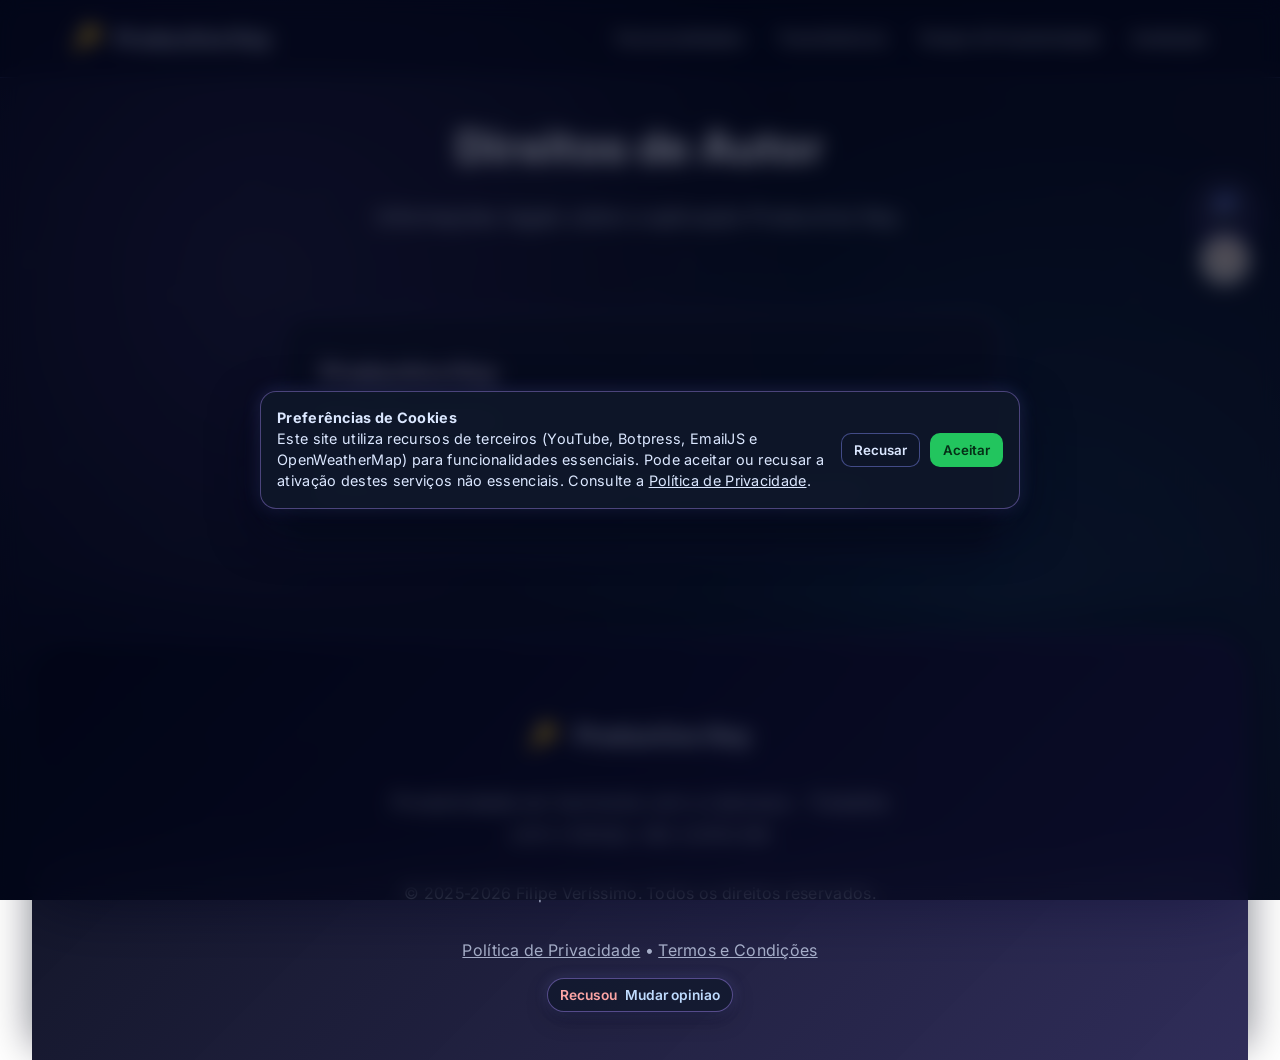
<file: direitos-autor.html>
<!DOCTYPE html>
<html lang="pt-PT">
<head>
    <meta charset="UTF-8">
    <meta name="viewport" content="width=device-width, initial-scale=1.0">
    <title>Direitos de Autor - Productive Key</title>
    
    <meta name="description" content="Direitos de Autor da aplicação Productive Key.">
    <meta name="author" content="Productive Key">

    <link rel="preconnect" href="https://fonts.googleapis.com">
    <link rel="preconnect" href="https://fonts.gstatic.com" crossorigin>
    <link href="https://fonts.googleapis.com/css2?family=Inter:wght@300;400;500;600;700&display=swap" rel="stylesheet">
    
    <link rel="icon" type="image/x-icon" href="data:image/svg+xml,<svg xmlns='http://www.w3.org/2000/svg' viewBox='0 0 100 100'><text y='.9em' font-size='90'>🔑</text></svg>">

    <link rel="stylesheet" href="Untitled-2.css">
    <link rel="stylesheet" href="animations.css">

    <style>
        .legal-page {
            padding: 7rem 0 5rem;
        }
        .legal-card {
            margin: 2.5rem auto 0;
            max-width: 720px;
            background: rgba(255, 255, 255, 0.75);
            border: 2px solid rgba(59, 130, 246, 0.2);
            border-radius: 28px;
            padding: 2.5rem;
            box-shadow: 0 20px 60px rgba(0, 0, 0, 0.12);
            backdrop-filter: blur(18px);
        }
        .legal-card h2 {
            margin-bottom: 1rem;
        }
        .legal-card p {
            margin: 0.6rem 0;
        }
        .legal-card a {
            color: inherit;
            text-decoration: underline;
        }
        @media (max-width: 768px) {
            .legal-page { padding: 6rem 0 4rem; }
            .legal-card { padding: 2rem; }
        }
    </style>
</head>
<body>
    <div class="progress-bar" id="progressBar"></div>

    <header class="header" id="header">
        <nav class="nav">
            <a href="html.html" class="nav-brand">
                <div class="app-icon">🔑</div>
                <span class="app-name">Productive Key</span>
            </a>
            <ul class="nav-links" id="navLinks" role="menu" aria-hidden="true">
                <li><a href="html.html#features">Funcionalidades</a></li>
                <li><a href="html.html#download">Transferência</a></li>
                <li><a href="html.html#weather">Tempo & Produtividade</a></li>
                <li><a href="html.html#review">Avaliação</a></li>
            </ul>
            <button class="mobile-menu-btn" id="mobileMenuBtn" aria-label="Abrir menu" aria-expanded="false" aria-controls="navLinks">☰</button>
        </nav>
    </header>

    <main class="legal-page">
        <div class="container">
            <h1 class="section-title">Direitos de Autor</h1>
            <p class="section-subtitle">Informações legais sobre a aplicação Productive Key.</p>

            <div class="legal-card">
                <h2>Productive Key</h2>
                <p><strong>Autor:</strong> Filipe Veríssimo</p>
                <p><strong>Email:</strong> <a href="mailto:filipecostaverissimo@gmail.com">filipecostaverissimo@gmail.com</a></p>
                <p><strong>Direitos:</strong> &copy; 2025-2026 Filipe Veríssimo. Todos os direitos reservados.</p>
            </div>
        </div>
    </main>

    <footer class="footer">
        <div class="container">
            <div class="footer-content">
                <div class="footer-brand">
                    <div class="app-icon">🔑</div>
                    <span class="app-name">Productive Key</span>
                </div>
                <p class="footer-tagline">Produtividade em harmonia com a natureza - Trabalhe com o tempo, não contra ele</p>
                <p class="footer-copyright">&copy; 2025-2026 Filipe Veríssimo. Todos os direitos reservados.</p>
                <p class="footer-copyright"><a href="politica-privacidade.html">Política de Privacidade</a> • <a href="termos-condicoes.html">Termos e Condições</a></p>
            </div>
        </div>
    </footer>

    <script src="darkMode.js"></script>
    <script src="notifications.js"></script>
    <script src="weather.js"></script>
    <script src="rating.js"></script>
    <script src="email.js"></script>
    <script src="feedback.js"></script>
    <script src="scrollAnimations.js"></script>
    <script src="main.js"></script>
    <script src="cookie-consent.js"></script>
</body>
</html>
</file>
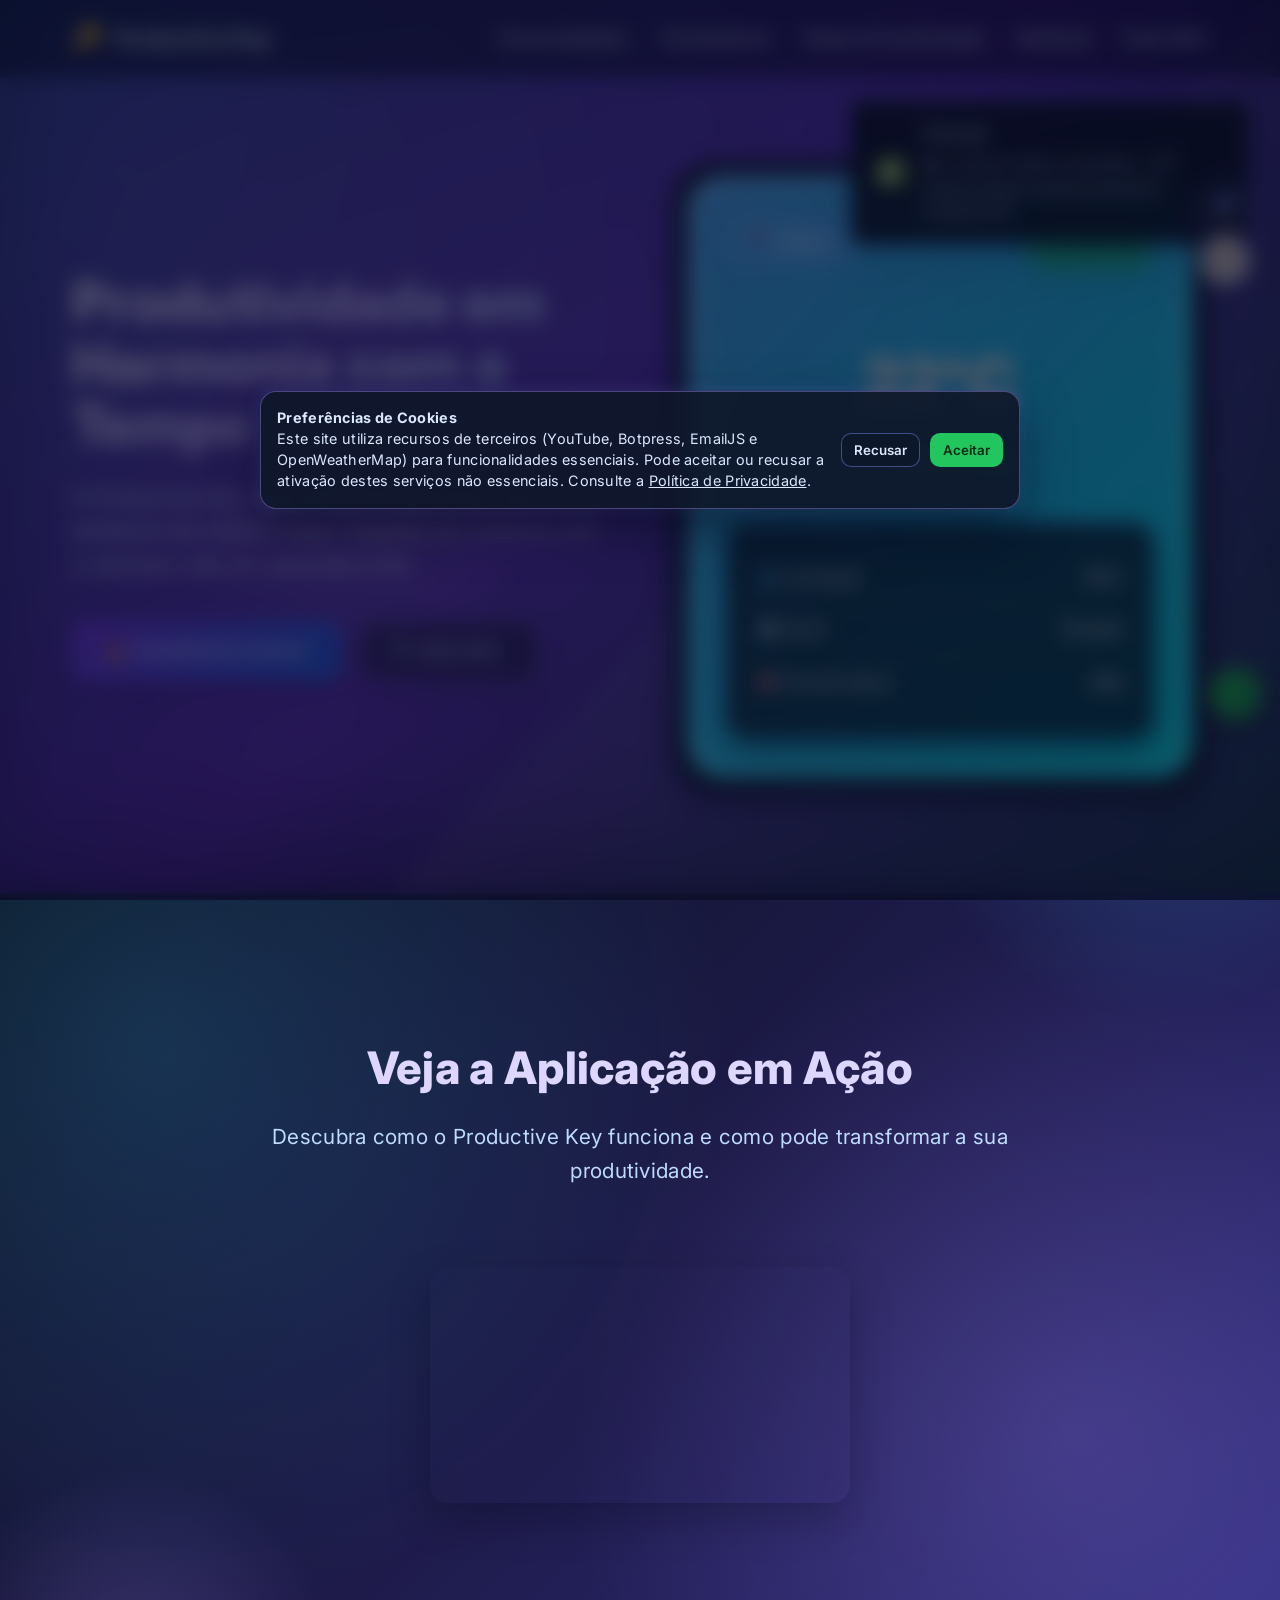
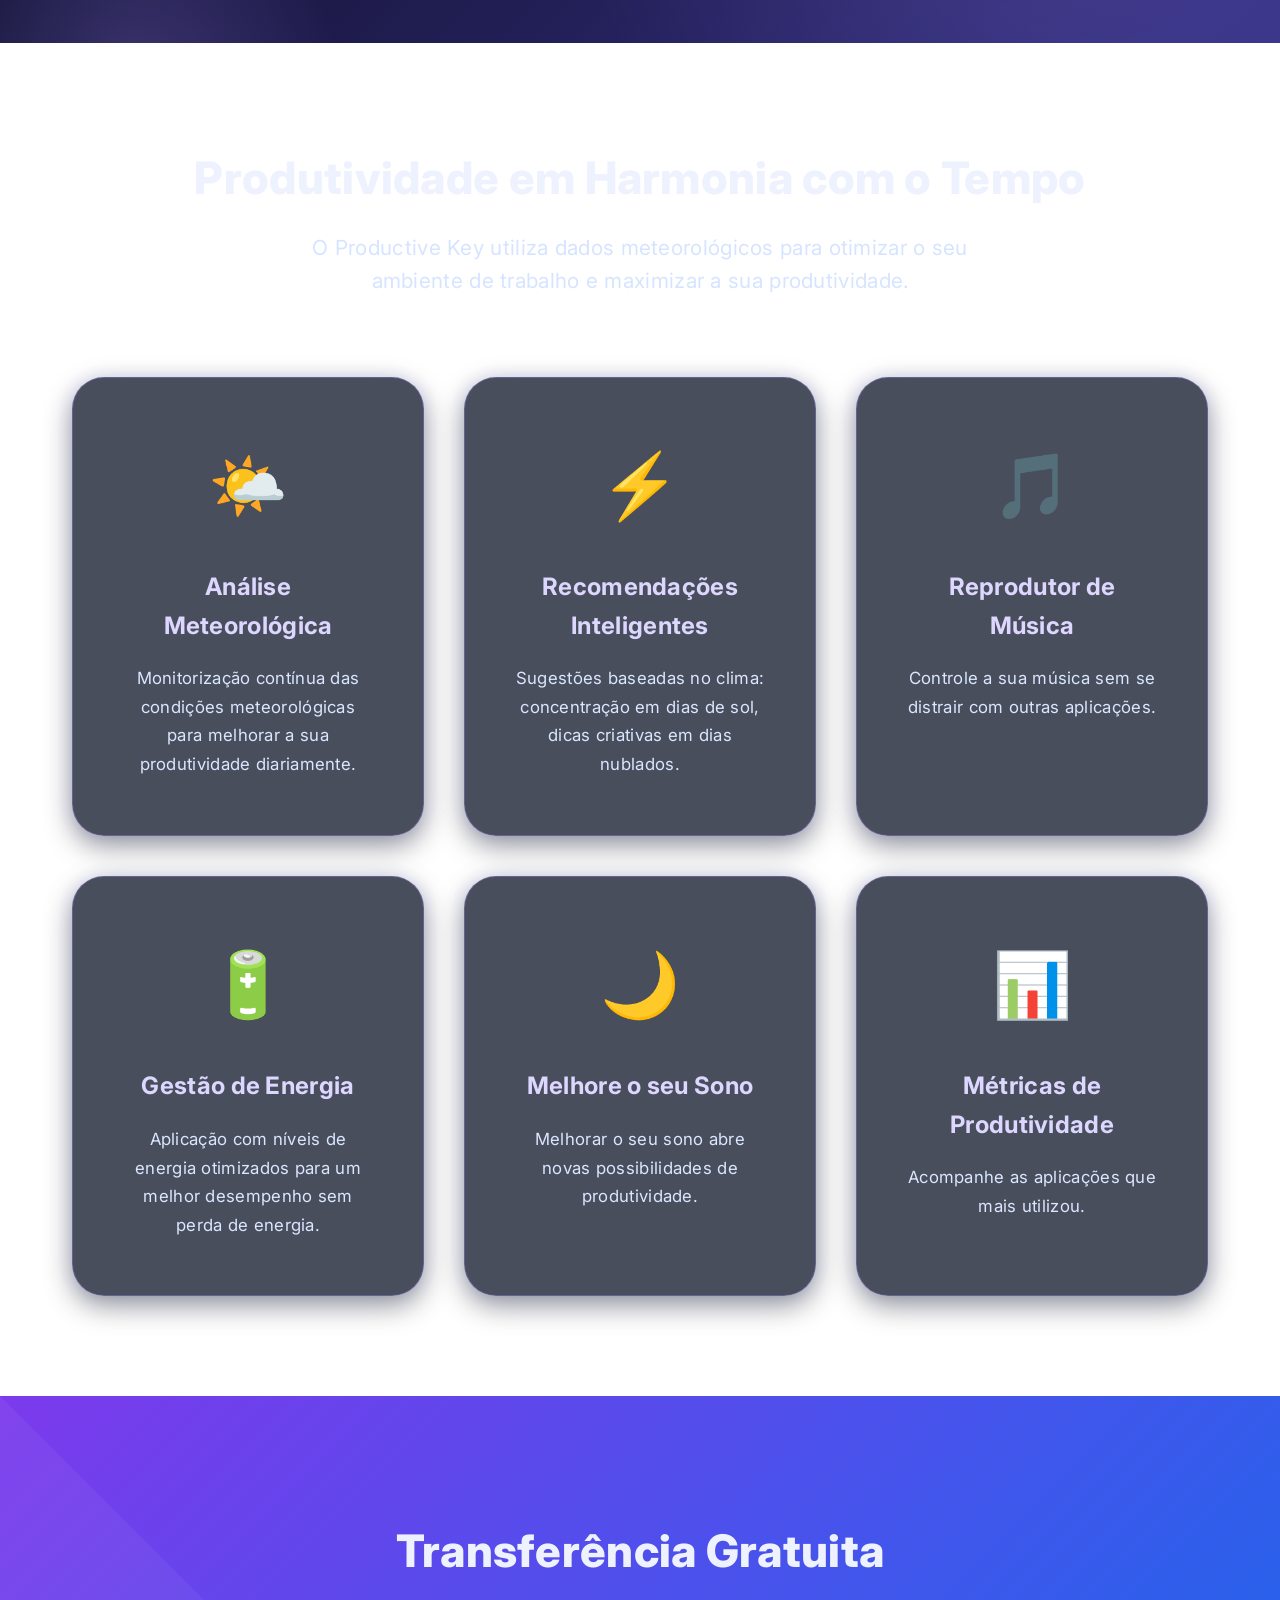
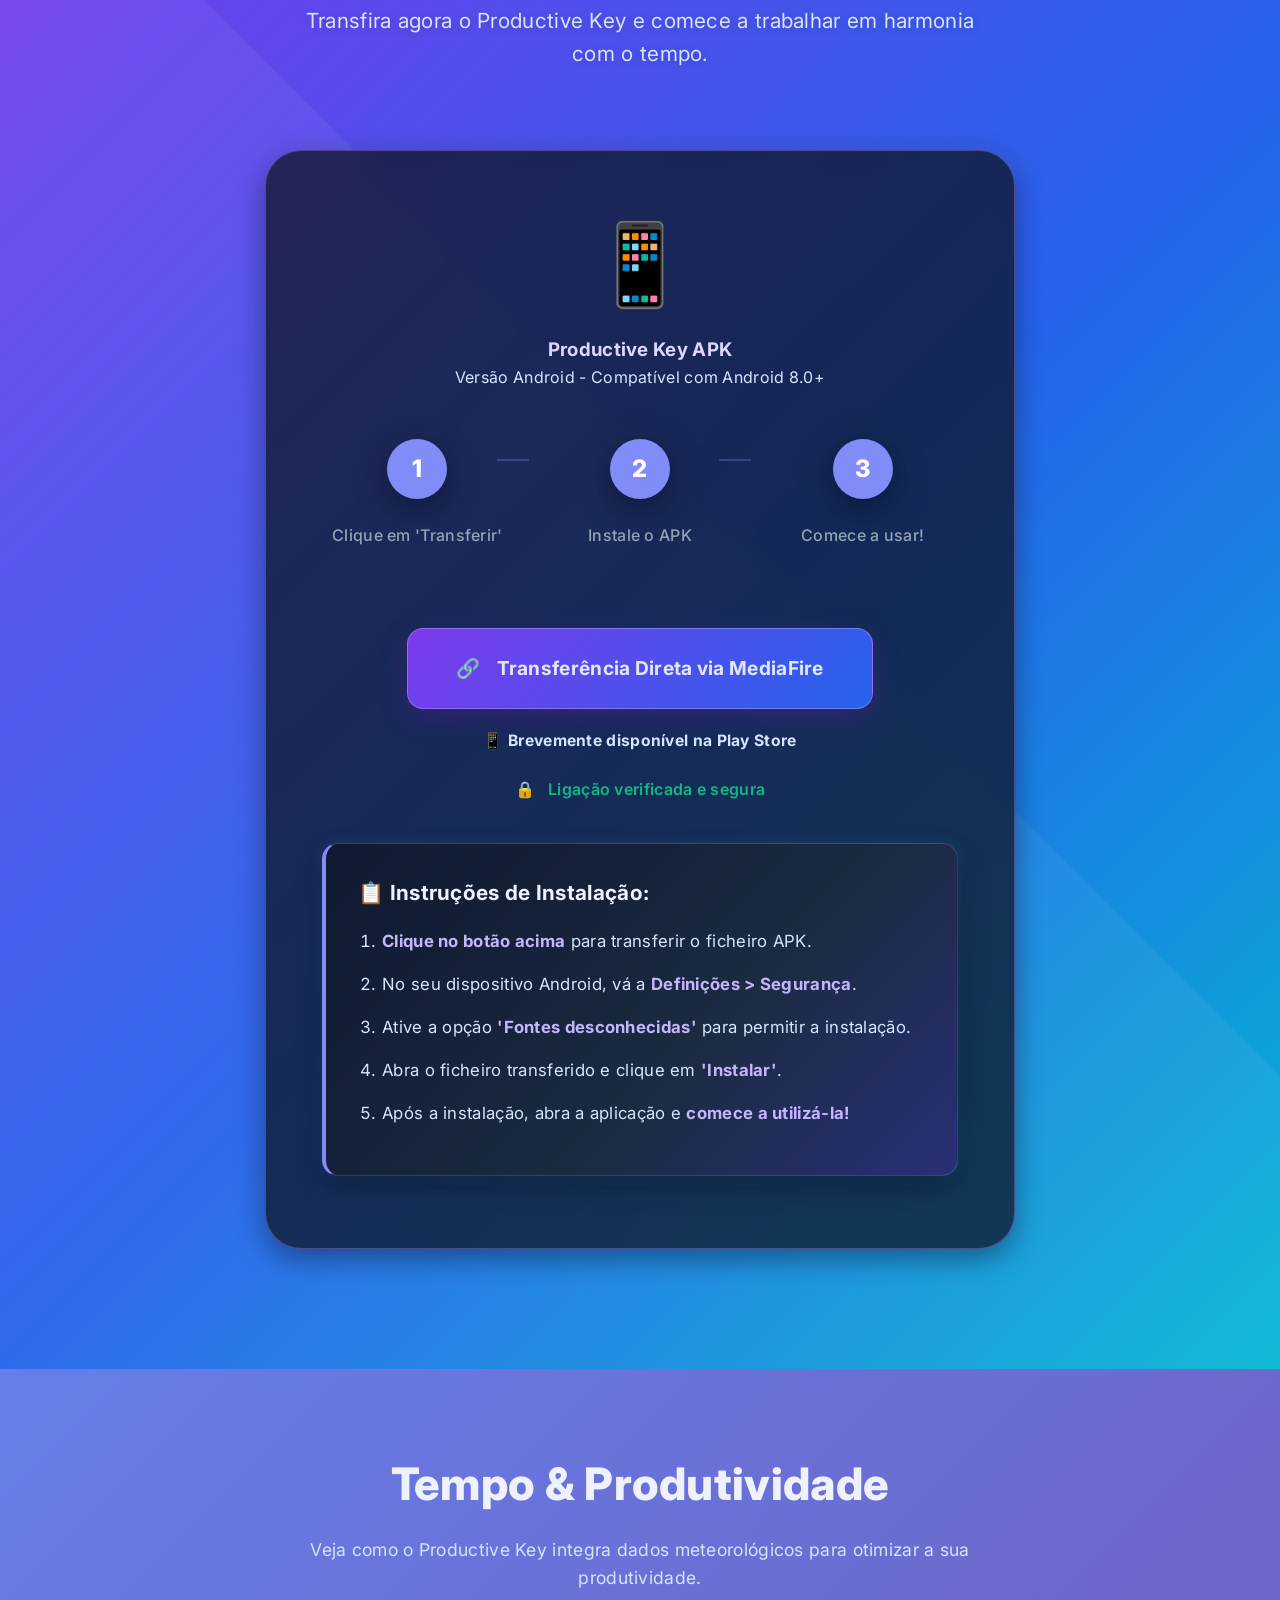
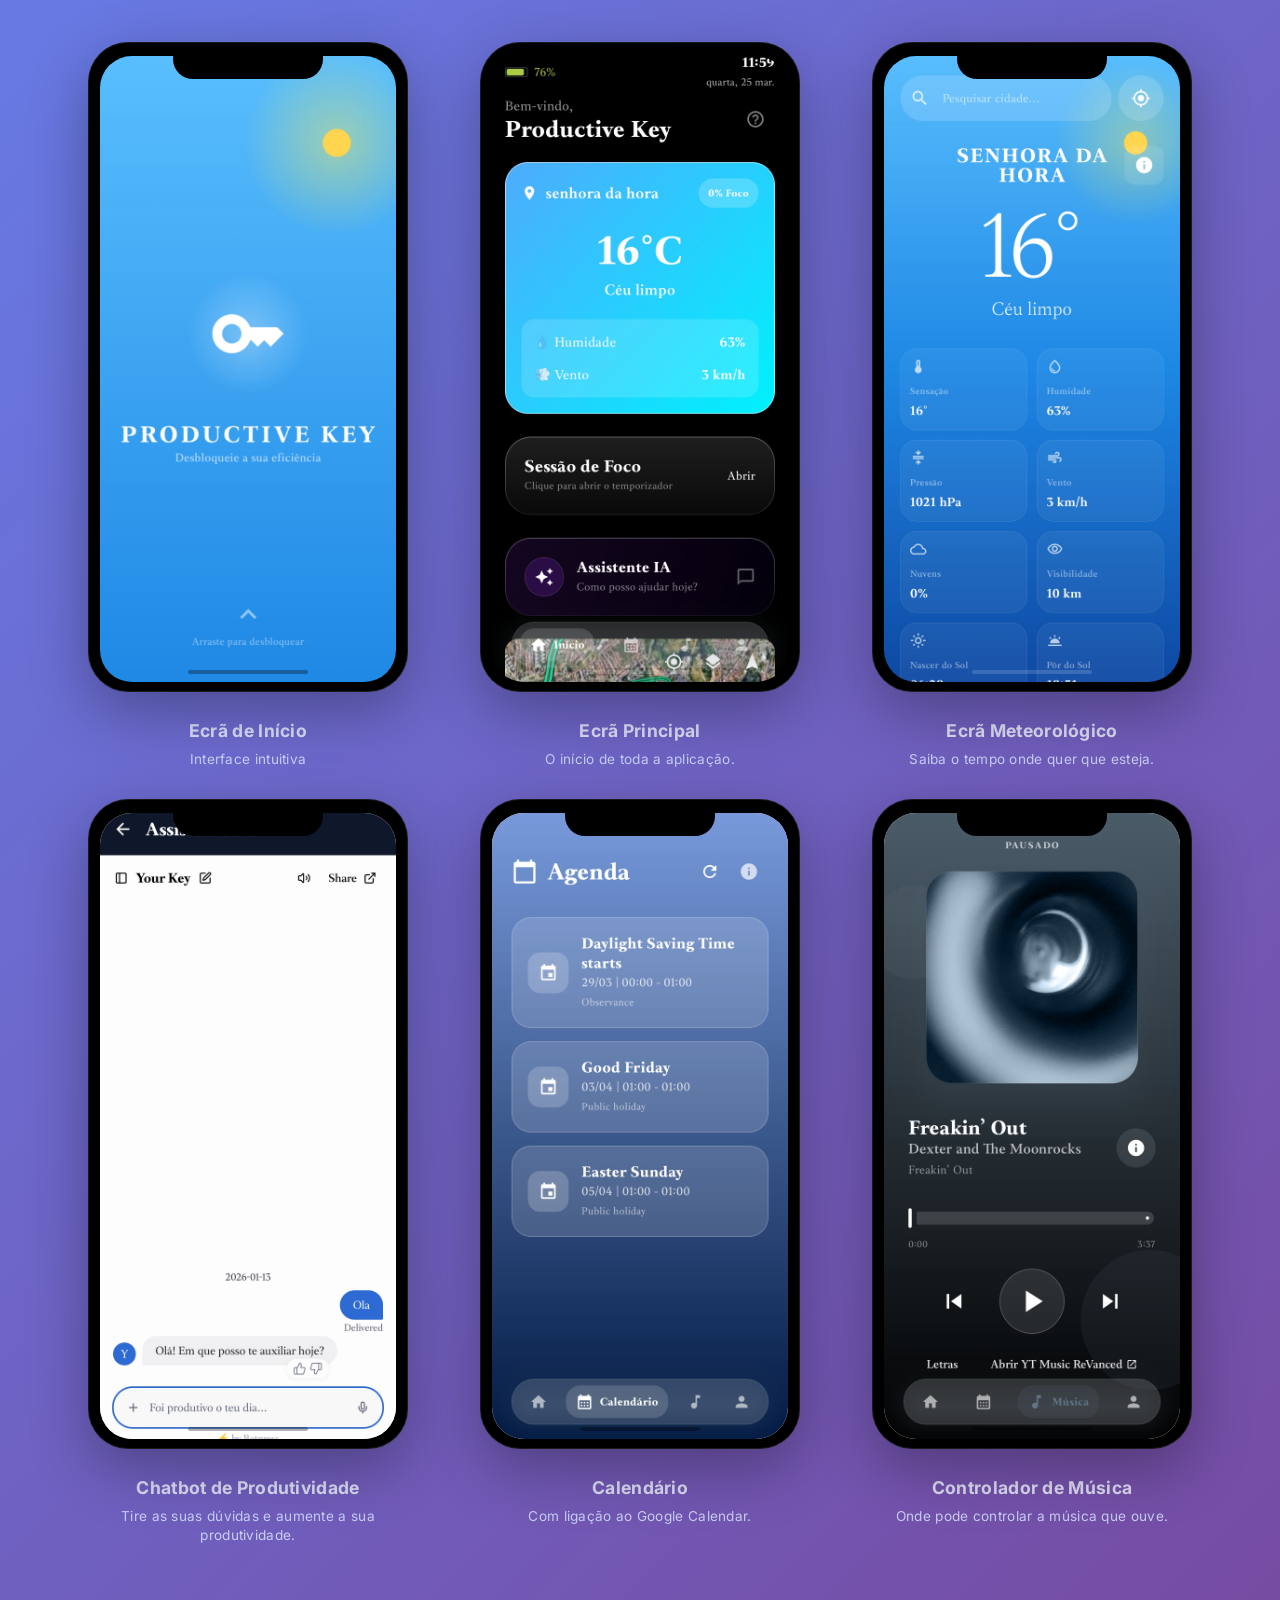
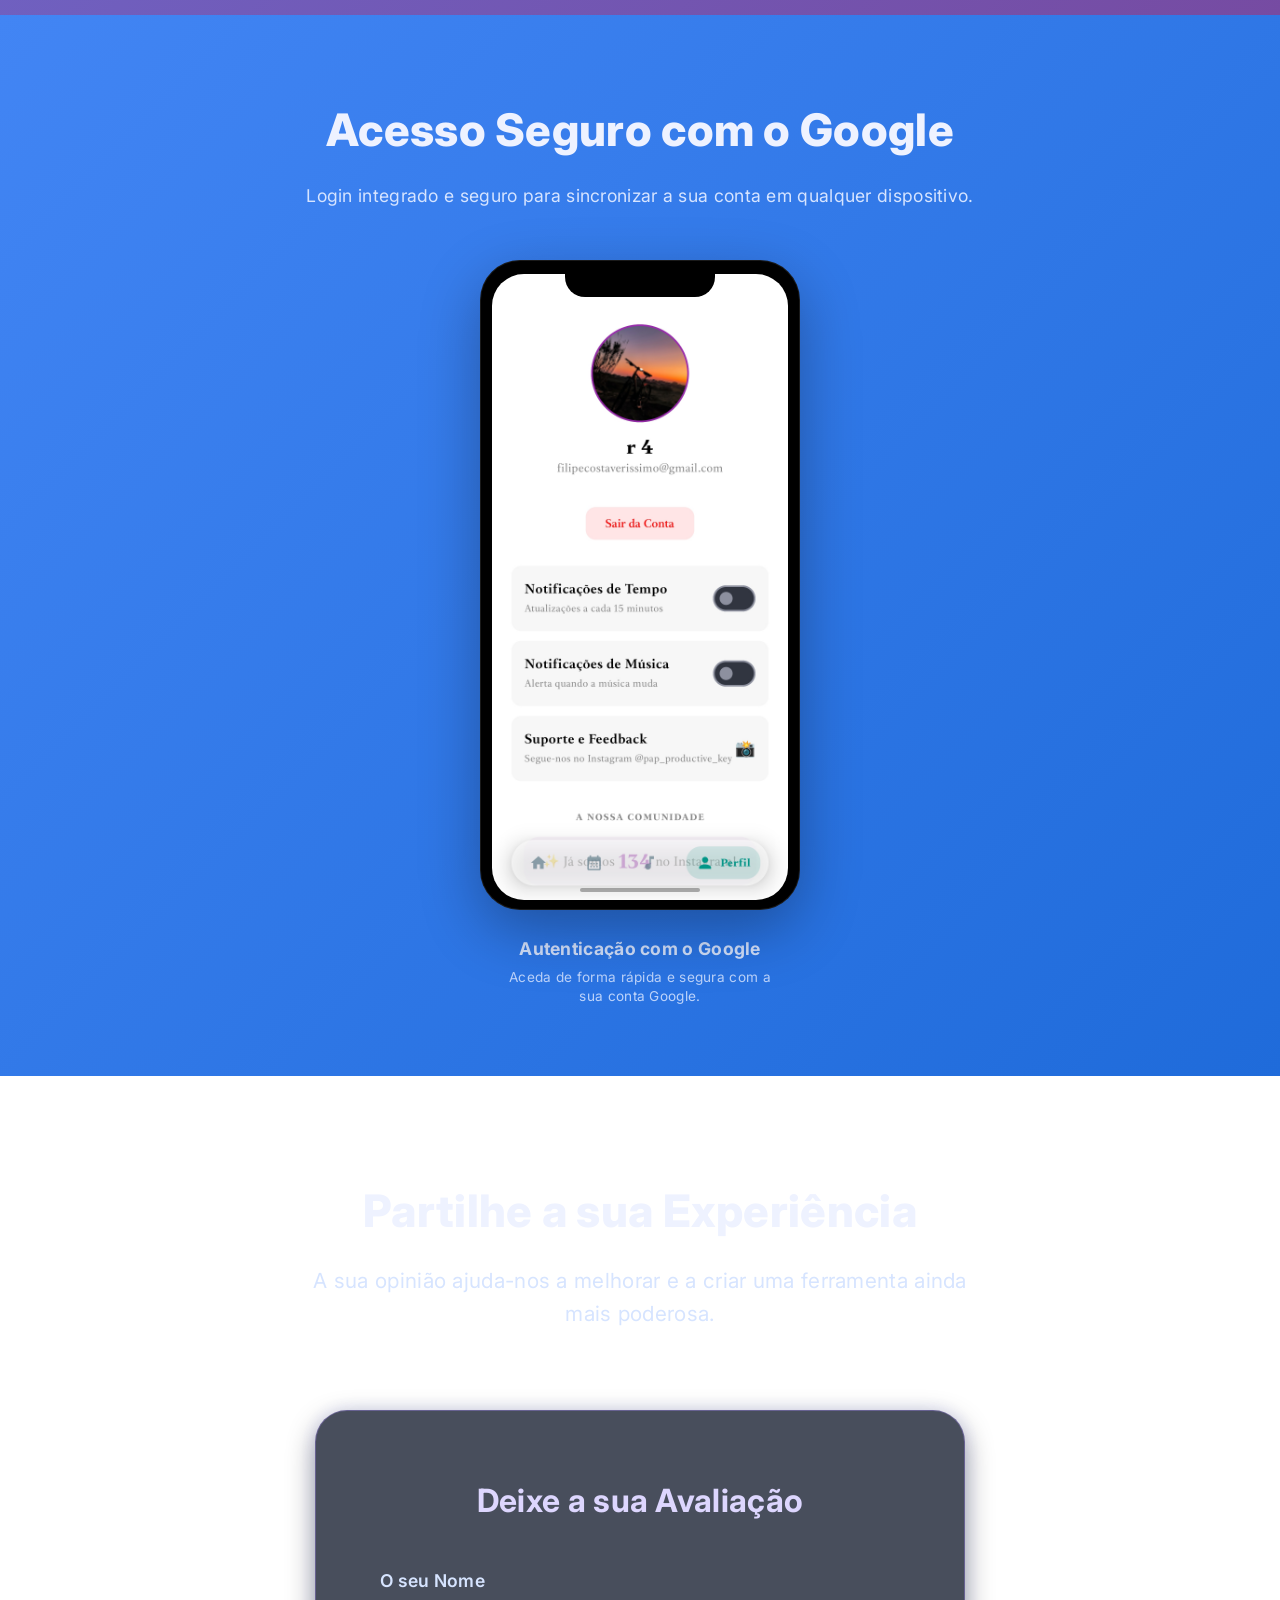
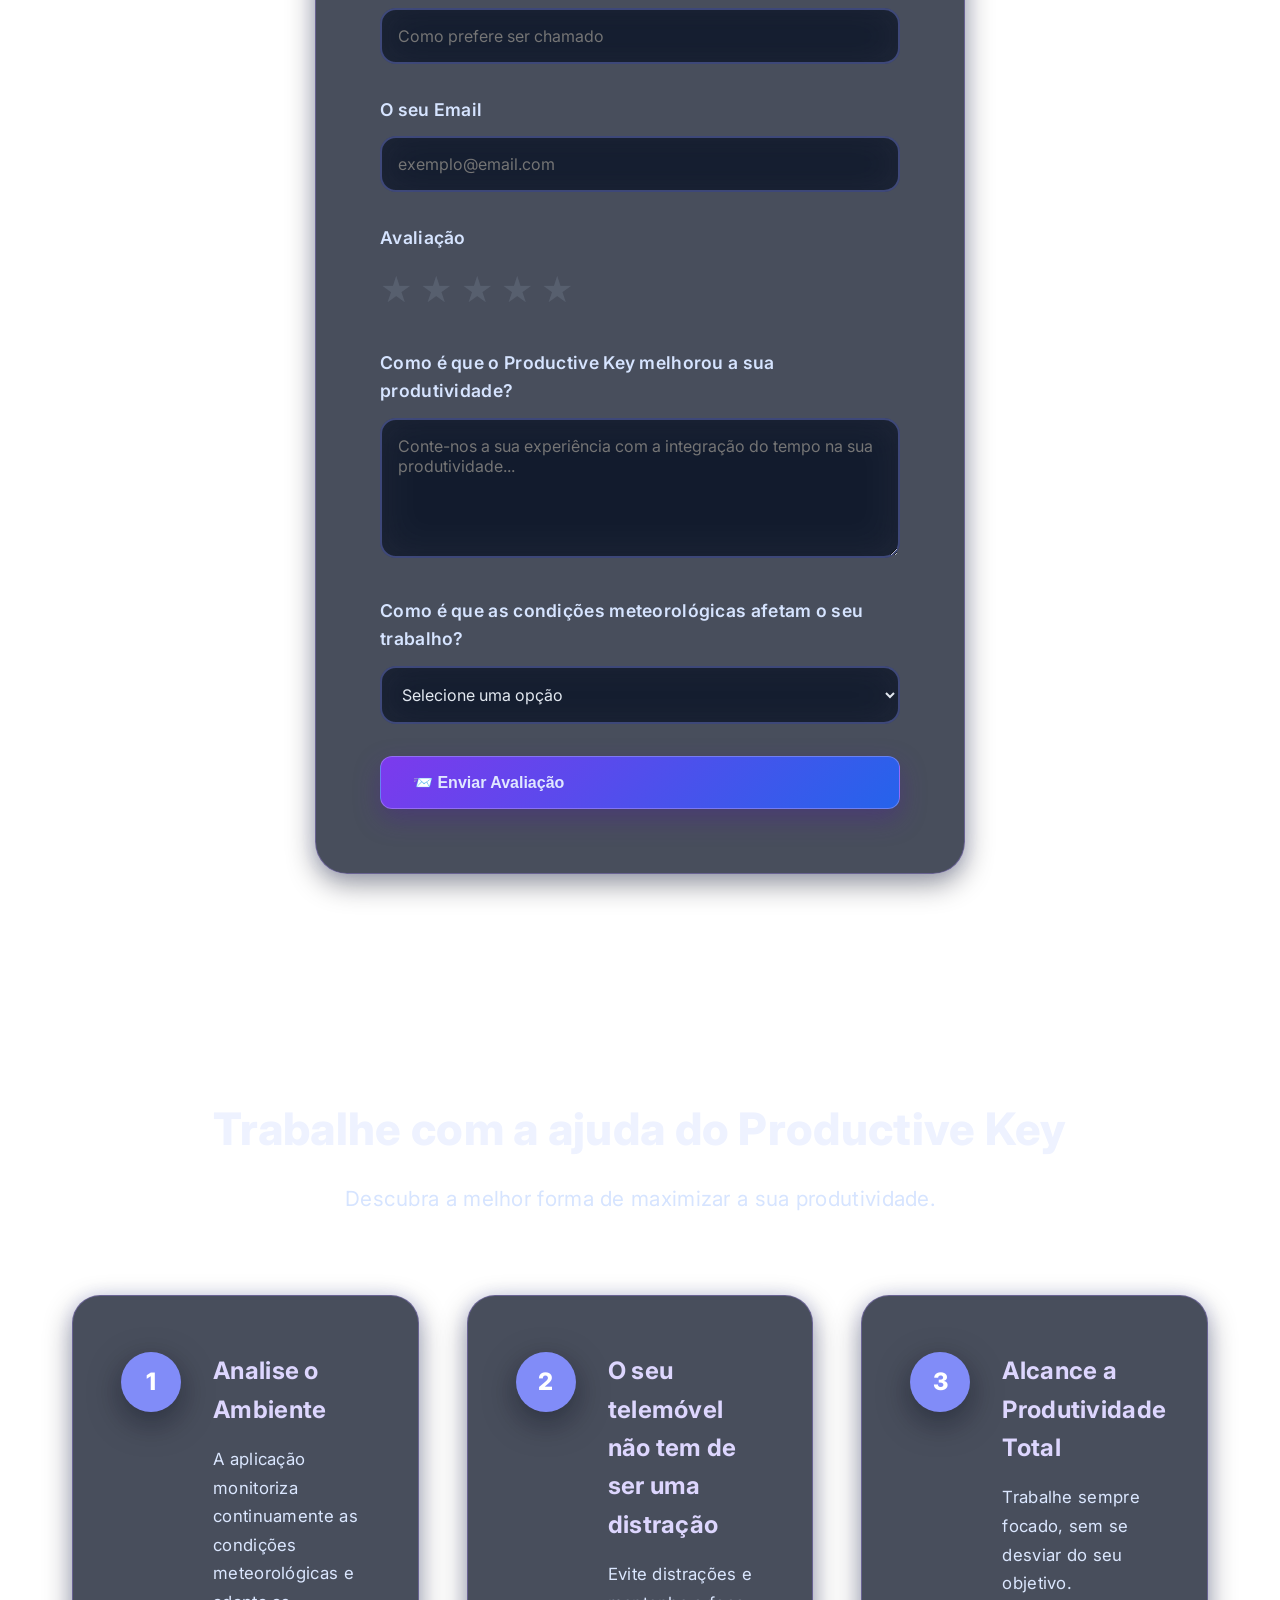
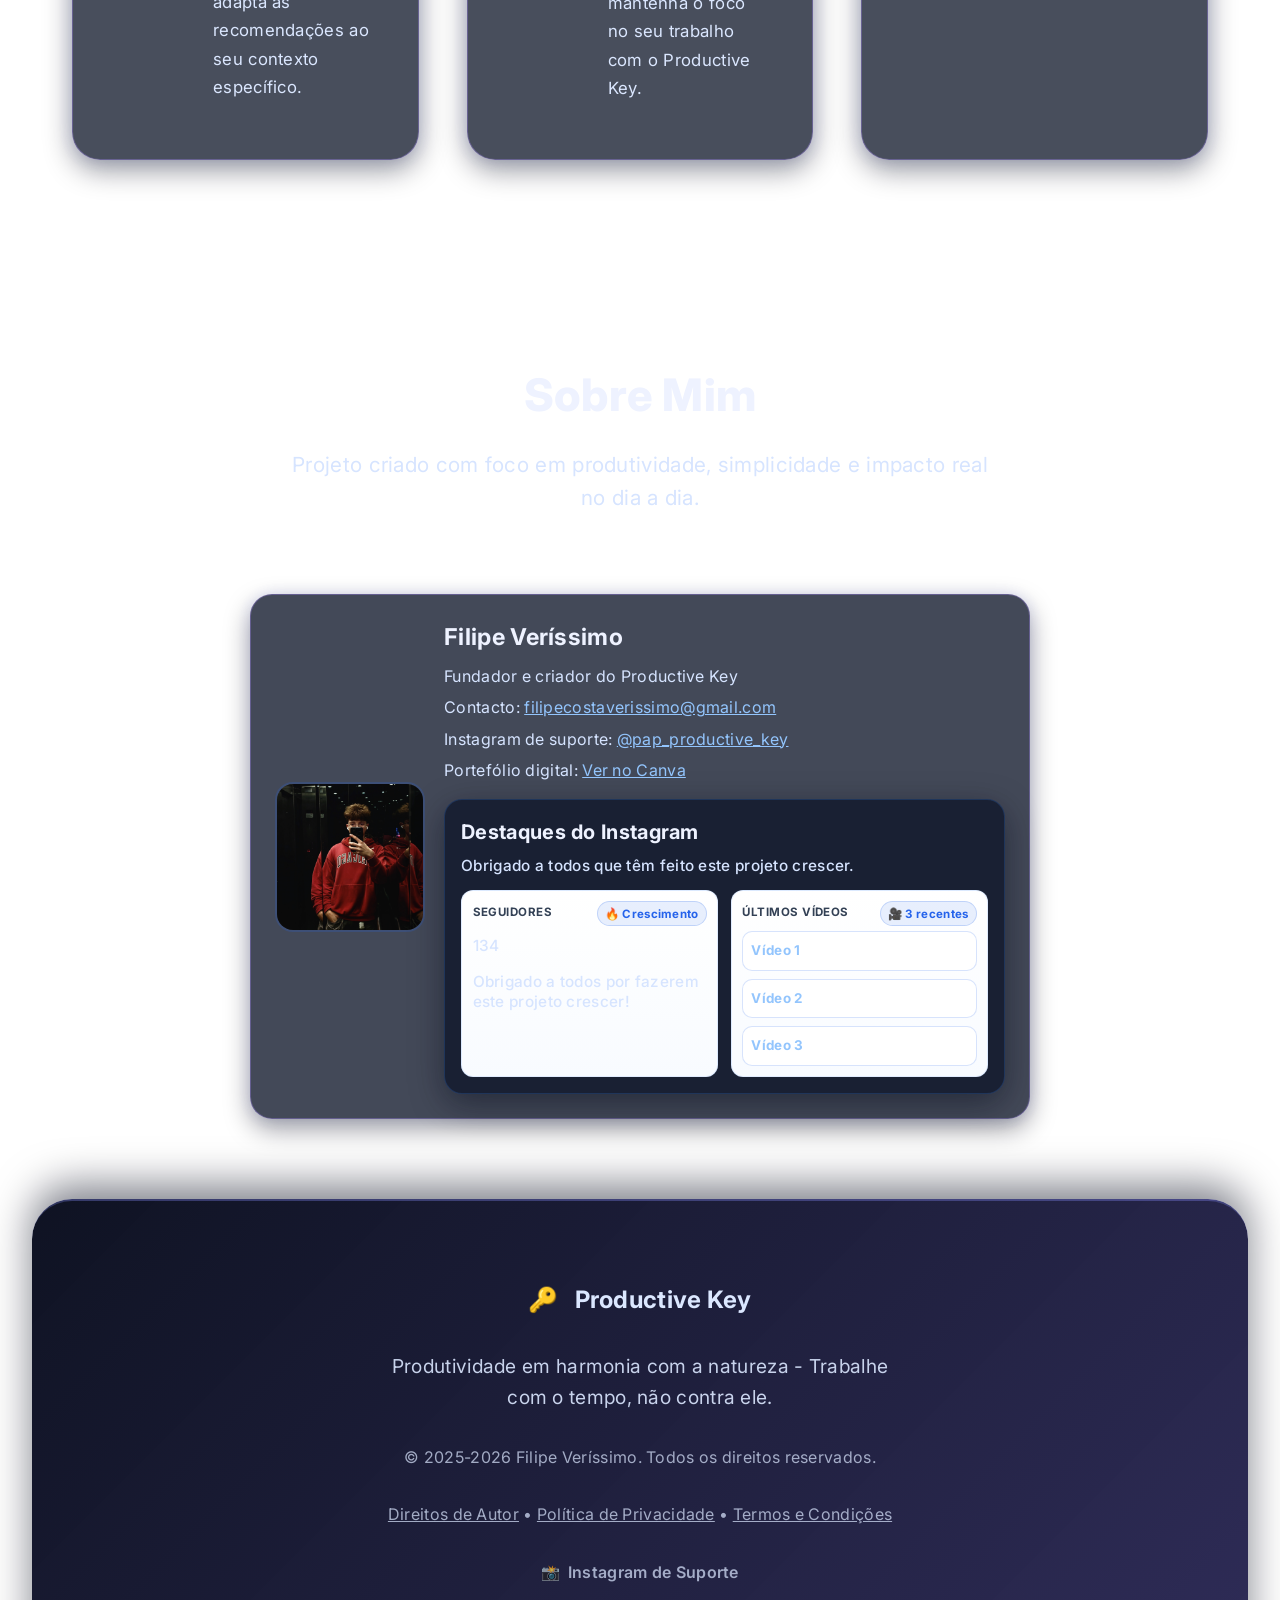
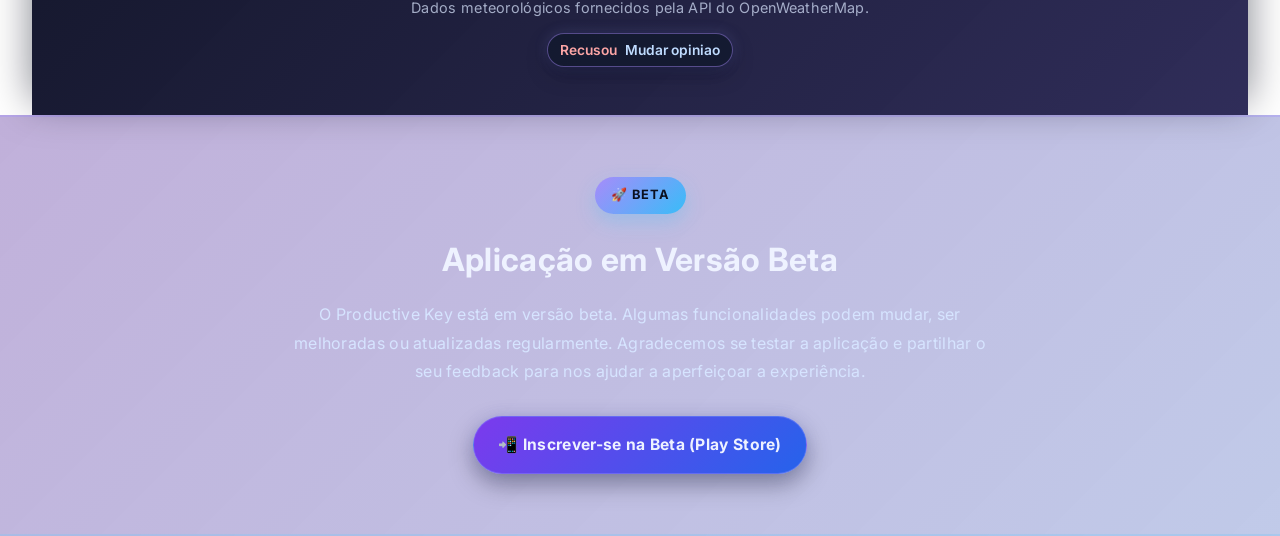
<file: html.html>
<!DOCTYPE html>
<html lang="pt-PT">
<head>
    <meta charset="UTF-8">
    <meta name="viewport" content="width=device-width, initial-scale=1.0">
    <title>Productive Key - Produtividade em Harmonia com o Tempo</title>
    
    <!-- Meta Tags Otimizadas -->
    <meta name="description" content="Productive Key: A aplicação que analisa as condições meteorológicas para otimizar a sua produtividade. Transferência gratuita para Android.">
    <meta name="keywords" content="produtividade, tempo, meteorologia, aplicação, android, trabalho, foco, clima, app, transferência">
    <meta name="author" content="Productive Key">
    <meta name="robots" content="index, follow">
    
    <!-- Open Graph -->
    <meta property="og:title" content="Productive Key - Produtividade em Harmonia com o Tempo">
    <meta property="og:description" content="A aplicação que analisa as condições meteorológicas para otimizar a sua produtividade. Transferência gratuita disponível.">
    <meta property="og:type" content="website">
    <meta property="og:image" content="https://i.imgur.com/3JQ2X8c.png">
    
    <!-- Preload para melhor performance -->
    <link rel="preconnect" href="https://fonts.googleapis.com">
    <link rel="preconnect" href="https://fonts.gstatic.com" crossorigin>
    <link href="https://fonts.googleapis.com/css2?family=Inter:wght@300;400;500;600;700&display=swap" rel="stylesheet">
    
    <!-- Favicon -->
    <link rel="icon" type="image/x-icon" href="data:image/svg+xml,<svg xmlns='http://www.w3.org/2000/svg' viewBox='0 0 100 100'><text y='.9em' font-size='90'>🔑</text></svg>">
    
    <!-- CSS -->
    <link rel="stylesheet" href="Untitled-2.css">
    <link rel="stylesheet" href="animations.css">
</head>
<body data-requires-emailjs="true" data-emailjs-key="6D2NtGC5SRlYRJGMS" data-requires-botpress="true" data-requires-youtube="true" data-botpress-script="https://files.bpcontent.cloud/2025/02/20/16/20250220162029-UIHKCWPQ.js">
    <!-- Progress Bar -->
    <div class="progress-bar" id="progressBar"></div>

    <!-- Header -->
    <header class="header" id="header">
        <nav class="nav">
            <a href="#" class="nav-brand">
                <div class="app-icon">🔑</div>
                <span class="app-name">Productive Key</span>
            </a>
            <ul class="nav-links" id="navLinks" role="menu" aria-hidden="true">
                <li><a href="#features">Funcionalidades</a></li>
                <li><a href="#download">Transferência</a></li>
                <li><a href="#weather">Tempo & Produtividade</a></li>
                <li><a href="#review">Avaliação</a></li>
                <li><a href="#about">Sobre Mim</a></li>
            </ul>
            <button class="mobile-menu-btn" id="mobileMenuBtn" aria-label="Abrir menu" aria-expanded="false" aria-controls="navLinks">☰</button>
        </nav>
    </header>

    <!-- Notification -->
    <div id="notification" class="notification">
        <div class="notification-icon">✅</div>
        <div class="notification-content">
            <div class="notification-title" id="notification-title">Sucesso!</div>
            <div class="notification-message" id="notification-message"></div>
        </div>
    </div>


    <!-- Hero Section -->
    <section class="hero">
        <div class="container">
            <div class="hero-content">
                <div class="hero-text">
                    <h1 class="hero-title">
                        Produtividade em Harmonia com o Tempo
                    </h1>
                    <p class="hero-description">
                        O Productive Key usa a meteorologia para criar o seu ambiente de trabalho ideal. Trabalhe em sintonia com a natureza, não em oposição a ela.
                    </p>
                    <div class="hero-buttons">
                        <a class="btn btn-primary btn-download" href="https://www.mediafire.com/file/w0q2xsgmq3u0cfq/app-release.apk/file" target="_blank" rel="noopener noreferrer" onclick="trackDownload()">
                            <span>📥 Transferência Gratuita</span>
                        </a>
                        <a class="btn btn-secondary" href="#features">
                            <span>🔍 Saiba Mais</span>
                        </a>
                    </div>
                </div>
                <div class="hero-visual">
                    <div class="app-mockup-container">
                        <div class="app-mockup">
                            <div class="app-screen">
                                <div class="weather-header">
                                    <div class="location" id="current-location">
                                        <span class="loading"></span> A carregar...
                                    </div>
                                    <div class="productivity-score" id="weather-score">
                                        <span class="loading"></span>
                                    </div>
                                </div>
                                <div class="current-weather">
                                    <div class="temperature" id="current-temp">
                                        <span class="loading"></span>
                                    </div>
                                    <div class="condition" id="current-condition">
                                        <span class="loading"></span>
                                    </div>
                                </div>
                                <div class="weather-details">
                                    <div class="detail-item">
                                        <span class="label">💧 Humidade</span>
                                        <span class="value" id="current-humidity">
                                            <span class="loading"></span>
                                        </span>
                                    </div>
                                    <div class="detail-item">
                                        <span class="label">💨 Vento</span>
                                        <span class="value" id="current-wind">
                                            <span class="loading"></span>
                                        </span>
                                    </div>
                                    <div class="detail-item">
                                        <span class="label">🎯 Produtividade</span>
                                        <span class="value" id="productivity-level">
                                            <span class="loading"></span>
                                        </span>
                                    </div>
                                </div>
                            </div>
                        </div>
                    </div>
                </div>
            </div>
        </div>
    </section>

    <!-- Statistics Section removed -->

    <!-- Video Demo Section -->
    <section id="demo" class="video-demo-section">
        <div class="container">
            <h2 class="section-title scroll-animate">Veja a Aplicação em Ação</h2>
            <p class="section-subtitle scroll-animate">Descubra como o Productive Key funciona e como pode transformar a sua produtividade.</p>
            
            <div class="video-wrapper scroll-animate">
                <iframe width="560" height="315" src="https://www.youtube-nocookie.com/embed/rLxbMjJXxlc" title="YouTube video player" frameborder="0" allow="accelerometer; autoplay; clipboard-write; encrypted-media; gyroscope; picture-in-picture; web-share" referrerpolicy="strict-origin-when-cross-origin" allowfullscreen></iframe>
            </div>
        </div>
    </section>

    <!-- Features Section -->
    <section id="features" class="features">
        <div class="container">
            <h2 class="section-title scroll-animate">Produtividade em Harmonia com o Tempo</h2>
            <p class="section-subtitle scroll-animate">O Productive Key utiliza dados meteorológicos para otimizar o seu ambiente de trabalho e maximizar a sua produtividade.</p>
            
            <div class="features-grid">
                <div class="feature-card scroll-animate">
                    <div class="feature-icon">🌤️</div>
                    <h3>Análise Meteorológica</h3>
                    <p>Monitorização contínua das condições meteorológicas para melhorar a sua produtividade diariamente.</p>
                </div>
                
                <div class="feature-card scroll-animate">
                    <div class="feature-icon">⚡</div>
                    <h3>Recomendações Inteligentes</h3>
                    <p>Sugestões baseadas no clima: concentração em dias de sol, dicas criativas em dias nublados.</p>
                </div>
                
                <div class="feature-card scroll-animate">
                    <div class="feature-icon">🎵</div>
                    <h3>Reprodutor de Música</h3>
                    <p>Controle a sua música sem se distrair com outras aplicações.</p>
                </div>
                
                <div class="feature-card scroll-animate">
                    <div class="feature-icon">🔋</div>
                    <h3>Gestão de Energia</h3>
                    <p>Aplicação com níveis de energia otimizados para um melhor desempenho sem perda de energia.</p>
                </div>
                
                <div class="feature-card scroll-animate">
                    <div class="feature-icon">🌙</div>
                    <h3>Melhore o seu Sono</h3>
                    <p>Melhorar o seu sono abre novas possibilidades de produtividade.</p>
                </div>
                
                <div class="feature-card scroll-animate">
                    <div class="feature-icon">📊</div>
                    <h3>Métricas de Produtividade</h3>
                    <p>Acompanhe as aplicações que mais utilizou.</p>
                </div>
            </div>
        </div>
    </section>

    <!-- Download Section -->
    <section id="download" class="download-section">
        <div class="container">
            <h2 class="section-title">Transferência Gratuita</h2>
            <p class="section-subtitle">Transfira agora o Productive Key e comece a trabalhar em harmonia com o tempo.</p>
            
            <div class="download-card">
                <div class="download-icon">📱</div>
                <h3>Productive Key APK</h3>
                <p>Versão Android - Compatível com Android 8.0+</p>
                
                <div class="download-steps">
                    <div class="download-step">
                        <div class="step-number">1</div>
                        <div class="step-description">Clique em 'Transferir'</div>
                    </div>
                    <div class="download-step">
                        <div class="step-number">2</div>
                        <div class="step-description">Instale o APK</div>
                    </div>
                    <div class="download-step">
                        <div class="step-number">3</div>
                        <div class="step-description">Comece a usar!</div>
                    </div>
                </div>

                <a href="https://www.mediafire.com/file/w0q2xsgmq3u0cfq/app-release.apk/file" 
                   class="download-btn" 
                   target="_blank"
                   onclick="trackDownload()">
                    <span>🔗</span>
                    <span>Transferência Direta via MediaFire</span>
                </a>

                <p class="playstore-soon">📱 Brevemente disponível na Play Store</p>

                <div class="security-badge">
                    <span>🔒</span>
                    <span>Ligação verificada e segura</span>
                </div>

                <div class="instructions">
                    <h4>📋 Instruções de Instalação:</h4>
                    <ol>
                        <li><strong>Clique no botão acima</strong> para transferir o ficheiro APK.</li>
                        <li>No seu dispositivo Android, vá a <strong>Definições > Segurança</strong>.</li>
                        <li>Ative a opção <strong>'Fontes desconhecidas'</strong> para permitir a instalação.</li>
                        <li>Abra o ficheiro transferido e clique em <strong>'Instalar'</strong>.</li>
                        <li>Após a instalação, abra a aplicação e <strong>comece a utilizá-la!</strong></li>
                    </ol>
                </div>
            </div>
        </div>
    </section>

    <!-- Weather Integration Section -->
    <section id="weather" class="weather-integration">
        <div class="container">
            <h2 class="section-title">Tempo & Produtividade</h2>
            <p class="section-subtitle">Veja como o Productive Key integra dados meteorológicos para otimizar a sua produtividade.</p>
            
            <div class="weather-mockups">
                <!-- iPhone Mockup 1 - Boas Vindas -->
                <div class="iphone-container scroll-animate">
                    <div class="iphone">
                        <div class="iphone-notch"></div>
                        <div class="iphone-screen iphone-profile">
                            <img src="TelaBoasVindasApp.jpg" alt="Perfil" class="iphone-screenshot">
                            <div class="home-indicator"></div>
                        </div>
                    </div>
                    <div class="iphone-label">
                        <h3>Ecrã de Início</h3>
                        <p>Interface intuitiva</p>
                    </div>
                </div>

                <!-- iPhone Mockup 2 - Inicio -->
                <div class="iphone-container scroll-animate">
                    <div class="iphone">
                        <div class="iphone-notch"></div>
                        <div class="iphone-screen iphone-weather">
                            <img src="TelaInicioPic.jpg" alt="Tempo" class="iphone-screenshot">
                            <div class="home-indicator"></div>
                        </div>
                    </div>
                    <div class="iphone-label">
                        <h3>Ecrã Principal</h3>
                        <p>O início de toda a aplicação.</p>
                    </div>
                </div>

                <!-- iPhone Mockup 3 - Tempo -->
                <div class="iphone-container scroll-animate">
                    <div class="iphone">
                        <div class="iphone-notch"></div>
                        <div class="iphone-screen iphone-agenda">
                            <img src="TElaTempoLimpoPic.jpg" alt="Agenda" class="iphone-screenshot">
                            <div class="home-indicator"></div>
                        </div>
                    </div>
                    <div class="iphone-label">
                        <h3>Ecrã Meteorológico</h3>
                        <p>Saiba o tempo onde quer que esteja.</p>
                    </div>
                </div>

                <!-- iPhone Mockup 4 -->
                <div class="iphone-container scroll-animate">
                    <div class="iphone">
                        <div class="iphone-notch"></div>
                        <div class="iphone-screen">
                            <img src="TelaChatIAPic.jpg" alt="App Screenshot 4" class="iphone-screenshot">
                            <div class="home-indicator"></div>
                        </div>
                    </div>
                    <div class="iphone-label">
                        <h3>Chatbot de Produtividade</h3>
                        <p>Tire as suas dúvidas e aumente a sua produtividade.</p>
                    </div>
                </div>

                <!-- iPhone Mockup 5 -->
                <div class="iphone-container scroll-animate">
                    <div class="iphone">
                        <div class="iphone-notch"></div>
                        <div class="iphone-screen">
                            <img src="TelaCalendarioPic.jpg" alt="App Screenshot 5" class="iphone-screenshot">
                            <div class="home-indicator"></div>
                        </div>
                    </div>
                    <div class="iphone-label">
                        <h3>Calendário</h3>
                        <p>Com ligação ao Google Calendar.</p>
                    </div>
                </div>

                <!-- iPhone Mockup 6 - Música -->
                <div class="iphone-container scroll-animate" onclick="window.location.href='../music/index.html'" style="cursor: pointer;">
                    <div class="iphone">
                        <div class="iphone-notch"></div>
                        <div class="iphone-screen">
                            <img src="TelaMusicPic.jpg" alt="Música" class="iphone-screenshot">
                            <div class="home-indicator"></div>
                        </div>
                    </div>
                    <div class="iphone-label">
                        <h3>Controlador de Música</h3>
                        <p>Onde pode controlar a música que ouve.</p>
                    </div>
                </div>
            </div>
        </div>
    </section>

    <!-- Google Login Integration Section -->
    <section id="google-login" class="google-login-section">
        <div class="container">
            <h2 class="section-title">Acesso Seguro com o Google</h2>
            <p class="section-subtitle">Login integrado e seguro para sincronizar a sua conta em qualquer dispositivo.</p>
            
            <div class="weather-mockups">
                <!-- iPhone Mockup - Google Login -->
                <div class="iphone-container scroll-animate">
                    <div class="iphone">
                        <div class="iphone-notch"></div>
                        <div class="iphone-screen">
                            <img src="TelaPerfilPic.jpg" alt="Login Google" class="iphone-screenshot">
                            <div class="home-indicator"></div>
                        </div>
                    </div>
                    <div class="iphone-label">
                        <h3>Autenticação com o Google</h3>
                        <p>Aceda de forma rápida e segura com a sua conta Google.</p>
                    </div>
                </div>
            </div>
        </div>
    </section>

    <!-- Review Section -->
    <section id="review" class="review-section">
        <div class="container">
            <h2 class="section-title">Partilhe a sua Experiência</h2>
            <p class="section-subtitle">A sua opinião ajuda-nos a melhorar e a criar uma ferramenta ainda mais poderosa.</p>
            
            <div class="review-form">
                <h3>Deixe a sua Avaliação</h3>
                <form id="reviewForm">
                    <div class="form-group">
                        <label for="userName">O seu Nome</label>
                        <input type="text" id="userName" name="userName" placeholder="Como prefere ser chamado" required>
                    </div>
                    
                    <div class="form-group">
                        <label for="userEmail">O seu Email</label>
                        <input type="email" id="userEmail" name="userEmail" placeholder="exemplo@email.com" required>
                    </div>
                    
                    <div class="form-group">
                        <label>Avaliação</label>
                        <div class="stars" id="stars">
                            <span class="star" data-rating="1">★</span>
                            <span class="star" data-rating="2">★</span>
                            <span class="star" data-rating="3">★</span>
                            <span class="star" data-rating="4">★</span>
                            <span class="star" data-rating="5">★</span>
                        </div>
                        <input type="hidden" id="rating" name="rating" required>
                    </div>
                    
                    <div class="form-group">
                        <label for="userExperience">Como é que o Productive Key melhorou a sua produtividade?</label>
                        <textarea id="userExperience" name="userExperience" placeholder="Conte-nos a sua experiência com a integração do tempo na sua produtividade..." required></textarea>
                    </div>
                    
                    <div class="form-group">
                        <label for="weatherImpact">Como é que as condições meteorológicas afetam o seu trabalho?</label>
                        <select id="weatherImpact" name="weatherImpact" required>
                            <option value="">Selecione uma opção</option>
                            <option value="very">Muito - o tempo influencia bastante o meu trabalho</option>
                            <option value="moderate">Moderadamente - afeta em algumas situações</option>
                            <option value="little">Pouco - quase não noto diferença</option>
                            <option value="none">Nada - não afeta o meu trabalho</option>
                        </select>
                    </div>
                    
                    <button type="submit" class="btn btn-primary" style="width: 100%;">
                        <span>📨 Enviar Avaliação</span>
                    </button>
                </form>
            </div>
        </div>
    </section>

    <!-- Productivity Steps -->
    <section id="how-it-works" class="productivity-steps">
        <div class="container">
            <h2 class="section-title">Trabalhe com a ajuda do Productive Key</h2>
            <p class="section-subtitle">Descubra a melhor forma de maximizar a sua produtividade.</p>
            <div class="steps">
                <div class="step scroll-animate">
                    <div class="step-number">1</div>
                    <div class="step-content">
                        <h3>Analise o Ambiente</h3>
                        <p>A aplicação monitoriza continuamente as condições meteorológicas e adapta as recomendações ao seu contexto específico.</p>
                    </div>
                </div>
                <div class="step scroll-animate">
                    <div class="step-number">2</div>
                    <div class="step-content">
                        <h3>O seu telemóvel não tem de ser uma distração</h3>
                        <p>Evite distrações e mantenha o foco no seu trabalho com o Productive Key.</p>
                    </div>
                </div>
                <div class="step scroll-animate">
                    <div class="step-number">3</div>
                    <div class="step-content">
                        <h3>Alcance a Produtividade Total</h3>
                        <p>Trabalhe sempre focado, sem se desviar do seu objetivo.</p>
                    </div>
                </div>
            </div>
        </div>
    </section>

    <!-- About Section -->
<section id="about" class="about-section">
        <div class="container">
            <h2 class="section-title">Sobre Mim</h2>
            <p class="section-subtitle">Projeto criado com foco em produtividade, simplicidade e impacto real no dia a dia.</p>

            <div class="about-card scroll-animate">
                <img src="ME.jpg" alt="Foto de Filipe Veríssimo" class="about-photo">
                <div class="about-info">
                    <h3>Filipe Veríssimo</h3>
                    <p>Fundador e criador do Productive Key</p>
                    <p>Contacto: <a href="mailto:filipecostaverissimo@gmail.com">filipecostaverissimo@gmail.com</a></p>
                    <p>Instagram de suporte: <a href="https://www.instagram.com/pap_productive_key?igsh=ODBkaGFhbDU4aWkw" target="_blank" rel="noopener noreferrer">@pap_productive_key</a></p>
                    <p>Portefólio digital: <a href="https://www.canva.com/design/DAG5QM4ya4g/ukIrShBGKeIEcF6R2RlntA/edit?utm_content=DAG5QM4ya4g&utm_campaign=designshare&utm_medium=link2&utm_source=sharebutton" target="_blank" rel="noopener noreferrer">Ver no Canva</a></p>
                    
                    <div id="instagram-stats" class="instagram-stats">
                        <h3>Destaques do Instagram</h3>
                        <p id="instagram-followers">Obrigado a todos que têm feito este projeto crescer.</p>
                        <div class="instagram-preview">
                            <div class="instagram-followers-box">
                                <div class="followers-header">
                                    <span class="followers-label">Seguidores</span>
                                    <span class="followers-badge">🔥 Crescimento</span>
                                </div>
                                <p class="followers-count" id="instagram-followers-count">134</p>
                                <p class="followers-note">Obrigado a todos por fazerem este projeto crescer!</p>
                            </div>
                            <div class="instagram-videos-box">
                                <div class="followers-header">
                                    <span class="videos-label">Últimos vídeos</span>
                                    <span class="followers-badge">🎥 3 recentes</span>
                                </div>
                                <div id="instagram-posts" class="instagram-posts">
                                    <div class="instagram-post-item"><a href="https://www.instagram.com/p/DV6DqpyDN0b/" target="_blank" rel="noopener noreferrer">Vídeo 1 • Produtividade com tempo</a></div>
                                    <div class="instagram-post-item"><a href="https://www.instagram.com/p/DV0UWfwjLkH/" target="_blank" rel="noopener noreferrer">Vídeo 2 • Como usar o app</a></div>
                                    <div class="instagram-post-item"><a href="https://www.instagram.com/p/DVzLb4YDDlK/" target="_blank" rel="noopener noreferrer">Vídeo 3 • Atualizações do projeto</a></div>
                                </div>
                            </div>
                        </div>
                    </div>
                </div>
            </div>
        </div>
    </section>

    <!-- Footer -->
    <footer class="footer">
        <div class="container">
            <div class="footer-content">
                <div class="footer-brand">
                    <div class="app-icon">🔑</div>
                    <span class="app-name">Productive Key</span>
                </div>
                <p class="footer-tagline">Produtividade em harmonia com a natureza - Trabalhe com o tempo, não contra ele.</p>
                <p class="footer-copyright">&copy; 2025-2026 Filipe Veríssimo. Todos os direitos reservados.</p>
                <p class="footer-copyright"><a href="direitos-autor.html">Direitos de Autor</a> • <a href="politica-privacidade.html">Política de Privacidade</a> • <a href="termos-condicoes.html">Termos e Condições</a></p>
                <p class="footer-copyright">
                    <a href="https://www.instagram.com/pap_productive_key?igsh=ODBkaGFhbDU4aWkw" target="_blank" rel="noopener noreferrer" class="instagram-support-link">Instagram de Suporte</a>
                </p>
                <p class="footer-copyright" style="margin-top: 10px; font-size: 0.9rem;">
                    Dados meteorológicos fornecidos pela API do OpenWeatherMap.
                </p>
            </div>
        </div>
    </footer>

    <!-- Beta Notice Section -->
    <section class="beta-notice">
        <div class="container">
            <div class="beta-badge">🚀 BETA</div>
            <h3>Aplicação em Versão Beta</h3>
            <p>O Productive Key está em versão beta. Algumas funcionalidades podem mudar, ser melhoradas ou atualizadas regularmente. Agradecemos se testar a aplicação e partilhar o seu feedback para nos ajudar a aperfeiçoar a experiência.</p>
            <a
                href="https://play.google.com/store/apps/details?id=com.productivekey.app"
                target="_blank"
                rel="noopener noreferrer"
                class="beta-playstore-btn"
                aria-label="Ir para inscrição beta na Play Store">
                📲 Inscrever-se na Beta (Play Store)
            </a>
            
            <!-- Feedback form removido conforme pedido -->
        </div>
    </section>

    <!-- Back to Top Button -->
    <button class="back-to-top" id="backToTop" aria-label="Voltar ao topo">
        ↑
    </button>

    <!-- Spotify Mini Player -->
    <div class="spotify-mini-player" aria-label="Música de fundo do Spotify">
        <button type="button" class="spotify-mini-toggle" id="spotifyMiniToggle" aria-label="Abrir o leitor do Spotify" aria-expanded="false" aria-controls="spotifyMiniPanel">
            <span class="spotify-mini-icon" aria-hidden="true">♪</span>
        </button>

        <div class="spotify-mini-panel" id="spotifyMiniPanel">
            <iframe
                data-testid="embed-iframe"
                style="border-radius:12px"
                src="https://open.spotify.com/embed/playlist/5EH1pL5Y8G2OgsfFrOOapX?utm_source=generator&autoplay=1"
                width="100%"
                height="152"
                frameborder="0"
                allowfullscreen=""
                allow="autoplay; clipboard-write; encrypted-media; fullscreen; picture-in-picture"
                loading="lazy">
            </iframe>
        </div>
    </div>

    <!-- JavaScript Modular -->
    <!-- Modelos/Scenes -->
    <script src="darkMode.js"></script>
    <script src="notifications.js"></script>
    <script src="weather.js"></script>
    <script src="rating.js"></script>
    <script src="email.js"></script>
    <script src="feedback.js"></script>
    <script src="scrollAnimations.js"></script>
    <script src="analytics.js"></script>

    <!-- Ficheiro principal -->
    <script src="main.js"></script>
    <script src="cookie-consent.js"></script>
    <script src="third-party-services.js"></script>
    
    <!-- iPhone Time Update -->
    <script src="iphone-time.js"></script>
    <script>
        async function loadInstagramData() {
            const username = 'pap_productive_key';
            const followersElem = document.getElementById('instagram-followers-count');
            const postsElem = document.getElementById('instagram-posts');
            const fallbackFollowers = '134';
            const fallbackPosts = [
                { title: 'Vídeo 1', url: 'https://www.instagram.com/p/DV6DqpyDN0b/' },
                { title: 'Vídeo 2', url: 'https://www.instagram.com/p/DV0UWfwjLkH/' },
                { title: 'Vídeo 3', url: 'https://www.instagram.com/p/DVzLb4YDDlK/' }
            ];

            const updatePosts = (posts) => {
                if (!postsElem) return;
                postsElem.innerHTML = posts.slice(0, 6).map(post => `\n                    <div class="instagram-post-item">\n                        <a href="${post.url}" target="_blank" rel="noopener noreferrer">${post.title}</a>\n                    </div>\n                `).join('');
            };

            try {
                const resp = await fetch(`https://www.instagram.com/${username}/?__a=1&__d=dis`);
                if (!resp.ok) throw new Error(`status ${resp.status}`);
                const json = await resp.json();
                const user = json.graphql?.user || json.user;
                const followers = user?.edge_followed_by?.count;
                const edges = user?.edge_owner_to_timeline_media?.edges || [];
                const posts = edges.slice(0, 6).map(edge => {
                    const node = edge.node || {};
                    const shortcode = node.shortcode;
                    return {
                        title: node.edge_media_to_caption?.edges[0]?.node?.text?.substring(0, 35) || 'Vídeo do Instagram',
                        url: shortcode ? `https://www.instagram.com/p/${shortcode}/` : `https://www.instagram.com/${username}/`
                    };
                });
                if (followersElem) followersElem.textContent = followers ? followers.toLocaleString('pt-PT') : fallbackFollowers;
                updatePosts(posts.length ? posts : fallbackPosts);
            } catch (err) {
                if (followersElem) followersElem.textContent = fallbackFollowers;
                updatePosts(fallbackPosts);
                console.warn('Falha ao carregar Instagram:', err);
            }
        }

        document.addEventListener('DOMContentLoaded', loadInstagramData);
    </script>
</body>
</html>
</file>
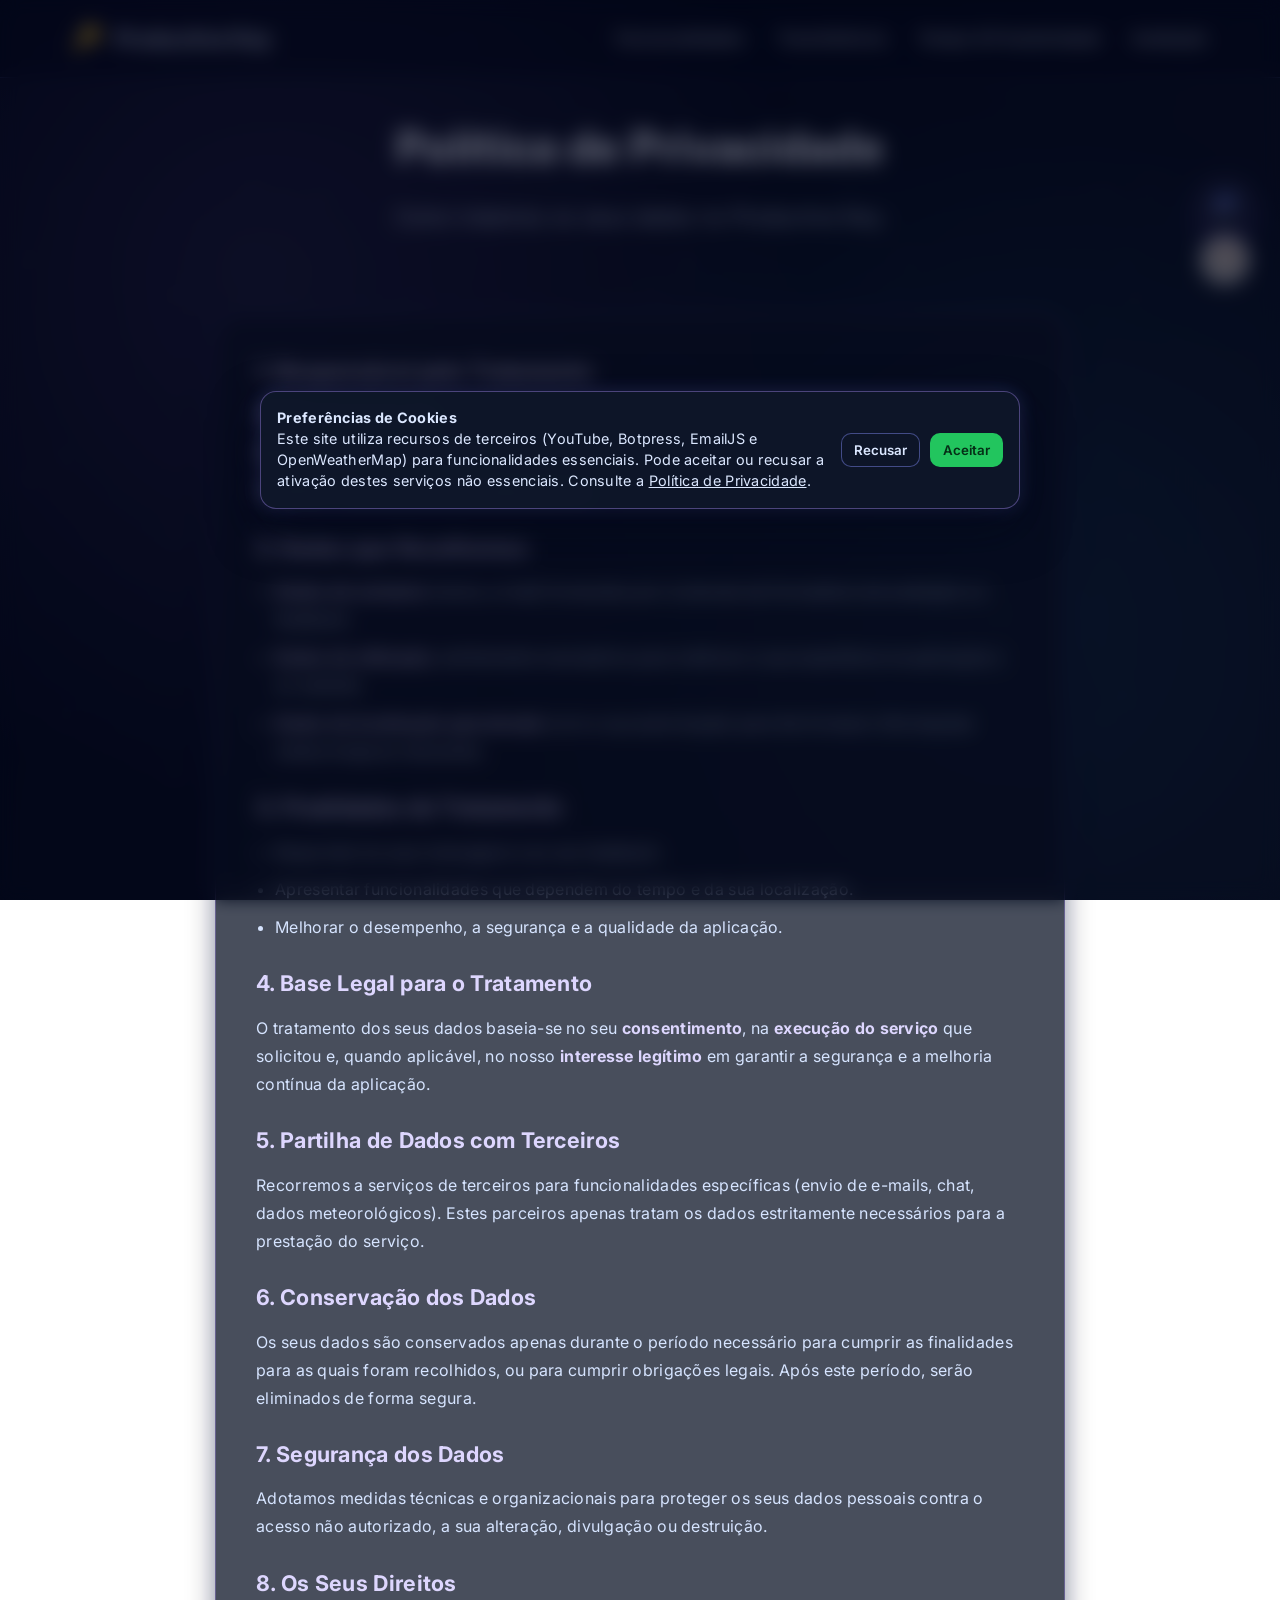
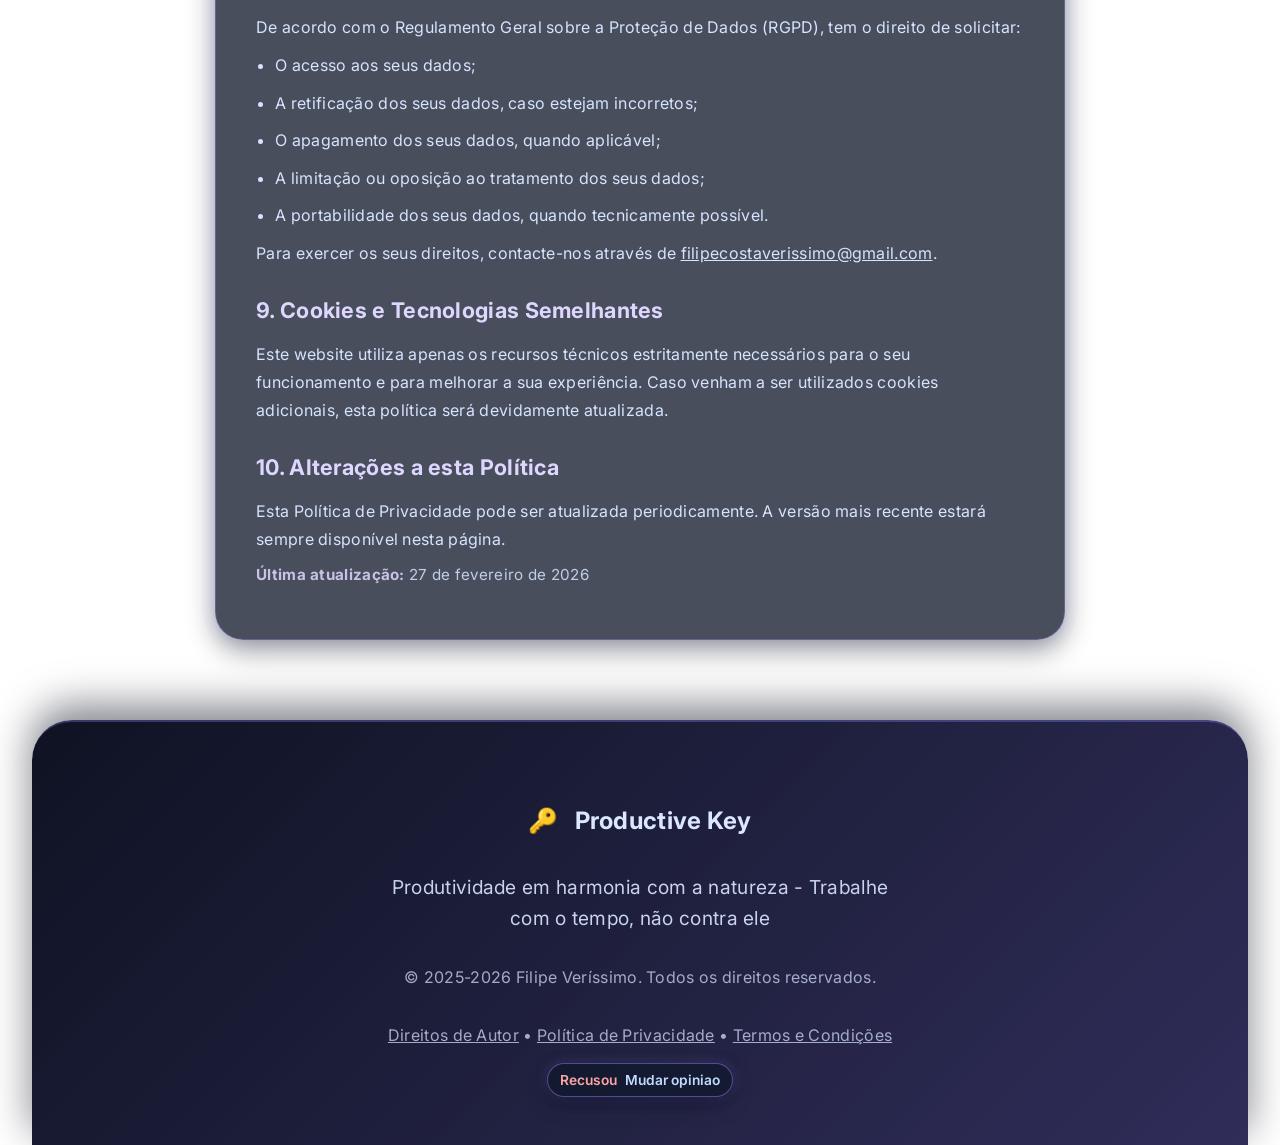
<file: politica-privacidade.html>
<!DOCTYPE html>
<html lang="pt-PT">
<head>
    <meta charset="UTF-8">
    <meta name="viewport" content="width=device-width, initial-scale=1.0">
    <title>Política de Privacidade - Productive Key</title>

    <meta name="description" content="Consulte a Política de Privacidade da aplicação Productive Key.">
    <meta name="author" content="Productive Key">

    <link rel="preconnect" href="https://fonts.googleapis.com">
    <link rel="preconnect" href="https://fonts.gstatic.com" crossorigin>
    <link href="https://fonts.googleapis.com/css2?family=Inter:wght@300;400;500;600;700&display=swap" rel="stylesheet">

    <link rel="icon" type="image/x-icon" href="data:image/svg+xml,<svg xmlns='http://www.w3.org/2000/svg' viewBox='0 0 100 100'><text y='.9em' font-size='90'>🔑</text></svg>">

    <link rel="stylesheet" href="Untitled-2.css">
    <link rel="stylesheet" href="animations.css">

    <style>
        .legal-page {
            padding: 7rem 0 5rem;
        }
        .legal-card {
            margin: 2.5rem auto 0;
            max-width: 850px;
            background: rgba(255, 255, 255, 0.75);
            border: 2px solid rgba(59, 130, 246, 0.2);
            border-radius: 28px;
            padding: 2.5rem;
            box-shadow: 0 20px 60px rgba(0, 0, 0, 0.12);
            backdrop-filter: blur(18px);
        }
        .legal-card h2 {
            margin: 1.6rem 0 0.8rem;
            font-size: 1.35rem;
        }
        .legal-card h2:first-child {
            margin-top: 0;
        }
        .legal-card p,
        .legal-card li {
            margin: 0.6rem 0;
            line-height: 1.75;
        }
        .legal-card ul {
            margin: 0.3rem 0 0.6rem 1.2rem;
        }
        .legal-card a {
            color: inherit;
            text-decoration: underline;
        }
        .legal-updated {
            margin-top: 1rem;
            font-size: 0.95rem;
            opacity: 0.85;
        }
        @media (max-width: 768px) {
            .legal-page { padding: 6rem 0 4rem; }
            .legal-card { padding: 2rem; }
        }
    </style>
</head>
<body>
    <div class="progress-bar" id="progressBar"></div>

    <header class="header" id="header">
        <nav class="nav">
            <a href="html.html" class="nav-brand">
                <div class="app-icon">🔑</div>
                <span class="app-name">Productive Key</span>
            </a>
            <ul class="nav-links" id="navLinks" role="menu" aria-hidden="true">
                <li><a href="html.html#features">Funcionalidades</a></li>
                <li><a href="html.html#download">Transferência</a></li>
                <li><a href="html.html#weather">Tempo & Produtividade</a></li>
                <li><a href="html.html#review">Avaliação</a></li>
            </ul>
            <button class="mobile-menu-btn" id="mobileMenuBtn" aria-label="Abrir menu" aria-expanded="false" aria-controls="navLinks">☰</button>
        </nav>
    </header>

    <main class="legal-page">
        <div class="container">
            <h1 class="section-title">Política de Privacidade</h1>
            <p class="section-subtitle">Como tratamos os seus dados no Productive Key.</p>

            <div class="legal-card">
                <h2>1. Responsável pelo Tratamento</h2>
                <p><strong>Projeto:</strong> Productive Key</p>
                <p><strong>Responsável:</strong> Filipe Veríssimo</p>
                <p><strong>Contacto:</strong> <a href="mailto:filipecostaverissimo@gmail.com">filipecostaverissimo@gmail.com</a></p>

                <h2>2. Dados que Recolhemos</h2>
                <ul>
                    <li><strong>Dados de contacto</strong> (nome, e-mail) fornecidos por si através de formulários de avaliação ou feedback.</li>
                    <li><strong>Dados de utilização</strong>, estritamente necessários para melhorar a sua experiência na aplicação e no website.</li>
                    <li><strong>Dados de localização aproximada</strong> (com a sua autorização) para lhe fornecer informações meteorológicas relevantes.</li>
                </ul>

                <h2>3. Finalidades do Tratamento</h2>
                <ul>
                    <li>Responder às suas mensagens e ao seu feedback.</li>
                    <li>Apresentar funcionalidades que dependem do tempo e da sua localização.</li>
                    <li>Melhorar o desempenho, a segurança e a qualidade da aplicação.</li>
                </ul>

                <h2>4. Base Legal para o Tratamento</h2>
                <p>O tratamento dos seus dados baseia-se no seu <strong>consentimento</strong>, na <strong>execução do serviço</strong> que solicitou e, quando aplicável, no nosso <strong>interesse legítimo</strong> em garantir a segurança e a melhoria contínua da aplicação.</p>

                <h2>5. Partilha de Dados com Terceiros</h2>
                <p>Recorremos a serviços de terceiros para funcionalidades específicas (envio de e-mails, chat, dados meteorológicos). Estes parceiros apenas tratam os dados estritamente necessários para a prestação do serviço.</p>

                <h2>6. Conservação dos Dados</h2>
                <p>Os seus dados são conservados apenas durante o período necessário para cumprir as finalidades para as quais foram recolhidos, ou para cumprir obrigações legais. Após este período, serão eliminados de forma segura.</p>

                <h2>7. Segurança dos Dados</h2>
                <p>Adotamos medidas técnicas e organizacionais para proteger os seus dados pessoais contra o acesso não autorizado, a sua alteração, divulgação ou destruição.</p>

                <h2>8. Os Seus Direitos</h2>
                <p>De acordo com o Regulamento Geral sobre a Proteção de Dados (RGPD), tem o direito de solicitar:</p>
                <ul>
                    <li>O acesso aos seus dados;</li>
                    <li>A retificação dos seus dados, caso estejam incorretos;</li>
                    <li>O apagamento dos seus dados, quando aplicável;</li>
                    <li>A limitação ou oposição ao tratamento dos seus dados;</li>
                    <li>A portabilidade dos seus dados, quando tecnicamente possível.</li>
                </ul>
                <p>Para exercer os seus direitos, contacte-nos através de <a href="mailto:filipecostaverissimo@gmail.com">filipecostaverissimo@gmail.com</a>.</p>

                <h2>9. Cookies e Tecnologias Semelhantes</h2>
                <p>Este website utiliza apenas os recursos técnicos estritamente necessários para o seu funcionamento e para melhorar a sua experiência. Caso venham a ser utilizados cookies adicionais, esta política será devidamente atualizada.</p>

                <h2>10. Alterações a esta Política</h2>
                <p>Esta Política de Privacidade pode ser atualizada periodicamente. A versão mais recente estará sempre disponível nesta página.</p>

                <p class="legal-updated"><strong>Última atualização:</strong> 27 de fevereiro de 2026</p>
            </div>
        </div>
    </main>

    <footer class="footer">
        <div class="container">
            <div class="footer-content">
                <div class="footer-brand">
                    <div class="app-icon">🔑</div>
                    <span class="app-name">Productive Key</span>
                </div>
                <p class="footer-tagline">Produtividade em harmonia com a natureza - Trabalhe com o tempo, não contra ele</p>
                <p class="footer-copyright">&copy; 2025-2026 Filipe Veríssimo. Todos os direitos reservados.</p>
                <p class="footer-copyright"><a href="direitos-autor.html">Direitos de Autor</a> • <a href="politica-privacidade.html">Política de Privacidade</a> • <a href="termos-condicoes.html">Termos e Condições</a></p>
            </div>
        </div>
    </footer>

    <script src="darkMode.js"></script>
    <script src="notifications.js"></script>
    <script src="weather.js"></script>
    <script src="rating.js"></script>
    <script src="email.js"></script>
    <script src="feedback.js"></script>
    <script src="scrollAnimations.js"></script>
    <script src="main.js"></script>
    <script src="cookie-consent.js"></script>
</body>
</html>
</file>
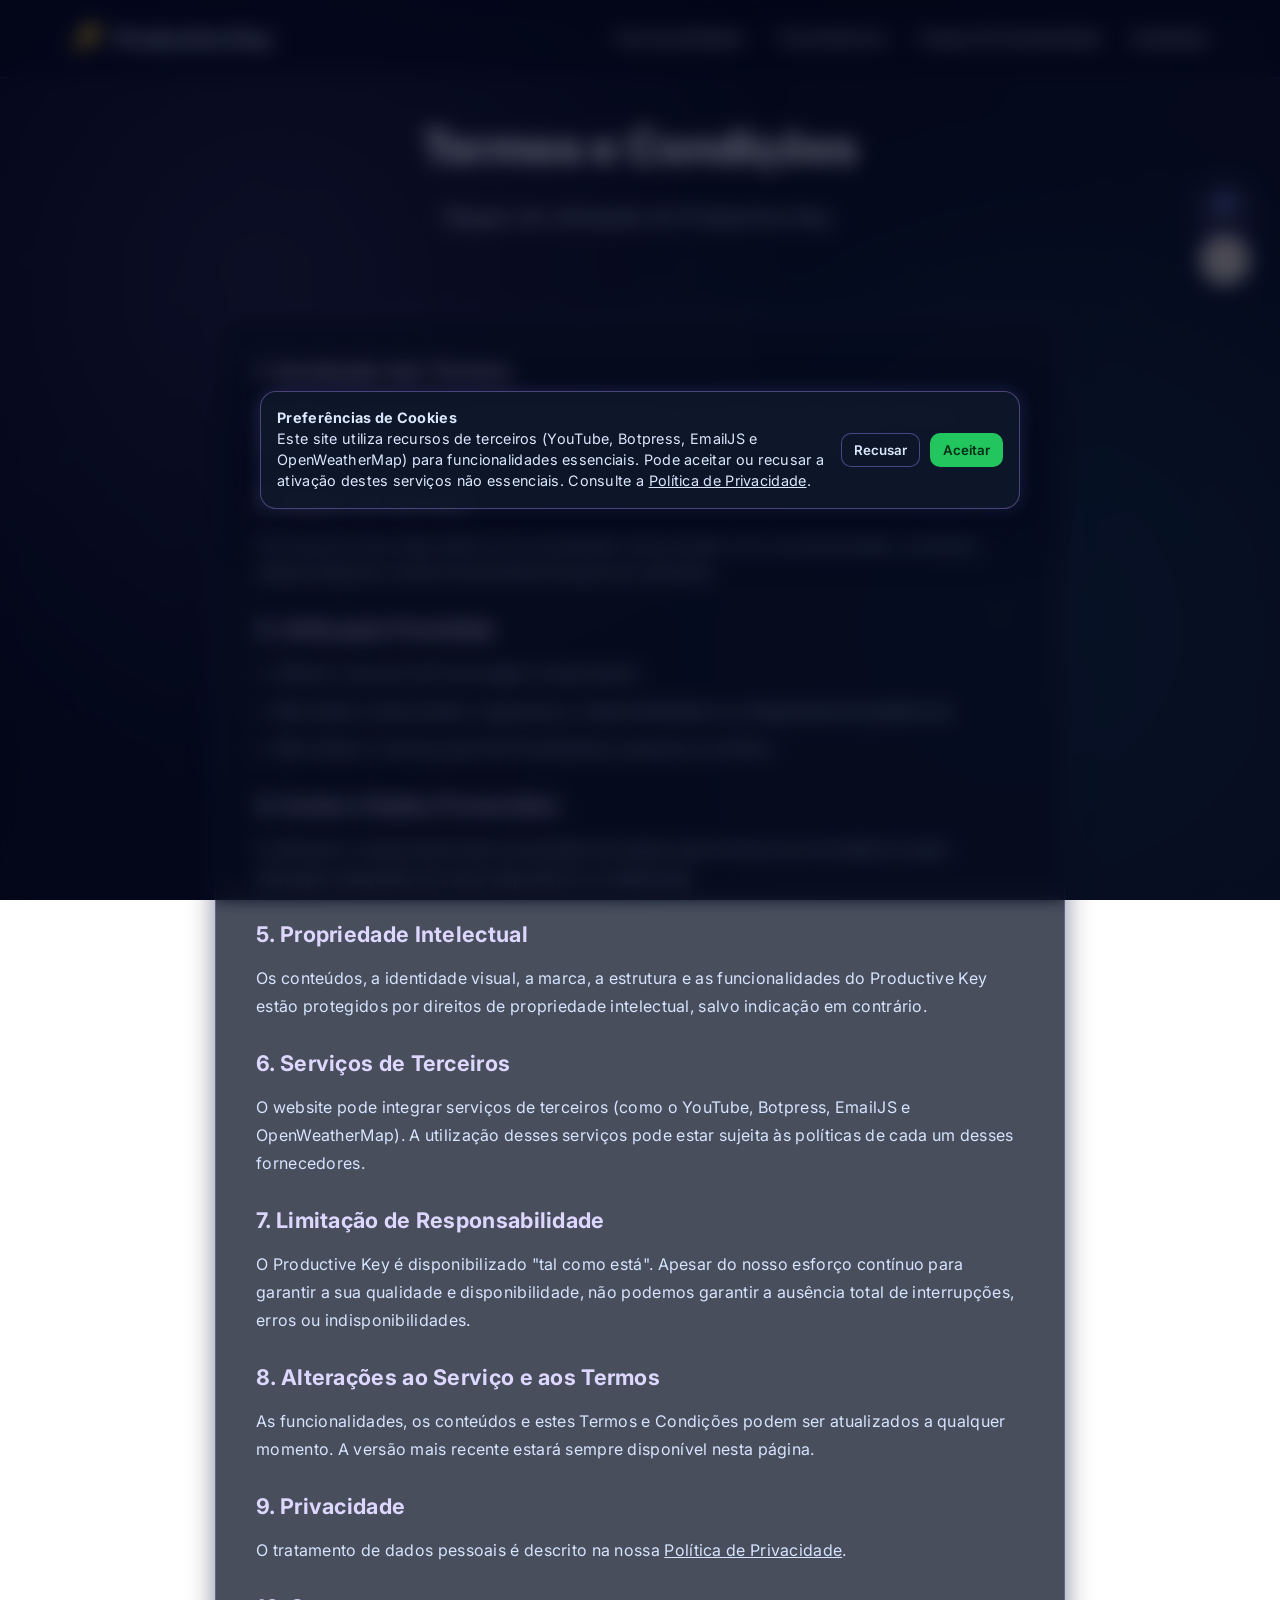
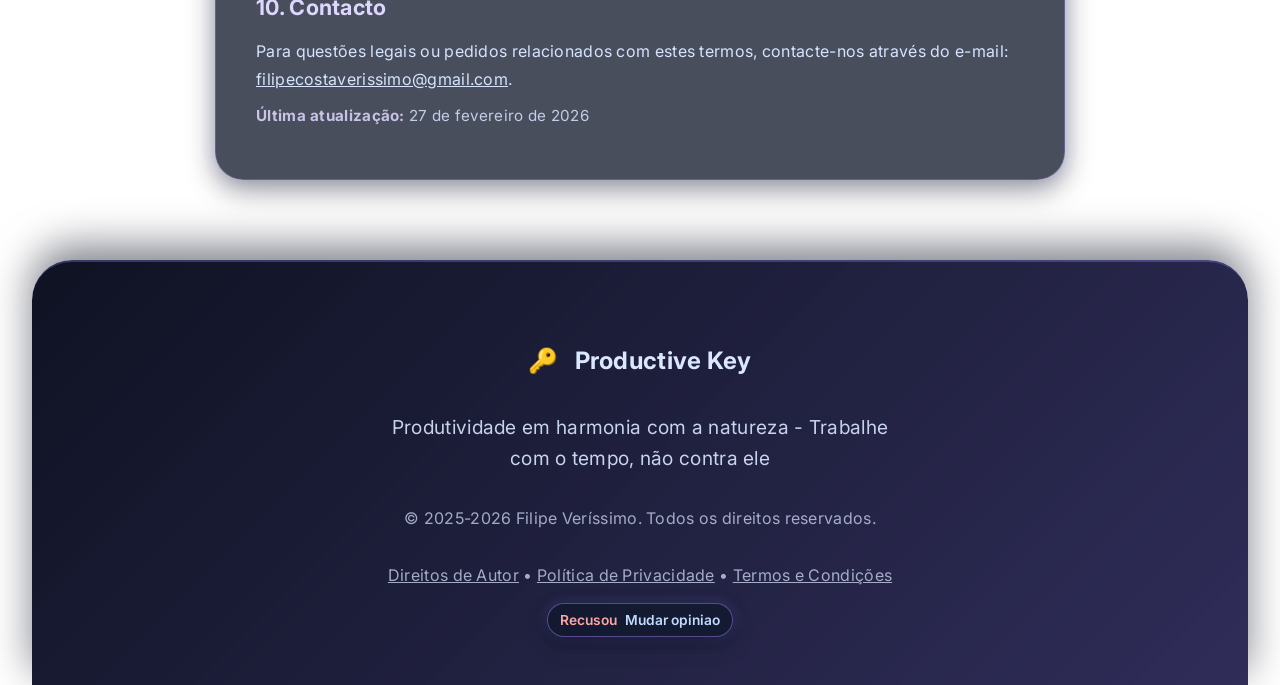
<file: termos-condicoes.html>
<!DOCTYPE html>
<html lang="pt-PT">
<head>
    <meta charset="UTF-8">
    <meta name="viewport" content="width=device-width, initial-scale=1.0">
    <title>Termos e Condições - Productive Key</title>

    <meta name="description" content="Consulte os Termos e Condições de utilização da aplicação Productive Key.">
    <meta name="author" content="Productive Key">

    <link rel="preconnect" href="https://fonts.googleapis.com">
    <link rel="preconnect" href="https://fonts.gstatic.com" crossorigin>
    <link href="https://fonts.googleapis.com/css2?family=Inter:wght@300;400;500;600;700&display=swap" rel="stylesheet">

    <link rel="icon" type="image/x-icon" href="data:image/svg+xml,<svg xmlns='http://www.w3.org/2000/svg' viewBox='0 0 100 100'><text y='.9em' font-size='90'>🔑</text></svg>">

    <link rel="stylesheet" href="Untitled-2.css">
    <link rel="stylesheet" href="animations.css">

    <style>
        .legal-page {
            padding: 7rem 0 5rem;
        }
        .legal-card {
            margin: 2.5rem auto 0;
            max-width: 850px;
            background: rgba(255, 255, 255, 0.75);
            border: 2px solid rgba(59, 130, 246, 0.2);
            border-radius: 28px;
            padding: 2.5rem;
            box-shadow: 0 20px 60px rgba(0, 0, 0, 0.12);
            backdrop-filter: blur(18px);
        }
        .legal-card h2 {
            margin: 1.6rem 0 0.8rem;
            font-size: 1.35rem;
        }
        .legal-card h2:first-child {
            margin-top: 0;
        }
        .legal-card p,
        .legal-card li {
            margin: 0.6rem 0;
            line-height: 1.75;
        }
        .legal-card ul {
            margin: 0.3rem 0 0.6rem 1.2rem;
        }
        .legal-card a {
            color: inherit;
            text-decoration: underline;
        }
        .legal-updated {
            margin-top: 1rem;
            font-size: 0.95rem;
            opacity: 0.85;
        }
        @media (max-width: 768px) {
            .legal-page { padding: 6rem 0 4rem; }
            .legal-card { padding: 2rem; }
        }
    </style>
</head>
<body>
    <div class="progress-bar" id="progressBar"></div>

    <header class="header" id="header">
        <nav class="nav">
            <a href="html.html" class="nav-brand">
                <div class="app-icon">🔑</div>
                <span class="app-name">Productive Key</span>
            </a>
            <ul class="nav-links" id="navLinks" role="menu" aria-hidden="true">
                <li><a href="html.html#features">Funcionalidades</a></li>
                <li><a href="html.html#download">Transferência</a></li>
                <li><a href="html.html#weather">Tempo & Produtividade</a></li>
                <li><a href="html.html#review">Avaliação</a></li>
            </ul>
            <button class="mobile-menu-btn" id="mobileMenuBtn" aria-label="Abrir menu" aria-expanded="false" aria-controls="navLinks">☰</button>
        </nav>
    </header>

    <main class="legal-page">
        <div class="container">
            <h1 class="section-title">Termos e Condições</h1>
            <p class="section-subtitle">Regras de utilização do Productive Key.</p>

            <div class="legal-card">
                <h2>1. Aceitação dos Termos</h2>
                <p>Ao utilizar o website e/ou a aplicação Productive Key, concorda em cumprir estes Termos e Condições. Se não concordar com os mesmos, deve interromper a sua utilização.</p>

                <h2>2. Objeto do Serviço</h2>
                <p>O Productive Key disponibiliza funcionalidades relacionadas com a produtividade, condições meteorológicas e outras ferramentas de apoio ao utilizador.</p>

                <h2>3. Utilização Permitida</h2>
                <ul>
                    <li>Utilizar o serviço de forma legal e responsável.</li>
                    <li>Não tentar comprometer a segurança, a disponibilidade ou a integridade da plataforma.</li>
                    <li>Não utilizar o serviço para fins fraudulentos, abusivos ou ilícitos.</li>
                </ul>

                <h2>4. Conta e Dados Fornecidos</h2>
                <p>O utilizador é responsável pela veracidade dos dados que fornece nos formulários e pela utilização adequada dos seus dispositivos e credenciais.</p>

                <h2>5. Propriedade Intelectual</h2>
                <p>Os conteúdos, a identidade visual, a marca, a estrutura e as funcionalidades do Productive Key estão protegidos por direitos de propriedade intelectual, salvo indicação em contrário.</p>

                <h2>6. Serviços de Terceiros</h2>
                <p>O website pode integrar serviços de terceiros (como o YouTube, Botpress, EmailJS e OpenWeatherMap). A utilização desses serviços pode estar sujeita às políticas de cada um desses fornecedores.</p>

                <h2>7. Limitação de Responsabilidade</h2>
                <p>O Productive Key é disponibilizado "tal como está". Apesar do nosso esforço contínuo para garantir a sua qualidade e disponibilidade, não podemos garantir a ausência total de interrupções, erros ou indisponibilidades.</p>

                <h2>8. Alterações ao Serviço e aos Termos</h2>
                <p>As funcionalidades, os conteúdos e estes Termos e Condições podem ser atualizados a qualquer momento. A versão mais recente estará sempre disponível nesta página.</p>

                <h2>9. Privacidade</h2>
                <p>O tratamento de dados pessoais é descrito na nossa <a href="politica-privacidade.html">Política de Privacidade</a>.</p>

                <h2>10. Contacto</h2>
                <p>Para questões legais ou pedidos relacionados com estes termos, contacte-nos através do e-mail: <a href="mailto:filipecostaverissimo@gmail.com">filipecostaverissimo@gmail.com</a>.</p>

                <p class="legal-updated"><strong>Última atualização:</strong> 27 de fevereiro de 2026</p>
            </div>
        </div>
    </main>

    <footer class="footer">
        <div class="container">
            <div class="footer-content">
                <div class="footer-brand">
                    <div class="app-icon">🔑</div>
                    <span class="app-name">Productive Key</span>
                </div>
                <p class="footer-tagline">Produtividade em harmonia com a natureza - Trabalhe com o tempo, não contra ele</p>
                <p class="footer-copyright">&copy; 2025-2026 Filipe Veríssimo. Todos os direitos reservados.</p>
                <p class="footer-copyright"><a href="direitos-autor.html">Direitos de Autor</a> • <a href="politica-privacidade.html">Política de Privacidade</a> • <a href="termos-condicoes.html">Termos e Condições</a></p>
            </div>
        </div>
    </footer>

    <script src="darkMode.js"></script>
    <script src="notifications.js"></script>
    <script src="weather.js"></script>
    <script src="rating.js"></script>
    <script src="email.js"></script>
    <script src="feedback.js"></script>
    <script src="scrollAnimations.js"></script>
    <script src="main.js"></script>
    <script src="cookie-consent.js"></script>
</body>
</html>
</file>
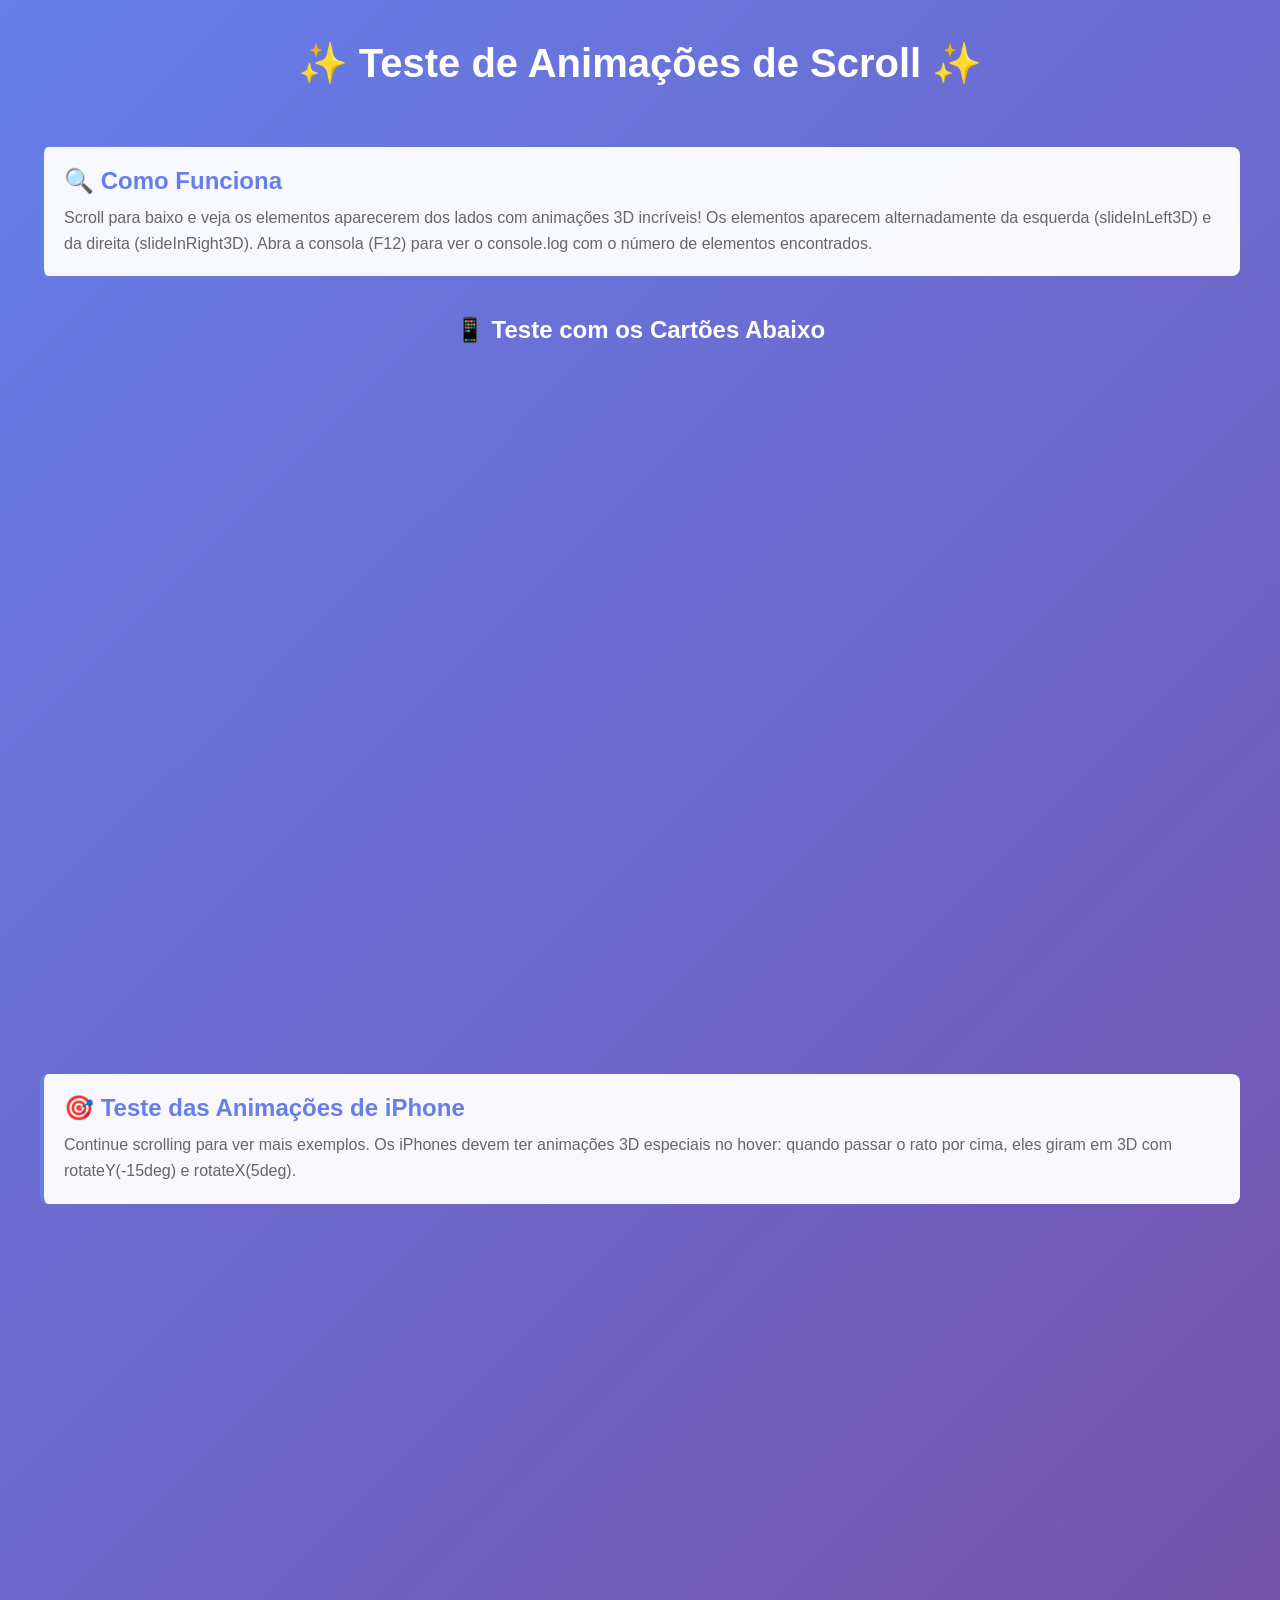
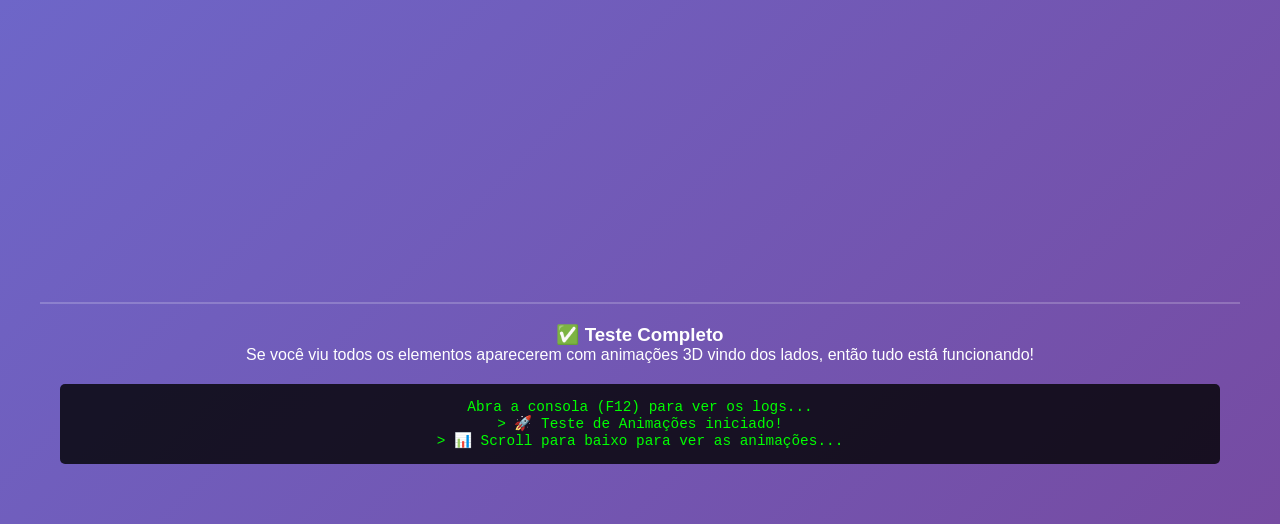
<file: test-animations.html>
<!DOCTYPE html>
<html lang="pt-PT">
<head>
    <meta charset="UTF-8">
    <meta name="viewport" content="width=device-width, initial-scale=1.0">
    <title>Teste de Animações - Productive Key</title>
    <link rel="stylesheet" href="animations.css">
    <style>
        * {
            margin: 0;
            padding: 0;
            box-sizing: border-box;
        }
        
        body {
            font-family: 'Inter', sans-serif;
            background: linear-gradient(135deg, #667eea 0%, #764ba2 100%);
            color: #333;
            padding: 40px 20px;
            min-height: 100vh;
        }
        
        .container {
            max-width: 1200px;
            margin: 0 auto;
        }
        
        h1 {
            text-align: center;
            color: white;
            margin-bottom: 60px;
            font-size: 2.5em;
        }
        
        .test-grid {
            display: grid;
            grid-template-columns: repeat(auto-fit, minmax(250px, 1fr));
            gap: 30px;
            margin-bottom: 60px;
        }
        
        .test-card {
            background: white;
            padding: 30px;
            border-radius: 10px;
            box-shadow: 0 10px 30px rgba(0, 0, 0, 0.2);
            text-align: center;
            scroll-behavior: smooth;
        }
        
        .test-card.scroll-animate {
            opacity: 0;
        }
        
        .test-card h3 {
            color: #667eea;
            margin-bottom: 15px;
            font-size: 1.3em;
        }
        
        .test-card p {
            color: #666;
            font-size: 0.95em;
            line-height: 1.6;
        }
        
        .test-icon {
            font-size: 3em;
            margin-bottom: 15px;
        }
        
        .info-box {
            background: rgba(255, 255, 255, 0.95);
            padding: 20px;
            border-radius: 8px;
            margin-bottom: 40px;
            border-left: 4px solid #667eea;
        }
        
        .info-box h2 {
            color: #667eea;
            margin-bottom: 10px;
        }
        
        .info-box p {
            color: #666;
            line-height: 1.6;
        }
        
        .footer {
            text-align: center;
            color: white;
            margin-top: 80px;
            padding: 20px;
            border-top: 2px solid rgba(255, 255, 255, 0.2);
        }
        
        .console-log {
            background: rgba(0, 0, 0, 0.8);
            color: #0f0;
            padding: 15px;
            border-radius: 5px;
            font-family: 'Courier New', monospace;
            font-size: 0.9em;
            margin-top: 20px;
            max-height: 200px;
            overflow-y: auto;
        }
        
        .spacer {
            height: 100px;
        }
    </style>
</head>
<body>
    <div class="container">
        <h1>✨ Teste de Animações de Scroll ✨</h1>
        
        <div class="info-box">
            <h2>🔍 Como Funciona</h2>
            <p>
                Scroll para baixo e veja os elementos aparecerem dos lados com animações 3D incríveis!
                Os elementos aparecem alternadamente da esquerda (slideInLeft3D) e da direita (slideInRight3D).
                Abra a consola (F12) para ver o console.log com o número de elementos encontrados.
            </p>
        </div>
        
        <h2 style="color: white; margin-bottom: 30px; text-align: center;">📱 Teste com os Cartões Abaixo</h2>
        
        <div class="test-grid">
            <div class="test-card scroll-animate">
                <div class="test-icon">🌤️</div>
                <h3>Card 1 - Do Lado</h3>
                <p>Este elemento deve aparecer com uma animação 3D vindo de um dos lados quando você faz scroll.</p>
            </div>
            
            <div class="test-card scroll-animate">
                <div class="test-icon">⚡</div>
                <h3>Card 2 - Do Outro Lado</h3>
                <p>Este elemento aparece do lado oposto ao anterior, alternando de forma harmoniosa.</p>
            </div>
            
            <div class="test-card scroll-animate">
                <div class="test-icon">🎵</div>
                <h3>Card 3 - Alternância</h3>
                <p>Os elementos continuam alternando para criar um padrão visual interessante.</p>
            </div>
            
            <div class="test-card scroll-animate">
                <div class="test-icon">🔋</div>
                <h3>Card 4 - Padrão</h3>
                <p>A sequência continua, mantendo a ordem: esquerda, direita, esquerda, direita...</p>
            </div>
            
            <div class="test-card scroll-animate">
                <div class="test-icon">🌙</div>
                <h3>Card 5 - Harmonia</h3>
                <p>As animações criam um efeito cascata agradável ao olhar.</p>
            </div>
            
            <div class="test-card scroll-animate">
                <div class="test-icon">📊</div>
                <h3>Card 6 - Visual</h3>
                <p>O padrão alternado torna a página mais dinâmica e interessante.</p>
            </div>
        </div>
        
        <div class="spacer"></div>
        
        <div class="info-box">
            <h2>🎯 Teste das Animações de iPhone</h2>
            <p>
                Continue scrolling para ver mais exemplos. Os iPhones devem ter animações 3D especiais no hover:
                quando passar o rato por cima, eles giram em 3D com rotateY(-15deg) e rotateX(5deg).
            </p>
        </div>
        
        <div class="spacer"></div>
        
        <div class="test-grid">
            <div class="test-card scroll-animate">
                <div class="test-icon">🎨</div>
                <h3>Mais um Teste</h3>
                <p>Mais uma seção com elementos animados para você testar o sistema completo.</p>
            </div>
            
            <div class="test-card scroll-animate">
                <div class="test-icon">🚀</div>
                <h3>Velocidade</h3>
                <p>As animações devem ser suaves e rápidas, durando cerca de 0.9 segundos.</p>
            </div>
            
            <div class="test-card scroll-animate">
                <div class="test-icon">💎</div>
                <h3>Qualidade</h3>
                <p>O efeito 3D com perspective e blur deve criar uma sensação de profundidade.</p>
            </div>
        </div>
        
        <div class="spacer"></div>
        <div class="spacer"></div>
        
        <div class="footer">
            <h3>✅ Teste Completo</h3>
            <p>Se você viu todos os elementos aparecerem com animações 3D vindo dos lados, então tudo está funcionando!</p>
            <div class="console-log" id="consoleLog">
                <p>Abra a consola (F12) para ver os logs...</p>
            </div>
        </div>
    </div>
    
    <!-- Importar o JavaScript de animações -->
    <script src="scrollAnimations.js"></script>
    <script>
        // Capturar e exibir logs da consola
        const originalLog = console.log;
        const consoleLog = document.getElementById('consoleLog');
        
        console.log = function(...args) {
            originalLog.apply(console, args);
            const message = args.map(arg => 
                typeof arg === 'object' ? JSON.stringify(arg) : String(arg)
            ).join(' ');
            
            const logEntry = document.createElement('div');
            logEntry.textContent = '> ' + message;
            consoleLog.appendChild(logEntry);
            consoleLog.scrollTop = consoleLog.scrollHeight;
        };
        
        // Log inicial
        console.log('🚀 Teste de Animações iniciado!');
        console.log('📊 Scroll para baixo para ver as animações...');
    </script>
</body>
</html>
</file>
<file: Untitled-2.css>
/* Reset e Variáveis Melhoradas */
* {
    margin: 0;
    padding: 0;
    box-sizing: border-box;
}

:root {
    /* Cores Light Mode */
    --primary-blue: #2563eb;
    --primary-dark: #1e40af;
    --primary-light: #dbeafe;
    --accent-emerald: #10b981;
    --accent-amber: #f59e0b;
    --accent-purple: #8b5cf6;
    --text-dark: #1e293b;
    --text-light: #64748b;
    --background: linear-gradient(135deg, #ffffff 0%, #f8fbff 25%, #faf8ff 50%, #fff8fa 75%, #ffffff 100%);
    --card-bg: rgba(255, 255, 255, 0.88);
    --glass-bg: rgba(255, 255, 255, 0.85);
    --white: #ffffff;
    --gradient: linear-gradient(135deg, #2563eb 0%, #8b5cf6 100%);
    --blue-gradient: linear-gradient(135deg, #3b82f6, #2563eb);
    --weather-gradient: linear-gradient(135deg, #4facfe 0%, #00f2fe 100%);
    --success-gradient: linear-gradient(135deg, #10b981 0%, #34d399 100%);
    --glass-shadow: 0 8px 32px rgba(20, 50, 120, 0.12);
    --glass-shadow-lg: 0 15px 50px rgba(20, 50, 120, 0.16);
    --glass-shadow-sm: 0 2px 8px rgba(20, 50, 120, 0.08);
    --shadow: var(--glass-shadow);
    --shadow-lg: var(--glass-shadow-lg);
    --shadow-sm: var(--glass-shadow-sm);
    
    /* Variáveis para Dark Mode */
    --dm-text-dark: #f1f5f9;
    --dm-text-light: #cbd5e1;
    --dm-background: linear-gradient(135deg, #0f172a 0%, #1a1f3a 25%, #1f1a35 50%, #2a1f2a 75%, #0f172a 100%);
    --dm-card-bg: rgba(30, 41, 59, 0.75);
    --dm-border: rgba(148, 163, 184, 0.2);
    --dm-shadow: 0 8px 32px rgba(0, 0, 0, 0.3);
    --dm-shadow-lg: 0 15px 50px rgba(0, 0, 0, 0.4);
}

/* Dark Mode */
[data-theme="dark"] {
    --text-dark: var(--dm-text-dark);
    --text-light: var(--dm-text-light);
    --background: var(--dm-background);
    --card-bg: var(--dm-card-bg);
    --white: #1e293b;
    --shadow: 0 8px 32px rgba(0, 0, 0, 0.25);
    --shadow-lg: 0 15px 50px rgba(0, 0, 0, 0.32);
}

/* Dark Mode - Enhanced Card Styling */
[data-theme="dark"] {
    --text-dark: var(--dm-text-dark);
    --text-light: var(--dm-text-light);
    --background: linear-gradient(-45deg, #0f172a, #1a1f3a, #1f1a35, #2a1f2a, #0f172a);
    --card-bg: var(--dm-card-bg);
    --white: #1e293b;
    --shadow: 0 8px 32px rgba(0, 0, 0, 0.25);
    --shadow-lg: 0 15px 50px rgba(0, 0, 0, 0.32);
}

[data-theme="dark"] body {
    background: linear-gradient(-45deg, #0f172a, #1a1f3a, #1f1a35, #2a1f2a, #0f172a);
    background-size: 400% 400%;
    animation: gradientShift 15s ease infinite;
}

[data-theme="dark"] .stat-card,
[data-theme="dark"] .feature-card,
[data-theme="dark"] .download-card,
[data-theme="dark"] .review-form,
[data-theme="dark"] .step,
[data-theme="dark"] .app-mockup {
    background: rgba(30, 41, 59, 0.8) !important;
    border-color: rgba(100, 150, 200, 0.2) !important;
}

[data-theme="dark"] .form-group input,
[data-theme="dark"] .form-group textarea,
[data-theme="dark"] .form-group select {
    background: rgba(30, 41, 59, 0.7) !important;
    border-color: rgba(100, 150, 200, 0.25) !important;
    color: var(--dm-text-dark) !important;
}

[data-theme="dark"] .btn-primary {
    background: rgba(37, 99, 235, 0.85) !important;
    color: white !important;
    border-color: rgba(100, 150, 200, 0.3) !important;
}

[data-theme="dark"] .btn-secondary {
    background: rgba(60, 100, 180, 0.3) !important;
    border-color: rgba(100, 150, 200, 0.4) !important;
}

html {
    scroll-behavior: smooth;
}

body {
    font-family: 'Inter', sans-serif;
    line-height: 1.6;
    color: var(--text-dark);
    background: linear-gradient(135deg, #ffffff 0%, #f5f9ff 25%, #faf5ff 50%, #fff5fa 75%, #ffffff 100%);
    background-size: 400% 400%;
    background-attachment: fixed;
    overflow-x: hidden;
    transition: all 0.3s ease;
    letter-spacing: 0.3px;
    animation: gradientShift 20s ease infinite;
}

/* Theme Toggle Button com glass */
.theme-toggle {
    position: fixed;
    top: 120px;
    right: 30px;
    width: 50px;
    height: 50px;
    background: rgba(255, 255, 255, 0.75);
    backdrop-filter: blur(12px);
    -webkit-backdrop-filter: blur(12px);
    border: 1.5px solid rgba(150, 170, 210, 0.35);
    border-radius: 50%;
    cursor: pointer;
    display: flex;
    align-items: center;
    justify-content: center;
    font-size: 1.3rem;
    z-index: 1200;
    box-shadow: var(--glass-shadow-sm);
    transition: all 0.3s ease;
}

.theme-toggle:hover {
    transform: scale(1.1);
    box-shadow: var(--shadow-lg);
}

/* Botão Easter Egg - Tema Espacial */
.space-toggle {
    position: fixed;
    top: 180px;
    right: 30px;
    width: 50px;
    height: 50px;
    background: rgba(255, 255, 255, 0.75);
    backdrop-filter: blur(12px);
    -webkit-backdrop-filter: blur(12px);
    border: 1.5px solid rgba(150, 170, 210, 0.35);
    border-radius: 50%;
    cursor: pointer;
    display: flex;
    align-items: center;
    justify-content: center;
    font-size: 1.3rem;
    z-index: 1200;
    box-shadow: var(--glass-shadow-sm);
    opacity: 1;
    transition: all 0.3s ease;
}

.space-toggle:hover {
    transform: scale(1.1);
    box-shadow: var(--shadow-lg);
}

.purple-toggle {
    position: fixed;
    top: 235px;
    right: 30px;
    width: 50px;
    height: 50px;
    background: rgba(255, 255, 255, 0.75);
    backdrop-filter: blur(12px);
    -webkit-backdrop-filter: blur(12px);
    border: 1.5px solid rgba(150, 170, 210, 0.35);
    border-radius: 50%;
    cursor: pointer;
    display: flex;
    align-items: center;
    justify-content: center;
    font-size: 1.3rem;
    z-index: 1200;
    box-shadow: var(--glass-shadow-sm);
    opacity: 1;
    transition: all 0.3s ease;
}

.purple-toggle:hover {
    transform: scale(1.1);
    box-shadow: var(--shadow-lg);
}

[data-purple-theme="on"] .purple-toggle {
    background: linear-gradient(180deg, rgba(126, 185, 255, 0.95) 0%, rgba(61, 125, 229, 0.95) 100%);
    border-color: rgba(206, 231, 255, 0.75);
    box-shadow: 0 10px 28px rgba(31, 86, 182, 0.45);
    opacity: 1;
}

[data-purple-theme="on"] {
    --text-dark: #0f2b57;
    --text-light: #19407b;
    --primary-blue: #2f6fd6;
    --primary-dark: #1e4f9f;
    --gradient: linear-gradient(135deg, #8ec8ff 0%, #4f8ee8 55%, #2f6fd6 100%);
    --card-bg: rgba(255, 255, 255, 0.56);
    --glass-bg: rgba(216, 236, 255, 0.5);
    --shadow: 0 10px 30px rgba(24, 71, 145, 0.28);
    --shadow-lg: 0 18px 52px rgba(24, 71, 145, 0.35);
}

/* Tema Windows XP com transparência */
[data-purple-theme="on"] body,
[data-purple-theme="on"] button,
[data-purple-theme="on"] input,
[data-purple-theme="on"] select,
[data-purple-theme="on"] textarea {
    font-family: Tahoma, Verdana, Arial, sans-serif;
}

[data-purple-theme="on"] body {
    color: var(--text-dark);
    background:
        radial-gradient(circle at 15% 20%, rgba(255, 255, 255, 0.42) 0%, transparent 42%),
        radial-gradient(circle at 82% 76%, rgba(183, 221, 255, 0.35) 0%, transparent 38%),
        linear-gradient(140deg, #1d58ad 0%, #3f83e2 42%, #67b1ff 72%, #5a97ea 100%);
    background-size: 220px 220px, 260px 260px, 300% 300%;
    background-attachment: fixed;
    animation: purpleDrift 34s ease-in-out infinite;
}

[data-purple-theme="on"] body::before,
[data-purple-theme="on"] body::after {
    content: '';
    position: fixed;
    inset: 0;
    pointer-events: none;
    z-index: -1;
}

[data-purple-theme="on"] body::before {
    background:
        radial-gradient(circle at 20% 30%, rgba(255, 255, 255, 0.24) 0%, transparent 50%),
        radial-gradient(circle at 78% 65%, rgba(225, 241, 255, 0.2) 0%, transparent 45%);
    animation: auroraFlow 26s ease-in-out infinite;
}

[data-purple-theme="on"] body::after {
    background:
        radial-gradient(circle at 22% 36%, rgba(255, 255, 255, 0.24) 0 1px, transparent 2px),
        radial-gradient(circle at 76% 30%, rgba(233, 245, 255, 0.2) 0 1px, transparent 2px),
        radial-gradient(circle at 64% 72%, rgba(214, 233, 255, 0.18) 0 1px, transparent 2px);
    background-size: 300px 300px, 340px 340px, 320px 320px;
    animation: twinkleShift 60s linear infinite;
    opacity: 0.5;
}

[data-purple-theme="on"] .header {
    background: linear-gradient(180deg, rgba(152, 206, 255, 0.92) 0%, rgba(62, 126, 230, 0.95) 100%);
    border-top: 1px solid rgba(255, 255, 255, 0.9);
    border-bottom: 1px solid rgba(26, 78, 163, 0.88);
    box-shadow: inset 0 1px 0 rgba(255, 255, 255, 0.65), inset 0 -1px 0 rgba(22, 67, 143, 0.6);
}

[data-purple-theme="on"] .header.scrolled {
    background: linear-gradient(180deg, rgba(118, 184, 255, 0.96) 0%, rgba(47, 110, 214, 0.98) 100%);
    box-shadow: 0 8px 22px rgba(19, 63, 132, 0.35), inset 0 1px 0 rgba(255, 255, 255, 0.45);
}

[data-purple-theme="on"] .nav-brand,
[data-purple-theme="on"] .nav-links a,
[data-purple-theme="on"] .mobile-menu-btn,
[data-purple-theme="on"] .section-title,
[data-purple-theme="on"] .section-subtitle,
[data-purple-theme="on"] .hero-description,
[data-purple-theme="on"] .feature-card p,
[data-purple-theme="on"] .step-content p,
[data-purple-theme="on"] .footer,
[data-purple-theme="on"] .footer a,
[data-purple-theme="on"] .footer-tagline,
[data-purple-theme="on"] .footer-copyright {
    color: #eef6ff !important;
}

[data-purple-theme="on"] .nav-links a::after {
    background: linear-gradient(90deg, #9cd1ff, #2f6fd6);
}

[data-purple-theme="on"] h1,
[data-purple-theme="on"] h2,
[data-purple-theme="on"] h3,
[data-purple-theme="on"] h4,
[data-purple-theme="on"] .hero-title,
[data-purple-theme="on"] .feature-card h3,
[data-purple-theme="on"] .download-card h3,
[data-purple-theme="on"] .review-form h3,
[data-purple-theme="on"] .instructions h4,
[data-purple-theme="on"] .beta-notice h3 {
    color: #f3f9ff !important;
}

[data-purple-theme="on"] p,
[data-purple-theme="on"] li,
[data-purple-theme="on"] label,
[data-purple-theme="on"] .section-subtitle,
[data-purple-theme="on"] .instructions li,
[data-purple-theme="on"] .beta-notice p {
    color: #dbeeff !important;
}

[data-purple-theme="on"] .hero {
    background:
        linear-gradient(180deg, rgba(222, 240, 255, 0.26) 0%, rgba(222, 240, 255, 0.08) 18%, transparent 32%),
        linear-gradient(135deg, rgba(41, 102, 193, 0.9) 0%, rgba(72, 141, 230, 0.92) 52%, rgba(125, 188, 255, 0.88) 100%);
}

[data-purple-theme="on"] .hero-title {
    background: linear-gradient(135deg, #ffffff 0%, #e4f2ff 45%, #bfe0ff 100%);
    -webkit-background-clip: text;
    background-clip: text;
}

[data-purple-theme="on"] .video-demo-section {
    background:
        radial-gradient(circle at 16% 22%, rgba(233, 245, 255, 0.28) 0%, transparent 46%),
        radial-gradient(circle at 82% 74%, rgba(207, 231, 255, 0.2) 0%, transparent 42%),
        linear-gradient(135deg, #2f6fd6 0%, #4f8ee8 55%, #70b8ff 100%);
}

[data-purple-theme="on"] .video-demo-section .section-title,
[data-purple-theme="on"] .video-demo-section .section-subtitle {
    color: #f1f8ff !important;
}

[data-purple-theme="on"] .video-wrapper iframe {
    box-shadow: 0 16px 38px rgba(20, 70, 145, 0.34), 0 0 20px rgba(125, 188, 255, 0.22);
    border: 1px solid rgba(207, 231, 255, 0.55);
}

[data-purple-theme="on"] .feature-card,
[data-purple-theme="on"] .download-card,
[data-purple-theme="on"] .review-form,
[data-purple-theme="on"] .step,
[data-purple-theme="on"] .app-mockup,
[data-purple-theme="on"] .weather-details,
[data-purple-theme="on"] .legal-card,
[data-purple-theme="on"] .instructions,
[data-purple-theme="on"] .cookie-consent-banner {
    background: linear-gradient(180deg, rgba(245, 252, 255, 0.68) 0%, rgba(222, 240, 255, 0.58) 48%, rgba(184, 219, 255, 0.52) 100%) !important;
    border: 1px solid rgba(113, 171, 241, 0.75) !important;
    box-shadow:
        inset 1px 1px 0 rgba(255, 255, 255, 0.9),
        inset -1px -1px 0 rgba(84, 141, 217, 0.5),
        0 8px 20px rgba(24, 71, 145, 0.26) !important;
    border-radius: 10px !important;
    backdrop-filter: blur(9px);
    -webkit-backdrop-filter: blur(9px);
}

[data-purple-theme="on"] .download-card .instructions {
    background:
        linear-gradient(180deg, rgba(255, 255, 255, 0.84) 0%, rgba(233, 246, 255, 0.76) 52%, rgba(205, 229, 255, 0.68) 100%) !important;
    border: 1px solid rgba(125, 182, 245, 0.82) !important;
    border-left: 4px solid rgba(47, 111, 214, 0.95) !important;
    box-shadow:
        inset 0 1px 0 rgba(255, 255, 255, 0.95),
        inset 0 -1px 0 rgba(96, 153, 227, 0.35),
        0 10px 24px rgba(24, 71, 145, 0.22) !important;
    backdrop-filter: blur(12px);
    -webkit-backdrop-filter: blur(12px);
}

[data-purple-theme="on"] .download-card .instructions h4 {
    color: #0f3f86 !important;
}

[data-purple-theme="on"] .download-card .instructions li {
    color: #1b4d99 !important;
}

[data-purple-theme="on"] .download-card .instructions strong {
    color: #0b3471 !important;
}

[data-purple-theme="on"] .form-group input,
[data-purple-theme="on"] .form-group textarea,
[data-purple-theme="on"] .form-group select {
    background: rgba(255, 255, 255, 0.72) !important;
    color: #154083 !important;
    border: 1px solid rgba(113, 171, 241, 0.8) !important;
    box-shadow: inset 1px 1px 0 rgba(255, 255, 255, 0.88), inset -1px -1px 0 rgba(125, 188, 255, 0.38) !important;
}

[data-purple-theme="on"] .form-group input:focus,
[data-purple-theme="on"] .form-group textarea:focus,
[data-purple-theme="on"] .form-group select:focus {
    border-color: rgba(47, 111, 214, 0.95) !important;
    box-shadow: 0 0 0 2px rgba(172, 213, 255, 0.65) !important;
}

[data-purple-theme="on"] .btn-primary,
[data-purple-theme="on"] .download-btn {
    background: linear-gradient(180deg, #f2f9ff 0%, #cfe8ff 7%, #4e8fe9 52%, #2f6fd6 100%);
    color: #ffffff !important;
    border: 1px solid rgba(47, 111, 214, 0.85) !important;
    box-shadow:
        inset 1px 1px 0 rgba(255, 255, 255, 0.75),
        inset -1px -1px 0 rgba(33, 87, 179, 0.75),
        0 4px 10px rgba(33, 87, 179, 0.3) !important;
}

[data-purple-theme="on"] .btn-secondary {
    background: linear-gradient(180deg, rgba(255, 255, 255, 0.85) 0%, rgba(220, 240, 255, 0.72) 100%);
    color: #1b4d99 !important;
    border: 1px solid rgba(113, 171, 241, 0.85) !important;
    box-shadow: inset 1px 1px 0 rgba(255, 255, 255, 0.72), inset -1px -1px 0 rgba(90, 148, 225, 0.45) !important;
}

[data-purple-theme="on"] .btn:active,
[data-purple-theme="on"] .download-btn:active {
    transform: translateY(1px);
    box-shadow: inset -1px -1px 0 rgba(255, 255, 255, 0.45), inset 1px 1px 0 rgba(33, 87, 179, 0.75) !important;
}

[data-purple-theme="on"] .progress-bar {
    background: linear-gradient(90deg, #dff0ff, #8ec8ff, #4f8ee8, #2f6fd6);
}

[data-purple-theme="on"] .beta-notice {
    background: linear-gradient(180deg, rgba(215, 236, 255, 0.25) 0%, rgba(84, 144, 220, 0.42) 100%);
    border-top: 1px solid rgba(255, 255, 255, 0.55);
    border-bottom: 1px solid rgba(47, 111, 214, 0.72);
}

[data-purple-theme="on"] .beta-badge {
    background: linear-gradient(180deg, #ffffff 0%, #d8ecff 8%, #7eb9ff 60%, #4f8ee8 100%);
    color: #0d3e88;
    border: 1px solid rgba(47, 111, 214, 0.78);
    box-shadow: inset 1px 1px 0 rgba(255, 255, 255, 0.72), inset -1px -1px 0 rgba(47, 111, 214, 0.45), 0 6px 16px rgba(47, 111, 214, 0.24);
}

[data-purple-theme="on"] .beta-playstore-btn {
    background: linear-gradient(180deg, #ffffff 0%, #d8ecff 10%, #7eb9ff 65%, #4f8ee8 100%);
    color: #0d3e88;
    border: 1px solid rgba(47, 111, 214, 0.78);
    box-shadow: inset 1px 1px 0 rgba(255, 255, 255, 0.72), inset -1px -1px 0 rgba(47, 111, 214, 0.45), 0 8px 20px rgba(47, 111, 214, 0.24);
}

[data-purple-theme="on"] .about-card {
    background: linear-gradient(180deg, rgba(245, 252, 255, 0.78) 0%, rgba(222, 240, 255, 0.68) 60%, rgba(190, 220, 255, 0.62) 100%);
    border-color: rgba(113, 171, 241, 0.75);
    box-shadow: 0 10px 26px rgba(24, 71, 145, 0.24);
}

[data-purple-theme="on"] .about-info h3 {
    color: #0f3f86;
}

[data-purple-theme="on"] .about-info p {
    color: #1b4d99;
}

[data-purple-theme="on"] .footer {
    background: linear-gradient(135deg, rgba(37, 93, 183, 0.82) 0%, rgba(61, 125, 229, 0.8) 100%) !important;
    border-top-color: rgba(214, 234, 255, 0.4) !important;
    backdrop-filter: blur(10px);
    -webkit-backdrop-filter: blur(10px);
}

[data-space-theme="on"] .space-toggle {
    background: rgba(30, 41, 59, 0.9);
    border-color: rgba(192, 132, 252, 0.45);
    box-shadow: 0 10px 28px rgba(139, 92, 246, 0.35);
    opacity: 1;
}

[data-space-theme="on"] {
    --text-dark: #e2e8f0;
    --text-light: #94a3b8;
    --primary-blue: #818cf8;
    --primary-dark: #6366f1;
    --gradient: linear-gradient(135deg, #7c3aed 0%, #2563eb 55%, #06b6d4 100%);
    --card-bg: rgba(15, 23, 42, 0.78);
    --glass-bg: rgba(30, 41, 59, 0.68);
    --shadow: 0 10px 34px rgba(2, 6, 23, 0.45);
    --shadow-lg: 0 18px 55px rgba(2, 6, 23, 0.55);
}

[data-space-theme="on"] body {
    color: var(--text-dark);
    background:
        radial-gradient(circle at 12% 18%, rgba(165, 180, 252, 0.45) 0 1px, transparent 2px),
        radial-gradient(circle at 24% 76%, rgba(125, 211, 252, 0.36) 0 1px, transparent 2px),
        radial-gradient(circle at 73% 23%, rgba(196, 181, 253, 0.4) 0 1px, transparent 2px),
        radial-gradient(circle at 84% 62%, rgba(147, 197, 253, 0.32) 0 1px, transparent 2px),
        linear-gradient(125deg, #020617 0%, #0f172a 28%, #312e81 64%, #581c87 100%);
    background-size: 220px 220px, 260px 260px, 240px 240px, 300px 300px, 360% 360%;
    background-attachment: fixed;
    will-change: background-position;
    animation: spaceDrift 70s linear infinite;
}

[data-space-theme="on"] body::before {
    content: '';
    position: fixed;
    inset: 0;
    pointer-events: none;
    z-index: -1;
    background:
        radial-gradient(circle at 20% 30%, rgba(167, 139, 250, 0.16) 0%, transparent 46%),
        radial-gradient(circle at 78% 68%, rgba(56, 189, 248, 0.14) 0%, transparent 44%);
    animation: auroraFlow 30s ease-in-out infinite;
}

[data-space-theme="on"] body::after {
    content: '';
    position: fixed;
    inset: 0;
    pointer-events: none;
    z-index: -1;
    background:
        radial-gradient(circle at 18% 32%, rgba(191, 219, 254, 0.18) 0 1px, transparent 2px),
        radial-gradient(circle at 74% 26%, rgba(196, 181, 253, 0.15) 0 1px, transparent 2px),
        radial-gradient(circle at 66% 74%, rgba(125, 211, 252, 0.14) 0 1px, transparent 2px);
    background-size: 260px 260px, 320px 320px, 300px 300px;
    animation: twinkleShift 70s linear infinite;
    opacity: 0.5;
}

[data-space-theme="on"] .theme-toggle {
    background: rgba(15, 23, 42, 0.9);
    border-color: rgba(196, 181, 253, 0.55);
    box-shadow: 0 10px 30px rgba(76, 29, 149, 0.45);
}

[data-space-theme="on"] .header {
    background: rgba(2, 6, 23, 0.45);
    border-bottom: 1px solid rgba(129, 140, 248, 0.25);
}

[data-space-theme="on"] .header.scrolled {
    background: rgba(2, 6, 23, 0.88);
    box-shadow: 0 10px 30px rgba(2, 6, 23, 0.45);
}

[data-space-theme="on"] .nav-brand,
[data-space-theme="on"] .nav-links a,
[data-space-theme="on"] .mobile-menu-btn,
[data-space-theme="on"] .footer,
[data-space-theme="on"] .footer a,
[data-space-theme="on"] .section-title,
[data-space-theme="on"] .section-subtitle,
[data-space-theme="on"] .hero-description,
[data-space-theme="on"] .feature-card p,
[data-space-theme="on"] .step-content p,
[data-space-theme="on"] .footer-tagline,
[data-space-theme="on"] .footer-copyright {
    color: #dbe7ff !important;
}

[data-space-theme="on"] h1,
[data-space-theme="on"] h2,
[data-space-theme="on"] h3,
[data-space-theme="on"] h4,
[data-space-theme="on"] .section-title,
[data-space-theme="on"] .hero-title,
[data-space-theme="on"] .step-content h3,
[data-space-theme="on"] .instructions h4,
[data-space-theme="on"] .beta-notice h3 {
    color: #eef2ff !important;
}

[data-space-theme="on"] p,
[data-space-theme="on"] li,
[data-space-theme="on"] label,
[data-space-theme="on"] .section-subtitle,
[data-space-theme="on"] .hero-description,
[data-space-theme="on"] .instructions li,
[data-space-theme="on"] .beta-notice p {
    color: #d6e4ff !important;
}

[data-space-theme="on"] .cookie-consent-text {
    color: #dbe7ff !important;
}

[data-space-theme="on"] .nav-links a::after {
    background: linear-gradient(90deg, #a78bfa, #60a5fa);
}

[data-space-theme="on"] .hero {
    background: linear-gradient(135deg, rgba(30, 64, 175, 0.72) 0%, rgba(109, 40, 217, 0.78) 48%, rgba(15, 23, 42, 0.95) 100%);
    box-shadow: inset 0 -48px 90px rgba(2, 6, 23, 0.3);
}

[data-space-theme="on"] .hero::before {
    background:
    radial-gradient(circle at 30% 35%, rgba(196, 181, 253, 0.2) 0%, transparent 52%),
    radial-gradient(circle at 75% 65%, rgba(56, 189, 248, 0.18) 0%, transparent 50%);
}

[data-space-theme="on"] .hero-title {
    background: linear-gradient(135deg, #ddd6fe 0%, #c4b5fd 45%, #93c5fd 100%);
    -webkit-background-clip: text;
    background-clip: text;
}

[data-space-theme="on"] .feature-card,
[data-space-theme="on"] .download-card,
[data-space-theme="on"] .review-form,
[data-space-theme="on"] .step,
[data-space-theme="on"] .app-mockup,
[data-space-theme="on"] .weather-details,
[data-space-theme="on"] .legal-card,
[data-space-theme="on"] .cookie-consent-banner {
    background: rgba(15, 23, 42, 0.76) !important;
    border: 1.5px solid rgba(167, 139, 250, 0.35) !important;
    box-shadow: 0 10px 28px rgba(2, 6, 23, 0.42), 0 0 16px rgba(129, 140, 248, 0.18) !important;
    backdrop-filter: blur(8px) !important;
    -webkit-backdrop-filter: blur(8px) !important;
}

[data-space-theme="on"] .feature-card h3,
[data-space-theme="on"] .review-form h3,
[data-space-theme="on"] .step-content h3,
[data-space-theme="on"] .download-card h3,
[data-space-theme="on"] .legal-card h2,
[data-space-theme="on"] .legal-card strong {
    color: #ddd6fe !important;
}

[data-space-theme="on"] .form-group input,
[data-space-theme="on"] .form-group textarea,
[data-space-theme="on"] .form-group select {
    background: rgba(15, 23, 42, 0.65) !important;
    color: #e2e8f0 !important;
    border-color: rgba(129, 140, 248, 0.35) !important;
}

[data-space-theme="on"] .form-group input:focus,
[data-space-theme="on"] .form-group textarea:focus,
[data-space-theme="on"] .form-group select:focus {
    border-color: rgba(192, 132, 252, 0.85) !important;
    box-shadow: 0 0 0 4px rgba(167, 139, 250, 0.2) !important;
}

[data-space-theme="on"] .btn-primary,
[data-space-theme="on"] .download-btn {
    background: linear-gradient(135deg, #7c3aed 0%, #2563eb 100%);
    color: #e0e7ff !important;
    border: 1px solid rgba(196, 181, 253, 0.4) !important;
    box-shadow: 0 10px 26px rgba(76, 29, 149, 0.4);
}

[data-space-theme="on"] .btn-secondary {
    background: rgba(15, 23, 42, 0.45);
    color: #c7d2fe !important;
    border: 1.5px solid rgba(129, 140, 248, 0.5) !important;
}

[data-space-theme="on"] .btn:hover,
[data-space-theme="on"] .download-btn:hover {
    box-shadow: 0 12px 30px rgba(76, 29, 149, 0.5);
}

[data-space-theme="on"] .iphone-container:hover,
[data-space-theme="on"] .app-mockup:hover {
    box-shadow: 0 16px 38px rgba(2, 6, 23, 0.5), 0 0 22px rgba(129, 140, 248, 0.24) !important;
}

[data-space-theme="on"] .progress-bar {
    background: linear-gradient(90deg, #a78bfa, #38bdf8, #22d3ee);
}

[data-space-theme="on"] .notification {
    background: rgba(15, 23, 42, 0.9) !important;
    border-color: rgba(129, 140, 248, 0.45) !important;
    color: #c7d2fe !important;
}

[data-space-theme="on"] .beta-notice {
    background: linear-gradient(135deg, rgba(76, 29, 149, 0.35) 0%, rgba(30, 64, 175, 0.28) 100%);
    border-top: 2px solid rgba(167, 139, 250, 0.38);
    border-bottom: 2px solid rgba(125, 211, 252, 0.32);
}

[data-space-theme="on"] .beta-badge {
    background: linear-gradient(135deg, #a78bfa 0%, #38bdf8 100%);
    color: #0b1020;
    box-shadow: 0 8px 20px rgba(56, 189, 248, 0.28);
}

[data-space-theme="on"] .beta-playstore-btn {
    background: linear-gradient(135deg, #7c3aed 0%, #2563eb 100%);
    color: #eef2ff;
    border: 1px solid rgba(129, 140, 248, 0.45);
    box-shadow: 0 10px 24px rgba(2, 6, 23, 0.36), 0 0 14px rgba(129, 140, 248, 0.2);
}

[data-space-theme="on"] .about-card {
    background: rgba(15, 23, 42, 0.78);
    border-color: rgba(167, 139, 250, 0.35);
    box-shadow: 0 10px 26px rgba(2, 6, 23, 0.4), 0 0 14px rgba(129, 140, 248, 0.16);
}

[data-space-theme="on"] .about-info h3 {
    color: #eef2ff;
}

[data-space-theme="on"] .about-info p {
    color: #d6e4ff;
}

[data-space-theme="on"] .about-info a {
    color: #93c5fd;
}

[data-space-theme="on"] .beta-notice p {
    max-width: 720px;
}

[data-space-theme="on"] .footer {
    background: linear-gradient(135deg, rgba(2, 6, 23, 0.95) 0%, rgba(30, 27, 75, 0.92) 100%) !important;
    border-top: 2px solid rgba(129, 140, 248, 0.28) !important;
    box-shadow: 0 -14px 40px rgba(2, 6, 23, 0.5) !important;
}

[data-space-theme="on"] .hero::after,
[data-space-theme="on"] .feature-card::before,
[data-space-theme="on"] .feature-card::after,
[data-space-theme="on"] .weather-details::before,
[data-space-theme="on"] .step::before,
[data-space-theme="on"] .video-demo-section::before,
[data-space-theme="on"] .video-demo-section::after,
[data-space-theme="on"] .features::before,
[data-space-theme="on"] .features::after {
    animation: none !important;
}

[data-space-theme="on"] .app-icon,
[data-space-theme="on"] .temperature,
[data-space-theme="on"] .condition,
[data-space-theme="on"] .btn-download {
    animation-duration: 8s !important;
}

@media (max-width: 768px) {
    [data-space-theme="on"] body {
        background-attachment: scroll;
        animation: gradientShift 40s ease infinite;
    }
}

@media (prefers-reduced-motion: reduce) {
    [data-purple-theme="on"] body {
        animation: none !important;
    }

    [data-purple-theme="on"] body::before,
    [data-purple-theme="on"] body::after {
        display: none;
    }

    [data-space-theme="on"] body {
        animation: none !important;
    }

    [data-space-theme="on"] body::before,
    [data-space-theme="on"] body::after {
        display: none;
    }
}

.container {
    max-width: 1200px;
    margin: 0 auto;
    padding: 0 2rem;
}

/* Animações Otimizadas */
@keyframes fadeInUp {
    from {
        opacity: 0;
        transform: translateY(30px);
    }
    to {
        opacity: 1;
        transform: translateY(0);
    }
}

@keyframes elasticBounce {
    0% {
        opacity: 0;
        transform: translateY(40px) rotateZ(-3deg) scale(0.95);
    }
    60% {
        opacity: 1;
        transform: translateY(-8px) rotateZ(1deg) scale(1.08);
    }
    80% {
        transform: translateY(-3px) rotateZ(-0.5deg) scale(0.98);
    }
    100% {
        opacity: 1;
        transform: translateY(0) rotateZ(0) scale(1);
    }
}

@keyframes fadeIn {
    from { opacity: 0; }
    to { opacity: 1; }
}

@keyframes slideInLeft {
    from {
        opacity: 0;
        transform: translateX(-30px);
    }
    to {
        opacity: 1;
        transform: translateX(0);
    }
}

@keyframes slideInRight {
    from {
        opacity: 0;
        transform: translateX(30px);
    }
    to {
        opacity: 1;
        transform: translateX(0);
    }
}

@keyframes float {
    0%, 100% { transform: translateY(0px); }
    50% { transform: translateY(-10px); }
}

@keyframes pulse {
    0%, 100% { transform: scale(1); }
    50% { transform: scale(1.05); }
}

@keyframes gradientShift {
    0% { background-position: 0% 50%; }
    50% { background-position: 100% 50%; }
    100% { background-position: 0% 50%; }
}

@keyframes spaceDrift {
    0% { background-position: 0 0, 0 0, 0 0, 0 0, 0% 50%; }
    100% { background-position: 260px 180px, -220px 240px, 300px -160px, -280px -220px, 100% 50%; }
}

@keyframes purpleDrift {
    0% { background-position: 0 0, 0 0, 0% 50%; }
    50% { background-position: 160px -120px, -140px 130px, 100% 50%; }
    100% { background-position: 0 0, 0 0, 0% 50%; }
}

@keyframes auroraFlow {
    0%, 100% { transform: translate3d(0, 0, 0) scale(1); opacity: 0.55; }
    50% { transform: translate3d(0, -8px, 0) scale(1.04); opacity: 0.85; }
}

@keyframes twinkleShift {
    0% { background-position: 0 0, 0 0, 0 0; opacity: 0.45; }
    50% { background-position: 120px -80px, -110px 90px, 80px 70px; opacity: 0.7; }
    100% { background-position: 240px -160px, -220px 180px, 160px 140px; opacity: 0.45; }
}

@keyframes blobFloat {
    0%, 100% { transform: translate(0px, 0px) scale(1); }
    25% { transform: translate(20px, -20px) scale(1.05); }
    50% { transform: translate(-30px, 20px) scale(0.95); }
    75% { transform: translate(10px, 30px) scale(1.02); }
}

@keyframes blobFloat2 {
    0%, 100% { transform: translate(0px, 0px) scale(1); }
    25% { transform: translate(-25px, 15px) scale(0.98); }
    50% { transform: translate(15px, -30px) scale(1.05); }
    75% { transform: translate(-10px, -15px) scale(1.01); }
}

@keyframes shimmer {
    0% { transform: translateX(-100%); }
    100% { transform: translateX(100%); }
}

@keyframes glassGlow {
    0%, 100% { box-shadow: 0 8px 32px rgba(37, 99, 235, 0.15), inset 0 0 20px rgba(255,255,255,0.1); }
    50% { box-shadow: 0 12px 40px rgba(37, 99, 235, 0.25), inset 0 0 30px rgba(255,255,255,0.15); }
}

/* Header com glassmorphism */
.header {
    background: transparent;
    backdrop-filter: blur(10px);
    -webkit-backdrop-filter: blur(10px);
    border-bottom: 1px solid rgba(200, 210, 230, 0.2);
    box-shadow: none;
    position: fixed;
    width: 100%;
    top: 0;
    z-index: 1000;
    transition: all 0.3s ease;
}

[data-theme="dark"] .header {
    background: transparent;
    backdrop-filter: blur(10px);
    -webkit-backdrop-filter: blur(10px);
    border-bottom: 1px solid rgba(148, 163, 184, 0.1);
}

.header.scrolled {
    background: rgba(255, 255, 255, 0.92);
    box-shadow: 0 10px 40px rgba(20, 50, 120, 0.15);
}

[data-theme="dark"] .header.scrolled {
    background: rgba(15, 23, 42, 0.92);
    box-shadow: 0 10px 40px rgba(0, 0, 0, 0.35);
}

.nav {
    display: flex;
    justify-content: space-between;
    align-items: center;
    padding: 1.2rem 2rem;
    max-width: 1200px;
    margin: 0 auto;
}

.nav-brand {
    display: flex;
    align-items: center;
    gap: 0.8rem;
    font-weight: 700;
    font-size: 1.3rem;
    color: var(--primary-blue);
    text-decoration: none;
}

.app-icon {
    font-size: 1.5rem;
    animation: float 3s ease-in-out infinite;
}

.nav-links {
    display: flex;
    list-style: none;
    gap: 2rem;
}

.nav-links a {
    text-decoration: none;
    color: var(--text-dark);
    font-weight: 500;
    transition: all 0.3s ease;
    position: relative;
    padding: 0.5rem 0;
}

[data-theme="dark"] .nav-links a {
    color: var(--dm-text-dark);
}

.nav-links a::after {
    content: '';
    position: absolute;
    bottom: 0;
    left: 0;
    width: 0;
    height: 2px;
    background: var(--primary-blue);
    transition: width 0.3s ease;
}

.nav-links a:hover::after {
    width: 100%;
}

.nav-links a:hover {
    color: var(--primary-blue);
}

.mobile-menu-btn {
    display: none;
    background: none;
    border: none;
    font-size: 1.5rem;
    cursor: pointer;
    color: var(--text-dark);
    z-index: 1001;
}

/* Hero Section Melhorada */
.hero {
    padding: 160px 0 100px;
    background: linear-gradient(135deg, #4facfe 0%, #00f2fe 50%, #3b82f6 100%);
    background-size: 400% 400%;
    animation: gradientShift 15s ease infinite;
    color: var(--white);
    margin-top: 0;
    position: relative;
    overflow: hidden;
}

.hero::before {
    content: '';
    position: absolute;
    top: -50%;
    left: -50%;
    width: 200%;
    height: 200%;
    background: 
        radial-gradient(circle at 20% 50%, rgba(255,255,255,0.08) 0%, transparent 50%),
        radial-gradient(circle at 80% 80%, rgba(0,0,0,0.05) 0%, transparent 50%);
    animation: blobFloat 20s ease-in-out infinite;
    pointer-events: none;
}

.hero::after {
    content: '';
    position: absolute;
    top: 0;
    left: 0;
    right: 0;
    bottom: 0;
    background: url('data:image/svg+xml,<svg xmlns="http://www.w3.org/2000/svg" viewBox="0 0 1000 1000"><polygon fill="rgba(255,255,255,0.05)" points="0,1000 1000,0 1000,1000"/></svg>');
    background-size: cover;
    animation: float 6s ease-in-out infinite;
    pointer-events: none;
}

.hero-content {
    display: grid;
    grid-template-columns: 1fr 1fr;
    gap: 4rem;
    align-items: center;
    position: relative;
    z-index: 1;
}

.hero-text {
    animation: slideInLeft 0.8s ease-out;
}

.hero-title {
    font-size: 3.5rem;
    font-weight: 800;
    line-height: 1.1;
    margin-bottom: 1.5rem;
    background: linear-gradient(135deg, #fff 0%, #e0f2fe 100%);
    -webkit-background-clip: text;
    -webkit-text-fill-color: transparent;
    background-clip: text;
}

.hero-description {
    font-size: 1.3rem;
    margin-bottom: 2.5rem;
    opacity: 0.95;
    line-height: 1.6;
    animation: fadeInUp 0.8s ease-out 0.2s both;
}

.hero-buttons {
    display: flex;
    gap: 1.2rem;
    flex-wrap: wrap;
    animation: fadeInUp 0.8s ease-out 0.4s both;
}

.btn {
    padding: 16px 32px;
    border: none;
    border-radius: 12px;
    font-size: 1rem;
    font-weight: 600;
    cursor: pointer;
    transition: all 0.3s ease;
    display: flex;
    align-items: center;
    gap: 0.5rem;
    text-decoration: none;
    position: relative;
    overflow: hidden;
}

.btn::before {
    content: '';
    position: absolute;
    top: 0;
    left: -100%;
    width: 100%;
    height: 100%;
    background: linear-gradient(90deg, transparent, rgba(255,255,255,0.2), transparent);
    transition: left 0.5s;
}

.btn:hover::before {
    left: 100%;
}

.btn-primary {
    background: rgba(255, 255, 255, 0.95);
    color: var(--primary-blue);
    box-shadow: 0 8px 32px rgba(37, 99, 235, 0.2), inset 0 0 10px rgba(255,255,255,0.3);
    backdrop-filter: blur(15px);
    -webkit-backdrop-filter: blur(15px);
    border: 1.5px solid rgba(150, 170, 210, 0.4);
}

.btn-primary:hover {
    transform: translateY(-2px);
    box-shadow: 0 12px 40px rgba(37, 99, 235, 0.3), inset 0 0 15px rgba(255,255,255,0.4);
}

.btn-secondary {
    background: rgba(255, 255, 255, 0.25);
    color: var(--white);
    border: 1.5px solid rgba(255, 255, 255, 0.6);
    backdrop-filter: blur(15px);
    -webkit-backdrop-filter: blur(15px);
    box-shadow: 0 8px 32px rgba(0, 0, 0, 0.15), inset 0 0 10px rgba(255,255,255,0.2);
}

.btn-secondary:hover {
    background: var(--white);
    color: var(--primary-blue);
    transform: translateY(-2px);
}

.btn-download {
    background: var(--accent-emerald);
    color: white;
    animation: pulse 2s infinite;
}

.btn-download:hover {
    background: #0da271;
    transform: translateY(-2px);
    animation: none;
}

/* App Mockup Melhorado */
.app-mockup-container {
    position: relative;
    animation: slideInRight 0.8s ease-out;
}

.app-mockup {
    background: linear-gradient(135deg, rgba(79, 172, 254, 0.98) 0%, rgba(0, 242, 254, 0.98) 100%);
    backdrop-filter: blur(15px);
    -webkit-backdrop-filter: blur(15px);
    border-radius: 44px;
    padding: 14px;
    box-shadow: 0 20px 60px rgba(79, 172, 254, 0.35), inset 0 0 40px rgba(255,255,255,0.3);
    border: 3px solid rgba(255, 255, 255, 0.6);
    transform-style: preserve-3d;
    perspective: 1000px;
    transition: all 0.3s ease;
}

.app-mockup:hover {
    transform: translateY(-8px) rotateX(8deg);
    box-shadow: 0 25px 70px rgba(79, 172, 254, 0.45), inset 0 0 50px rgba(255,255,255,0.4);
}

.app-screen {
    background: linear-gradient(135deg, rgba(79, 172, 254, 0.95) 0%, rgba(0, 242, 254, 0.92) 100%);
    border-radius: 36px;
    padding: 2.5rem;
    color: white;
    min-height: 450px;
    display: flex;
    flex-direction: column;
    position: relative;
    overflow: hidden;
    box-shadow: inset 0 2px 15px rgba(0,0,0,0.1), inset 0 0 40px rgba(255,255,255,0.3);
    backdrop-filter: blur(15px);
    -webkit-backdrop-filter: blur(15px);
}

.weather-header {
    display: flex;
    justify-content: space-between;
    align-items: center;
    margin-bottom: 2rem;
}

.location {
    font-weight: 600;
    font-size: 1.1rem;
    display: flex;
    align-items: center;
    gap: 0.5rem;
    color: var(--text-dark);
    background: rgba(79, 172, 254, 0.85);
    padding: 0.6rem 1.2rem;
    border-radius: 20px;
    backdrop-filter: blur(15px);
    -webkit-backdrop-filter: blur(15px);
    border: 1.5px solid rgba(200, 255, 255, 0.3);
    box-shadow: 0 6px 20px rgba(79, 172, 254, 0.2), inset 0 0 10px rgba(255,255,255,0.3);
    transition: all 0.3s ease;
    color: white;
}

.location:hover {
    box-shadow: 0 8px 28px rgba(79, 172, 254, 0.3), inset 0 0 15px rgba(255,255,255,0.4);
    transform: scale(1.03);
}

.current-weather {
    text-align: center;
    margin: 2rem 0;
    flex-grow: 1;
    display: flex;
    flex-direction: column;
    justify-content: center;
}

.temperature {
    font-size: 4rem;
    font-weight: 800;
    margin-bottom: 0.5rem;
    text-shadow: 2px 2px 8px rgba(0,0,0,0.2);
    animation: float 5s ease-in-out infinite;
    color: white;
}

.condition {
    font-size: 1.3rem;
    opacity: 1;
    margin-bottom: 1rem;
    font-weight: 500;
    animation: fadeInUp 0.8s ease-out;
    color: rgba(255, 255, 255, 0.95);
}

.weather-details {
    margin-top: auto;
    background: rgba(255, 255, 255, 0.15);
    border-radius: 20px;
    padding: 1.8rem;
    backdrop-filter: blur(20px);
    -webkit-backdrop-filter: blur(20px);
    border: 1.5px solid rgba(255, 255, 255, 0.3);
    box-shadow: 0 8px 32px rgba(0, 0, 0, 0.2), inset 0 0 20px rgba(255,255,255,0.2);
    transition: all 0.3s ease;
    position: relative;
    overflow: hidden;
}

.weather-details::before {
    content: '';
    position: absolute;
    top: 0;
    left: -100%;
    width: 100%;
    height: 100%;
    background: linear-gradient(90deg, transparent, rgba(255,255,255,0.3), transparent);
    animation: shimmer 4s infinite;
    pointer-events: none;
}

.weather-details:hover {
    box-shadow: 0 12px 48px rgba(0, 0, 0, 0.3), inset 0 0 30px rgba(255,255,255,0.3);
}

.detail-item {
    display: flex;
    justify-content: space-between;
    padding: 0.8rem 0;
    border-bottom: 1px solid rgba(255, 255, 255, 0.2);
    position: relative;
}

.detail-item:last-child {
    border-bottom: none;
}

.detail-item .label {
    font-weight: 500;
    color: rgba(255, 255, 255, 0.9);
}

.detail-item .value {
    font-weight: 600;
    color: white;
}

.productivity-score {
    background: rgba(16, 185, 129, 0.9);
    padding: 0.8rem 1.5rem;
    border-radius: 24px;
    font-size: 0.95rem;
    font-weight: 700;
    backdrop-filter: blur(15px);
    -webkit-backdrop-filter: blur(15px);
    border: 1.5px solid rgba(200, 255, 220, 0.4);
    color: white;
    box-shadow: 0 8px 24px rgba(16, 185, 129, 0.3), inset 0 0 15px rgba(255,255,255,0.2);
    transition: all 0.3s ease;
}

.productivity-score:hover {
    box-shadow: 0 12px 32px rgba(16, 185, 129, 0.4), inset 0 0 20px rgba(255,255,255,0.3);
    transform: scale(1.05);
}

/* Statistics Section Nova */
.statistics {
    padding: 80px 0;
    background: transparent;
    position: relative;
}

.statistics::before {
    content: '';
    position: fixed;
    top: 50%;
    left: 10%;
    width: 300px;
    height: 300px;
    background: radial-gradient(circle, rgba(37, 99, 235, 0.04) 0%, transparent 70%);
    border-radius: 50%;
    animation: blobFloat 12s ease-in-out infinite;
    pointer-events: none;
    z-index: -1;
}

.statistics::after {
    content: '';
    position: fixed;
    top: 55%;
    right: 10%;
    width: 300px;
    height: 300px;
    background: radial-gradient(circle, rgba(139, 92, 246, 0.03) 0%, transparent 70%);
    border-radius: 50%;
    animation: blobFloat2 14s ease-in-out infinite;
    pointer-events: none;
    z-index: -1;
}

.stats-grid {
    display: grid;
    grid-template-columns: repeat(auto-fit, minmax(250px, 1fr));
    gap: 2rem;
    margin-top: 3rem;
}

.stat-card {
    text-align: center;
    padding: 3rem 2rem;
    background: rgba(255, 255, 255, 0.95);
    backdrop-filter: blur(40px);
    -webkit-backdrop-filter: blur(40px);
    border-radius: 32px;
    box-shadow: 0 15px 60px rgba(20, 50, 120, 0.25), inset 0 0 40px rgba(255,255,255,0.5);
    transition: all 0.3s cubic-bezier(0.34, 1.56, 0.64, 1);
    border: 2.5px solid rgba(200, 210, 230, 0.6);
    position: relative;
    overflow: hidden;
}

.stat-card::after {
    content: '';
    position: absolute;
    top: 0;
    left: -100%;
    width: 100%;
    height: 100%;
    background: linear-gradient(90deg, transparent, rgba(255,255,255,0.6), transparent);
    animation: shimmer 4s infinite;
}

.stat-card:hover {
    transform: translateY(-12px) scale(1.02);
    box-shadow: 0 25px 80px rgba(37, 99, 235, 0.35), inset 0 0 50px rgba(255,255,255,0.6);
}

.stat-number {
    font-size: 3rem;
    font-weight: 800;
    color: var(--primary-blue);
    margin-bottom: 0.5rem;
}

.stat-label {
    font-size: 1.1rem;
    color: var(--text-light);
    font-weight: 500;
}

/* Features Section Melhorada */
.features {
    padding: 100px 0;
    background: transparent;
    position: relative;
}

.features::before {
    content: '';
    position: fixed;
    top: 35%;
    right: 5%;
    width: 400px;
    height: 400px;
    background: radial-gradient(circle, rgba(79, 172, 254, 0.04) 0%, transparent 70%);
    border-radius: 50%;
    animation: blobFloat 15s ease-in-out infinite;
    pointer-events: none;
    z-index: -1;
}

.features::after {
    content: '';
    position: fixed;
    top: 50%;
    left: 8%;
    width: 350px;
    height: 350px;
    background: radial-gradient(circle, rgba(139, 92, 246, 0.03) 0%, transparent 70%);
    border-radius: 50%;
    animation: blobFloat2 18s ease-in-out infinite;
    pointer-events: none;
    z-index: -1;
}

.section-title {
    text-align: center;
    font-size: 2.8rem;
    font-weight: 800;
    margin-bottom: 1rem;
    color: var(--text-dark);
}

.section-subtitle {
    text-align: center;
    font-size: 1.3rem;
    color: var(--text-light);
    margin-bottom: 5rem;
    max-width: 700px;
    margin-left: auto;
    margin-right: auto;
    line-height: 1.6;
}

.features-grid {
    display: grid;
    grid-template-columns: repeat(auto-fit, minmax(350px, 1fr));
    gap: 2.5rem;
}

.feature-card {
    background: rgba(255, 255, 255, 0.95);
    backdrop-filter: blur(40px);
    -webkit-backdrop-filter: blur(40px);
    padding: 3.5rem 3rem;
    border-radius: 32px;
    text-align: center;
    box-shadow: 0 15px 60px rgba(20, 50, 120, 0.25), inset 0 0 40px rgba(255,255,255,0.5);
    transition: all 0.4s cubic-bezier(0.34, 1.56, 0.64, 1);
    border: 2.5px solid rgba(200, 210, 230, 0.6);
    opacity: 0;
    transform: translateY(40px) rotateZ(-3deg) scale(0.95);
    position: relative;
    overflow: hidden;
}

.feature-card::before {
    content: '';
    position: absolute;
    top: 0;
    left: -100%;
    width: 100%;
    height: 100%;
    background: linear-gradient(90deg, transparent, rgba(255,255,255,0.6), transparent);
    animation: shimmer 4s infinite;
}

.feature-card::after {
    content: '';
    position: absolute;
    top: -3px;
    left: 0;
    right: 0;
    height: 5px;
    background: var(--gradient);
    transform: scaleX(0);
    transition: transform 0.3s ease;
    z-index: 10;
}

.feature-card:hover::after {
    transform: scaleX(1);
}

.feature-card.visible {
    opacity: 1;
    transform: translateY(0) rotateZ(0);
}

/* Scroll Animate Visibility com delays em cascata */
.features-grid .feature-card.scroll-animate.show {
    opacity: 1 !important;
    transform: translateY(0) rotateZ(0) scale(1) !important;
    animation: elasticBounce 0.9s cubic-bezier(0.34, 1.56, 0.64, 1) forwards !important;
}

.features-grid .feature-card.scroll-animate:nth-child(1).show {
    animation-delay: 0.1s !important;
}

.features-grid .feature-card.scroll-animate:nth-child(2).show {
    animation-delay: 0.2s !important;
}

.features-grid .feature-card.scroll-animate:nth-child(3).show {
    animation-delay: 0.3s !important;
}

.features-grid .feature-card.scroll-animate:nth-child(4).show {
    animation-delay: 0.4s !important;
}

.features-grid .feature-card.scroll-animate:nth-child(5).show {
    animation-delay: 0.5s !important;
}

.features-grid .feature-card.scroll-animate:nth-child(6).show {
    animation-delay: 0.6s !important;
}

.section-title.scroll-animate.show,
.section-subtitle.scroll-animate.show {
    opacity: 1 !important;
    animation: fadeInUp 0.8s ease-out forwards !important;
}

.feature-card.show {
    opacity: 1;
    transform: translateY(0) rotateZ(0) scale(1);
    animation: elasticBounce 0.9s cubic-bezier(0.34, 1.56, 0.64, 1) forwards;
}

.feature-card:hover {
    transform: translateY(-20px) scale(1.05) rotateZ(1deg);
    box-shadow: 
        0 30px 100px rgba(37, 99, 235, 0.45),
        inset 0 0 50px rgba(255,255,255,0.6),
        0 0 40px rgba(59, 130, 246, 0.2);
}

.feature-icon {
    font-size: 4rem;
    margin-bottom: 2rem;
    animation: float 4s ease-in-out infinite;
    display: inline-block;
    transition: all 0.4s cubic-bezier(0.34, 1.56, 0.64, 1);
}

.feature-card:hover .feature-icon {
    transform: scale(1.2) rotateZ(360deg);
    animation: float 2s ease-in-out infinite;
}

.feature-card h3 {
    font-size: 1.5rem;
    margin-bottom: 1.2rem;
    color: var(--text-dark);
    font-weight: 700;
    transition: color 0.3s ease;
}

.feature-card:hover h3 {
    color: #3b82f6;
}

.feature-card p {
    color: var(--text-light);
    line-height: 1.7;
    font-size: 1.05rem;
    transition: color 0.3s ease;
}

.feature-card:hover p {
    color: var(--text-dark);
}

/* Video Demo Section */
.video-demo-section {
    padding: 140px 20px;
    background:
        radial-gradient(circle at 15% 25%, rgba(59, 130, 246, 0.12) 0%, transparent 45%),
        radial-gradient(circle at 85% 70%, rgba(139, 92, 246, 0.1) 0%, transparent 42%),
        linear-gradient(135deg, #edf6ff 0%, #f3f0ff 52%, #f8f4ff 100%);
    text-align: center;
    position: relative;
    overflow: hidden;
}

[data-space-theme="on"] .video-demo-section {
    background:
        radial-gradient(circle at 12% 20%, rgba(56, 189, 248, 0.18) 0%, transparent 45%),
        radial-gradient(circle at 84% 72%, rgba(167, 139, 250, 0.22) 0%, transparent 42%),
        linear-gradient(135deg, #0b1120 0%, #1e1b4b 52%, #312e81 100%);
}

.video-demo-section::before {
    content: '';
    position: absolute;
    top: -50%;
    right: -10%;
    width: 500px;
    height: 500px;
    background: radial-gradient(circle, rgba(37, 99, 235, 0.08) 0%, transparent 70%);
    border-radius: 50%;
    animation: blobFloat 20s ease-in-out infinite;
    z-index: 1;
}

.video-demo-section::after {
    content: '';
    position: absolute;
    bottom: -30%;
    left: -5%;
    width: 400px;
    height: 400px;
    background: radial-gradient(circle, rgba(139, 92, 246, 0.08) 0%, transparent 70%);
    border-radius: 50%;
    animation: blobFloat 25s ease-in-out infinite reverse;
    z-index: 1;
}

[data-space-theme="on"] .video-demo-section::before {
    background: radial-gradient(circle, rgba(56, 189, 248, 0.2) 0%, transparent 72%);
}

[data-space-theme="on"] .video-demo-section::after {
    background: radial-gradient(circle, rgba(167, 139, 250, 0.22) 0%, transparent 72%);
}

.video-demo-section .section-title,
.video-demo-section .section-subtitle {
    position: relative;
    z-index: 2;
}

.video-demo-section .section-subtitle {
    max-width: 780px;
    margin-left: auto;
    margin-right: auto;
}

[data-space-theme="on"] .video-demo-section .section-title {
    color: #ddd6fe !important;
}

[data-space-theme="on"] .video-demo-section .section-subtitle {
    color: #bfdbfe !important;
}

.video-wrapper {
    max-width: 420px;
    margin: 4rem auto 0;
    position: relative;
    z-index: 2;
    opacity: 1;
    transform: none;
    transition: transform 0.6s ease, box-shadow 0.6s ease;
}

.video-wrapper.scroll-animate.show {
    opacity: 1 !important;
    transform: none !important;
    animation: none !important;
}

.video-wrapper iframe {
    width: 100%;
    max-width: 100%;
    aspect-ratio: 16 / 9;
    height: auto;
    border: 0;
    border-radius: 18px;
    display: block;
    box-shadow: 0 16px 40px rgba(2, 6, 23, 0.28);
}

/* iPhone Preview com overlay de play */
.iphone-preview-clickable {
    position: relative;
    width: 100%;
    max-width: 420px;
    margin: 0 auto;
    cursor: pointer;
    display: inline-block;
    overflow: hidden;
    border-radius: 20px;
    transition: all 0.4s cubic-bezier(0.34, 1.56, 0.64, 1);
}

.iphone-preview-image {
    width: 100%;
    height: auto;
    display: block;
    transition: transform 0.4s ease, filter 0.4s ease;
    border-radius: 20px;
}

.iphone-preview-clickable:hover {
    box-shadow: 0 25px 80px rgba(37, 99, 235, 0.35), 0 0 40px rgba(59, 130, 246, 0.2);
}

.iphone-preview-clickable:hover .iphone-preview-image {
    transform: scale(1.08);
    filter: brightness(0.85);
}

.play-button-overlay {
    position: absolute;
    inset: 0;
    display: flex;
    align-items: center;
    justify-content: center;
    background: rgba(0, 0, 0, 0.4);
    opacity: 0;
    transition: opacity 0.3s ease;
    border-radius: 20px;
}

.iphone-preview-clickable:hover .play-button-overlay {
    opacity: 1;
}

.play-button {
    width: 80px;
    height: 80px;
    background: rgba(255, 255, 255, 0.95);
    border-radius: 50%;
    display: flex;
    align-items: center;
    justify-content: center;
    font-size: 2.5rem;
    color: var(--primary-blue);
    box-shadow: 0 12px 40px rgba(0, 0, 0, 0.4), 0 0 30px rgba(59, 130, 246, 0.3);
    animation: pulse 2s infinite;
    font-weight: bold;
    transition: all 0.3s cubic-bezier(0.34, 1.56, 0.64, 1);
}

.iphone-preview-clickable:hover .play-button {
    transform: scale(1.15);
    box-shadow: 0 20px 60px rgba(0, 0, 0, 0.5), 0 0 40px rgba(59, 130, 246, 0.5);
}

/* iPhone Emulator Container */
.iphone-emulator {
    position: relative;
    width: 280px;
    margin: 0 auto;
    background: #000;
    border-radius: 40px;
    padding: 10px;
    box-shadow: 0 30px 90px rgba(37, 99, 235, 0.3), 
                0 15px 40px rgba(20, 50, 120, 0.2),
                inset 0 0 40px rgba(255, 255, 255, 0.05);
    border: 8px solid #1a1a1a;
    aspect-ratio: 9 / 19.5;
    overflow: visible;
    animation: slideUp 0.8s ease-out;
    transition: transform 0.5s ease, box-shadow 0.5s ease;
}

.iphone-emulator:hover {
    transform: translateY(-8px);
    box-shadow: 0 40px 110px rgba(37, 99, 235, 0.4), 
                0 20px 50px rgba(20, 50, 120, 0.25),
                inset 0 0 40px rgba(255, 255, 255, 0.08);
}

/* iPhone Notch com Face ID */
.iphone-notch {
    position: absolute;
    top: 6px;
    left: 50%;
    transform: translateX(-50%);
    width: 140px;
    height: 24px;
    background: #000;
    border-radius: 0 0 20px 20px;
    z-index: 15;
    display: flex;
    align-items: center;
    justify-content: center;
}

/* Câmara do iPhone */
.iphone-camera {
    width: 10px;
    height: 10px;
    background: #333;
    border-radius: 50%;
    box-shadow: inset 0 0 3px rgba(0, 0, 0, 0.8), 0 1px 2px rgba(0, 0, 0, 0.5);
    position: relative;
}

.iphone-camera::after {
    content: '';
    position: absolute;
    width: 6px;
    height: 6px;
    background: radial-gradient(circle at 30% 30%, rgba(100, 100, 100, 0.3), rgba(0, 0, 0, 0.8));
    border-radius: 50%;
    top: 2px;
    left: 2px;
}

/* iPhone Screen Container */
.iphone-screen {
    width: 100%;
    height: 100%;
    border-radius: 34px;
    overflow: hidden;
    background: #fff;
    position: relative;
    margin-top: 2px;
}

[data-theme="dark"] .iphone-screen {
    background: #1a1a1a;
}

/* Botão App na parte inferior do iPhone */
.app-button {
    position: absolute;
    bottom: 8px;
    left: 50%;
    transform: translateX(-50%);
    width: 40px;
    height: 40px;
    border-radius: 8px;
    background: linear-gradient(135deg, #2563eb 0%, #1e40af 100%);
    color: white;
    border: none;
    font-weight: 700;
    font-size: 0.9rem;
    cursor: pointer;
    z-index: 12;
    box-shadow: 0 4px 12px rgba(37, 99, 235, 0.3);
    transition: all 0.3s ease;
}

.app-button:hover {
    transform: translateX(-50%) scale(1.1);
    box-shadow: 0 6px 16px rgba(37, 99, 235, 0.5);
}

.app-button:active {
    transform: translateX(-50%) scale(0.95);
}

.video-container {
    width: 100%;
    height: 100%;
    display: flex;
    align-items: center;
    justify-content: center;
    background: #000;
}

.demo-video {
    width: 100%;
    height: 100%;
    display: block;
    object-fit: contain;
    background: #000;
}

.demo-video::-webkit-media-controls-panel {
    background-color: rgba(0, 0, 0, 0.6);
}

[data-theme="dark"] .video-container {
    box-shadow: none;
    border-color: transparent;
}

.video-caption {
    margin-top: 2rem;
    font-size: 1.05rem;
    color: var(--text-light);
    font-weight: 500;
    letter-spacing: 0.3px;
    position: relative;
    z-index: 2;
    max-width: 600px;
    margin-left: auto;
    margin-right: auto;
}

/* Play Button Large */
.play-button-large {
    display: flex;
    align-items: center;
    justify-content: center;
    width: 180px;
    height: 180px;
    margin: 0 auto;
    position: relative;
    transition: all 0.3s ease;
}

.play-button-large:hover {
    transform: scale(1.1);
}

    /* Spotify mini player */
    .spotify-mini-player {
        position: fixed;
        right: 18px;
        bottom: 18px;
        z-index: 2100;
        display: flex;
        flex-direction: column;
        align-items: flex-end;
        gap: 10px;
    }

    .spotify-mini-toggle {
        width: 52px;
        height: 52px;
        border: 1.5px solid rgba(255, 255, 255, 0.45);
        border-radius: 50%;
        background: linear-gradient(135deg, #1db954 0%, #159647 100%);
        color: #ffffff;
        display: flex;
        align-items: center;
        justify-content: center;
        cursor: pointer;
        box-shadow: 0 10px 26px rgba(0, 0, 0, 0.28);
        transition: transform 0.2s ease, box-shadow 0.2s ease;
    }

    .spotify-mini-toggle:hover {
        transform: scale(1.08);
        box-shadow: 0 14px 30px rgba(0, 0, 0, 0.35);
    }

    .spotify-mini-icon {
        font-size: 1.35rem;
        line-height: 1;
        font-weight: 700;
    }

    .spotify-mini-panel {
        width: min(340px, 90vw);
        border-radius: 12px;
        overflow: hidden;
        box-shadow: 0 12px 32px rgba(0, 0, 0, 0.24);
        backdrop-filter: blur(6px);
        -webkit-backdrop-filter: blur(6px);
        transform: translateY(8px);
        opacity: 0;
        visibility: hidden;
        pointer-events: none;
        transition: opacity 0.2s ease, transform 0.2s ease, visibility 0.2s ease;
    }

    .spotify-mini-player.open .spotify-mini-panel {
        transform: translateY(0);
        opacity: 1;
        visibility: visible;
        pointer-events: auto;
    }

    .spotify-mini-panel iframe {
        display: block;
    }

    [data-purple-theme="on"] .spotify-mini-panel {
        box-shadow: 0 14px 34px rgba(24, 71, 145, 0.3);
    }

    [data-space-theme="on"] .spotify-mini-panel {
        box-shadow: 0 14px 34px rgba(2, 6, 23, 0.5), 0 0 16px rgba(129, 140, 248, 0.2);
    }

    @media (max-width: 768px) {
        .spotify-mini-player {
            right: 10px;
            bottom: 10px;
        }

        .spotify-mini-panel {
            width: min(320px, calc(100vw - 20px));
        }
    }

.play-button-circle {
    width: 140px;
    height: 140px;
    background: linear-gradient(135deg, var(--primary-blue) 0%, var(--accent-purple) 100%);
    border-radius: 50%;
    display: flex;
    align-items: center;
    justify-content: center;
    font-size: 4rem;
    color: white;
    box-shadow: 0 20px 60px rgba(37, 99, 235, 0.4), 0 0 40px rgba(139, 92, 246, 0.3);
    animation: pulse 2s infinite;
    transition: all 0.3s cubic-bezier(0.34, 1.56, 0.64, 1);
}

.play-button-large:hover .play-button-circle {
    transform: scale(1.15);
    box-shadow: 0 30px 80px rgba(37, 99, 235, 0.5), 0 0 60px rgba(139, 92, 246, 0.5);
}

@keyframes pulse {
    0%, 100% {
        box-shadow: 0 20px 60px rgba(37, 99, 235, 0.4), 0 0 40px rgba(139, 92, 246, 0.3);
    }
    50% {
        box-shadow: 0 25px 80px rgba(37, 99, 235, 0.6), 0 0 60px rgba(139, 92, 246, 0.5);
    }
}

[data-theme="dark"] .video-caption {
    color: var(--dm-text-light);
}

/* Animation for video container entry */
@keyframes slideUp {
    from {
        opacity: 0;
        transform: translateY(50px);
    }
    to {
        opacity: 1;
        transform: translateY(0);
    }
}

/* Download Section Melhorada */
.download-section {
    padding: 120px 0;
    background: var(--gradient);
    color: var(--white);
    text-align: center;
    position: relative;
    overflow: hidden;
}

.download-section .section-subtitle {
    color: rgba(255, 255, 255, 0.96);
    text-shadow: 0 2px 10px rgba(0, 0, 0, 0.18);
}

.download-section::before {
    content: '';
    position: absolute;
    top: 0;
    left: 0;
    right: 0;
    bottom: 0;
    background: url('data:image/svg+xml,<svg xmlns="http://www.w3.org/2000/svg" viewBox="0 0 1000 1000"><polygon fill="rgba(255,255,255,0.05)" points="0,0 1000,1000 0,1000"/></svg>');
    background-size: cover;
    z-index: 1;
}

.download-section::after {
    content: '';
    position: fixed;
    bottom: 20%;
    left: 15%;
    width: 350px;
    height: 350px;
    background: radial-gradient(circle, rgba(255, 255, 255, 0.06) 0%, transparent 70%);
    border-radius: 50%;
    animation: blobFloat 16s ease-in-out infinite;
    pointer-events: none;
    z-index: 0;
}

.download-card {
    background: rgba(255, 255, 255, 0.95);
    backdrop-filter: blur(40px);
    -webkit-backdrop-filter: blur(40px);
    padding: 4.5rem 3.5rem;
    border-radius: 36px;
    box-shadow: 0 20px 70px rgba(20, 50, 120, 0.3), inset 0 0 50px rgba(255,255,255,0.6);
    max-width: 750px;
    margin: 0 auto;
    color: var(--text-dark);
    position: relative;
    z-index: 1;
    transform-style: preserve-3d;
    border: 2.5px solid rgba(200, 210, 230, 0.6);
    transition: all 0.3s ease;
}

.download-card:hover {
    box-shadow: 0 28px 90px rgba(37, 99, 235, 0.4), inset 0 0 60px rgba(255,255,255,0.7);
    transform: translateY(-8px) scale(1.01);
}

.download-icon {
    font-size: 5rem;
    margin-bottom: 2rem;
    animation: pulse 2s infinite;
}

.download-steps {
    display: flex;
    gap: 2rem;
    margin: 3rem 0;
    justify-content: center;
}

.download-step {
    text-align: center;
    flex: 1;
    position: relative;
}

.download-step::after {
    content: '';
    position: absolute;
    top: 20px;
    right: -1rem;
    width: 2rem;
    height: 2px;
    background: var(--primary-blue);
    opacity: 0.3;
}

.download-step:last-child::after {
    display: none;
}

.step-number {
    background: var(--primary-blue);
    color: white;
    width: 50px;
    height: 50px;
    border-radius: 50%;
    display: flex;
    align-items: center;
    justify-content: center;
    margin: 0 auto 1.5rem;
    font-weight: bold;
    font-size: 1.2rem;
    box-shadow: var(--shadow);
}

.step-description {
    font-size: 1rem;
    color: var(--text-light);
    font-weight: 500;
}

.download-btn {
    display: inline-flex;
    align-items: center;
    gap: 1rem;
    padding: 1.5rem 3rem;
    background: var(--primary-blue);
    color: white;
    text-decoration: none;
    border-radius: 16px;
    font-weight: 700;
    font-size: 1.2rem;
    transition: all 0.3s ease;
    margin: 2rem 0;
    box-shadow: var(--shadow-lg);
    animation: pulse 2s infinite;
}

.download-btn:hover {
    background: var(--primary-dark);
    transform: translateY(-3px);
    box-shadow: 0 20px 40px rgba(37, 99, 235, 0.3);
    animation: none;
}

.playstore-soon {
    margin: -0.8rem 0 1rem;
    font-size: 0.98rem;
    font-weight: 700;
    color: var(--accent-emerald);
}

[data-purple-theme="on"] .playstore-soon {
    color: #0d3e88;
}

[data-space-theme="on"] .playstore-soon {
    color: #93c5fd;
}

.security-badge {
    display: flex;
    align-items: center;
    gap: 0.8rem;
    justify-content: center;
    margin-top: 1.5rem;
    color: var(--accent-emerald);
    font-size: 1rem;
    font-weight: 600;
}

.instructions {
    background:
        linear-gradient(135deg, rgba(255, 255, 255, 0.92) 0%, rgba(239, 246, 255, 0.92) 55%, rgba(243, 232, 255, 0.88) 100%);
    box-shadow: 0 12px 30px rgba(20, 50, 120, 0.12), inset 0 1px 0 rgba(255, 255, 255, 0.65);
    padding: 2rem;
    border-radius: 16px;
    margin-top: 2.5rem;
    text-align: left;
    border: 1.5px solid rgba(148, 163, 184, 0.28);
    border-left: 4px solid var(--primary-blue);
}

.instructions h4 {
    margin-bottom: 1.2rem;
    color: var(--text-dark);
    font-size: 1.3rem;
    display: flex;
    align-items: center;
    gap: 0.5rem;
}

.instructions ol {
    padding-left: 1.5rem;
}

.instructions li {
    margin-bottom: 1rem;
    color: var(--text-light);
    line-height: 1.6;
    font-size: 1.05rem;
}

.instructions strong {
    color: var(--text-dark);
}

[data-space-theme="on"] .instructions {
    background:
        linear-gradient(135deg, rgba(15, 23, 42, 0.86) 0%, rgba(30, 41, 59, 0.82) 58%, rgba(49, 46, 129, 0.78) 100%);
    border: 1px solid rgba(129, 140, 248, 0.28);
    border-left: 4px solid #818cf8;
    box-shadow: 0 10px 24px rgba(2, 6, 23, 0.34), 0 0 16px rgba(56, 189, 248, 0.14);
}

[data-space-theme="on"] .instructions h4 {
    color: #ddd6fe;
}

[data-space-theme="on"] .instructions li {
    color: #bfdbfe;
}

[data-space-theme="on"] .instructions strong {
    color: #c4b5fd;
}

/* ========== Beta Notice Section ========== */
.beta-notice {
    padding: 60px 0;
    background: linear-gradient(135deg, rgba(255, 193, 7, 0.1) 0%, rgba(255, 152, 0, 0.1) 100%);
    border-top: 2px solid rgba(255, 193, 7, 0.3);
    border-bottom: 2px solid rgba(255, 193, 7, 0.3);
    text-align: center;
}

.beta-badge {
    display: inline-block;
    background: linear-gradient(135deg, #ffc107 0%, #ff9800 100%);
    color: #333;
    padding: 8px 16px;
    border-radius: 20px;
    font-size: 0.8rem;
    font-weight: 700;
    margin-bottom: 20px;
    letter-spacing: 1px;
}

.beta-notice h3 {
    font-size: 2rem;
    font-weight: 700;
    color: #333;
    margin-bottom: 15px;
}

.beta-notice p {
    font-size: 1rem;
    color: #555;
    line-height: 1.8;
    max-width: 600px;
    margin: 0 auto 30px auto;
}

/* About Section */
.about-section {
    padding: 80px 0;
}

.about-card {
    margin: 2rem auto 0;
    max-width: 780px;
    padding: 1.5rem;
    border-radius: 22px;
    background: rgba(255, 255, 255, 0.86);
    border: 1px solid rgba(148, 163, 184, 0.3);
    box-shadow: var(--shadow);
    display: grid;
    grid-template-columns: 150px 1fr;
    gap: 1.2rem;
    align-items: center;
}

.about-photo {
    width: 150px;
    height: 150px;
    border-radius: 18px;
    object-fit: cover;
    border: 2px solid rgba(37, 99, 235, 0.2);
}

.about-info h3 {
    font-size: 1.45rem;
    margin-bottom: 0.5rem;
    color: var(--text-dark);
}

.about-info p {
    color: var(--text-light);
    margin: 0.35rem 0;
}

.about-info a {
    color: var(--primary-blue);
    text-decoration: underline;
}

.instagram-stats {
    margin-top: 1rem;
    background: var(--card-bg);
    border-radius: 18px;
    border: 1px solid rgba(59, 130, 246, 0.2);
    padding: 1rem;
    box-shadow: var(--shadow);
    transition: transform 0.2s ease, box-shadow 0.2s ease;
}
.instagram-stats:hover {
    transform: translateY(-2px);
    box-shadow: var(--shadow-lg);
}
.instagram-stats h3 {
    margin: 0 0 0.35rem;
    font-size: 1.25rem;
    color: var(--text-dark);
}
.instagram-stats p {
    margin: 0 0 0.65rem;
    color: var(--text-light);
    font-size: 0.96rem;
}
.instagram-preview {
    display: grid;
    grid-template-columns: 1fr 1fr;
    gap: 0.7rem;
}
.instagram-followers-box,
.instagram-videos-box {
    background: rgba(255, 255, 255, 0.72);
    border: 1px solid rgba(59, 130, 246, 0.2);
    border-radius: 12px;
    padding: 0.65rem;
}
.followers-label,
.videos-label {
    font-size: 0.72rem;
    font-weight: 700;
    color: #334155;
    text-transform: uppercase;
    letter-spacing: 0.04em;
    margin-bottom: 0.2rem;
}
.followers-header {
    display: flex;
    align-items: center;
    justify-content: space-between;
    margin-bottom: 0.3rem;
    gap: 0.4rem;
}
.followers-badge {
    font-size: 0.72rem;
    font-weight: 700;
    color: #2563eb;
    background: rgba(37, 99, 235, 0.1);
    border-radius: 999px;
    padding: 0.15rem 0.45rem;
    border: 1px solid rgba(37, 99, 235, 0.2);
}
.followers-count {
    font-size: 1.9rem;
    color: #1d4ed8;
    font-weight: 800;
    margin-bottom: 0.1rem;
}
.followers-note {
    font-size: 0.85rem;
    color: #334155;
    line-height: 1.35;
}
.instagram-posts {
    display: grid;
    grid-template-columns: 1fr;
    gap: 0.35rem;
    margin-top: 0.2rem;
}
.instagram-post-item {
    border: 1px solid rgba(37, 99, 235, 0.2);
    border-radius: 10px;
    padding: 0.45rem;
    background: rgba(255, 255, 255, 0.65);
    font-size: 0.84rem;
}
.instagram-post-item a {
    color: #1d4ed8;
    text-decoration: none;
    font-weight: 600;
    display: block;
}
.instagram-post-item a:hover {
    text-decoration: underline;
}
@media (max-width: 900px) {
    .instagram-preview {
        grid-template-columns: 1fr;
    }
}
[data-theme="dark"] .instagram-stats {
    background: rgba(15, 23, 42, 0.9);
    border-color: rgba(147, 197, 253, 0.3);
}
[data-theme="dark"] .instagram-followers-box,
[data-theme="dark"] .instagram-videos-box,
[data-theme="dark"] .instagram-post-item {
    background: rgba(30, 41, 59, 0.88);
    border-color: rgba(147, 197, 253, 0.3);
}
[data-theme="dark"] .instagram-stats p,
[data-theme="dark"] .followers-label,
[data-theme="dark"] .videos-label,
[data-theme="dark"] .instagram-post-item {
    color: #e2e8f0;
}

.instagram-followers-box,
.instagram-videos-box {
    background: linear-gradient(180deg, #ffffff 0%, #f8fbff 100%);
    border-color: rgba(59,130,246,0.15);
}

.instagram-post-item {
    background: #ffffff;
    border-color: rgba(37,99,235,0.18);
}

.instagram-post-item a {
    color: #1d4ed8;
    font-weight: 700;
}

.followers-count {
    color: #1e40af;
    font-size: 1.7rem;
    letter-spacing: 0.02em;
}

.instagram-stats p {
    margin-bottom: 0.7rem;
    color: #1e293b;
    font-weight: 500;
}

.instagram-stats h3 {
    color: #1e3a8a;
    font-size: 1.25rem;
    margin-bottom: 0.35rem;
}

.instagram-preview {
    display: grid;
    grid-template-columns: 1fr 1fr;
    gap: 0.8rem;
}

.instagram-posts {
    grid-template-columns: 1fr;
    gap: 0.5rem;
    margin-top: 0.3rem;
}

.instagram-post-item {
    border-radius: 10px;
    border-width: 1px;
    border-style: solid;
    padding: 0.5rem;
}

.instagram-post-item a {
    display: inline-block;
    white-space: normal;
}

.instagram-followers-box {
    display: flex;
    flex-direction: column;
    gap: 0.15rem;
}

.followers-label, .videos-label {
    color: #334155;
}

@media (max-width: 900px) {
    .instagram-preview {
        grid-template-columns: 1fr;
    }
}

.instagram-support-link {
    display: inline-flex;
    align-items: center;
    gap: 0.45rem;
    text-decoration: none;
    font-weight: 600;
}

.instagram-support-link::before {
    content: '📸';
    font-size: 0.95rem;
}

.instagram-support-link:hover {
    text-decoration: underline;
}

@media (max-width: 768px) {
    .about-card {
        grid-template-columns: 1fr;
        text-align: center;
    }

    .about-photo {
        margin: 0 auto;
    }
}

.beta-playstore-btn {
    display: inline-flex;
    align-items: center;
    justify-content: center;
    gap: 0.5rem;
    padding: 0.95rem 1.5rem;
    border-radius: 999px;
    text-decoration: none;
    font-weight: 700;
    font-size: 0.98rem;
    color: #052e16;
    background: linear-gradient(135deg, #22c55e 0%, #16a34a 100%);
    border: 1px solid rgba(22, 163, 74, 0.45);
    box-shadow: 0 10px 24px rgba(22, 163, 74, 0.28);
    transition: transform 0.2s ease, box-shadow 0.2s ease;
}

.beta-playstore-btn:hover {
    transform: translateY(-2px);
    box-shadow: 0 14px 28px rgba(22, 163, 74, 0.35);
}

.beta-playstore-btn:active {
    transform: translateY(0);
}

/* Feedback Form */
.beta-feedback-form {
    margin-top: 30px;
    display: grid;
    gap: 12px;
    max-width: 520px;
    margin-left: auto;
    margin-right: auto;
}

.beta-input {
    width: 100%;
    padding: 12px 14px;
    border-radius: 10px;
    border: 1px solid rgba(102, 126, 234, 0.35);
    background: rgba(255, 255, 255, 0.9);
    font-size: 1rem;
    color: #333;
    outline: none;
    transition: border-color 0.2s ease, box-shadow 0.2s ease;
}

.beta-input:focus {
    border-color: rgba(102, 126, 234, 0.8);
    box-shadow: 0 0 0 3px rgba(102, 126, 234, 0.2);
}

.beta-textarea {
    resize: vertical;
    min-height: 120px;
}

.feedback-btn {
    padding: 14px 40px;
    background: linear-gradient(135deg, #667eea 0%, #764ba2 100%);
    color: white;
    border: none;
    border-radius: 8px;
    font-size: 1rem;
    font-weight: 600;
    cursor: pointer;
    transition: all 0.3s ease;
}

.feedback-btn:hover {
    transform: translateY(-2px);
    box-shadow: 0 8px 20px rgba(102, 126, 234, 0.3);
}

.feedback-btn:active {
    transform: translateY(0);
}

@media (max-width: 768px) {
    .beta-notice {
        padding: 40px 0;
    }

    .beta-notice h3 {
        font-size: 1.5rem;
    }

    .beta-notice p {
        font-size: 0.95rem;
    }

    .feedback-btn {
        padding: 12px 30px;
        font-size: 0.95rem;
    }
}
.google-login-section {
    padding: 80px 0;
    background: linear-gradient(135deg, #4285f4 0%, #1f6bda 100%);
    position: relative;
    overflow: hidden;
}

.google-login-section::before {
    content: '';
    position: absolute;
    top: -50%;
    right: -10%;
    width: 500px;
    height: 500px;
    background: rgba(255, 255, 255, 0.1);
    border-radius: 50%;
}

.google-login-section .section-title {
    color: white;
    margin-bottom: 15px;
    text-align: center;
}

.google-login-section .section-subtitle {
    color: rgba(255, 255, 255, 0.8);
    font-size: 1.1rem;
    margin-bottom: 50px;
    text-align: center;
}
.weather-integration {
    padding: 80px 0;
    background: linear-gradient(135deg, #667eea 0%, #764ba2 100%);
    position: relative;
    overflow: hidden;
}

.weather-integration::before {
    content: '';
    position: absolute;
    top: -50%;
    right: -10%;
    width: 500px;
    height: 500px;
    background: rgba(255, 255, 255, 0.1);
    border-radius: 50%;
}

.weather-integration .section-title {
    color: white;
    margin-bottom: 15px;
    text-align: center;
}

.weather-integration .section-subtitle {
    color: rgba(255, 255, 255, 0.8);
    font-size: 1.1rem;
    margin-bottom: 50px;
    text-align: center;
}

.weather-mockups {
    display: grid;
    grid-template-columns: repeat(auto-fit, minmax(300px, 1fr));
    gap: 40px;
    justify-items: center;
}

/* iPhone Container */
.iphone-container {
    perspective: 1000px;
    display: flex;
    flex-direction: column;
    align-items: center;
    gap: 15px;
}

.iphone-label {
    text-align: center;
    color: white;
    max-width: 280px;
}

.iphone-label h3 {
    font-size: 1.1rem;
    font-weight: 700;
    margin: 0 0 5px 0;
    color: white;
}

.iphone-label p {
    font-size: 0.85rem;
    color: rgba(255, 255, 255, 0.8);
    margin: 0;
    line-height: 1.4;
}

.iphone {
    width: 320px;
    height: 650px;
    background: #000;
    border-radius: 40px;
    padding: 12px;
    box-shadow: 
        0 20px 60px rgba(0, 0, 0, 0.3),
        inset 0 0 0 1px rgba(255, 255, 255, 0.1);
    position: relative;
}

.iphone-notch {
    position: absolute;
    top: 12px;
    left: 50%;
    transform: translateX(-50%);
    width: 150px;
    height: 25px;
    background: #000;
    border-radius: 0 0 20px 20px;
    z-index: 11;
}

.iphone-screen {
    width: 100%;
    height: 100%;
    background: linear-gradient(180deg, #f5f5f5 0%, #ffffff 100%);
    border-radius: 32px;
    overflow: hidden;
    display: flex;
    flex-direction: column;
    position: relative;
}

.iphone-screenshot {
    width: 100%;
    height: 100%;
    object-fit: cover;
    display: block;
}

.iphone-profile {
    background: linear-gradient(180deg, #f5f5f5 0%, #ffffff 100%);
}

.iphone-weather {
    background: linear-gradient(180deg, #4facfe 0%, #00f2fe 100%);
}

.iphone-agenda {
    background: linear-gradient(180deg, #e94b7f 0%, #ff6b9d 100%);
}

/* ===== PROFILE CONTENT ===== */
.profile-content {
    flex: 1;
    padding: 35px 25px;
    display: flex;
    flex-direction: column;
    align-items: center;
    gap: 20px;
}

.profile-avatar {
    width: 100px;
    height: 100px;
    border-radius: 50%;
    overflow: hidden;
    border: 3px solid #667eea;
    box-shadow: 0 10px 25px rgba(0, 0, 0, 0.1);
}

.profile-avatar img {
    width: 100%;
    height: 100%;
    object-fit: cover;
}

.profile-info {
    text-align: center;
}

.profile-name {
    font-size: 2rem;
    font-weight: 700;
    color: #333;
    margin: 0;
    letter-spacing: -0.5px;
}

.profile-email {
    font-size: 0.9rem;
    color: #999;
    margin: 5px 0 0 0;
}

.logout-btn {
    background: linear-gradient(135deg, #ffb3d9 0%, #ffd9e8 100%);
    color: #e94b7f;
    border: none;
    padding: 12px 28px;
    border-radius: 25px;
    font-size: 0.95rem;
    font-weight: 600;
    cursor: pointer;
    transition: all 0.3s ease;
    margin-top: 10px;
}

.logout-btn:active {
    transform: scale(0.95);
}

/* ===== WEATHER APP CONTENT ===== */
.weather-app-content {
    flex: 1;
    padding: 15px;
    display: flex;
    flex-direction: column;
    gap: 0;
    color: white;
    overflow: hidden;
    background: linear-gradient(180deg, #5a8ba8 0%, #3d5a6d 100%);
}

/* Weather Top Bar */
.weather-top-bar {
    display: flex;
    align-items: center;
    gap: 10px;
    margin-bottom: 18px;
}

.back-btn {
    background: none;
    border: none;
    color: white;
    font-size: 1.3rem;
    cursor: pointer;
    padding: 0;
    min-width: 30px;
}

.search-bar {
    flex: 1;
    background: rgba(255, 255, 255, 0.2);
    border-radius: 20px;
    padding: 8px 12px;
    display: flex;
    align-items: center;
    gap: 8px;
}

.search-icon {
    font-size: 0.95rem;
    opacity: 0.8;
}

.search-bar input {
    background: none;
    border: none;
    color: white;
    font-size: 0.8rem;
    outline: none;
    flex: 1;
    font-family: inherit;
}

.search-bar input::placeholder {
    color: rgba(255, 255, 255, 0.6);
}

/* Location Display */
.location-display {
    text-align: center;
    margin-bottom: 18px;
}

.location-display h2 {
    font-size: 1.5rem;
    font-weight: 700;
    letter-spacing: 2px;
    margin: 0;
    text-shadow: 0 2px 4px rgba(0, 0, 0, 0.1);
}

/* Temperature Section */
.temp-section {
    text-align: center;
    margin-bottom: 20px;
    display: flex;
    flex-direction: column;
    align-items: center;
    gap: 5px;
}

.temperature-huge {
    font-size: 4rem;
    font-weight: 700;
    line-height: 1;
    letter-spacing: -2px;
}

.weather-condition-text {
    font-size: 0.95rem;
    opacity: 0.9;
    font-weight: 400;
}

/* Weather Details Grid */
.weather-details-grid {
    display: grid;
    grid-template-columns: 1fr 1fr;
    gap: 12px;
    margin-top: 5px;
}

.weather-card {
    background: rgba(255, 255, 255, 0.15);
    backdrop-filter: blur(10px);
    border: 1px solid rgba(255, 255, 255, 0.2);
    border-radius: 16px;
    padding: 14px;
    display: flex;
    flex-direction: column;
    align-items: center;
    gap: 6px;
    text-align: center;
}

.card-icon {
    font-size: 1.6rem;
}

.card-label {
    font-size: 0.7rem;
    opacity: 0.7;
    letter-spacing: 0.2px;
    line-height: 1.2;
}

.card-value {
    font-size: 1.2rem;
    font-weight: 700;
}

/* ===== AGENDA CONTENT ===== */
.agenda-content {
    flex: 1;
    padding: 18px;
    display: flex;
    flex-direction: column;
    gap: 15px;
    color: white;
}

.agenda-header {
    display: flex;
    justify-content: space-between;
    align-items: center;
    padding: 0 5px;
}

.agenda-title {
    font-size: 1.6rem;
    font-weight: 700;
    margin: 0;
}

.agenda-controls {
    display: flex;
    gap: 12px;
}

.control-btn {
    width: 32px;
    height: 32px;
    border-radius: 50%;
    background: rgba(255, 255, 255, 0.2);
    display: flex;
    align-items: center;
    justify-content: center;
    font-size: 0.9rem;
    cursor: pointer;
    transition: all 0.3s ease;
}

.control-btn:active {
    background: rgba(255, 255, 255, 0.3);
}

.events-list {
    display: flex;
    flex-direction: column;
    gap: 12px;
}

.event-card {
    background: rgba(255, 255, 255, 0.2);
    backdrop-filter: blur(10px);
    padding: 15px;
    border-radius: 15px;
    display: flex;
    gap: 12px;
    align-items: flex-start;
}

.event-icon {
    font-size: 1.8rem;
    flex-shrink: 0;
}

.event-details {
    display: flex;
    flex-direction: column;
    gap: 3px;
}

.event-title {
    font-size: 1.05rem;
    font-weight: 600;
    display: block;
}

.event-date {
    font-size: 0.85rem;
    opacity: 0.85;
    display: block;
}

.event-type {
    font-size: 0.8rem;
    opacity: 0.7;
    display: block;
}

.home-indicator {
    position: absolute;
    bottom: 8px;
    left: 50%;
    transform: translateX(-50%);
    width: 120px;
    height: 4px;
    background: #000;
    border-radius: 2px;
    opacity: 0.3;
}

.iphone-weather .home-indicator,
.iphone-agenda .home-indicator {
    background: rgba(255, 255, 255, 0.5);
}

/* Responsive Design */
@media (max-width: 1024px) {
    .weather-mockups {
        grid-template-columns: repeat(2, 1fr);
        gap: 30px;
    }
}

@media (max-width: 768px) {
    .weather-integration {
        padding: 60px 0;
    }

    .weather-mockups {
        grid-template-columns: 1fr;
        gap: 30px;
    }

    .iphone {
        width: 280px;
        height: 580px;
    }

    .weather-integration .section-subtitle {
        font-size: 1rem;
    }
}

@media (max-width: 480px) {
    .weather-integration {
        padding: 40px 0;
    }

    .iphone {
        width: 240px;
        height: 500px;
    }

    .profile-content,
    .weather-app-content,
    .agenda-content {
        padding: 18px 12px;
    }

    .temperature-big {
        font-size: 2.8rem;
    }

    .profile-avatar {
        width: 80px;
        height: 80px;
    }

    .profile-name {
        font-size: 1.6rem;
    }
}

/* Review Section Melhorada */
.review-section {
    padding: 100px 0;
    background: transparent;
    position: relative;
}

.review-section::before {
    content: '';
    position: fixed;
    top: 70%;
    right: 8%;
    width: 400px;
    height: 400px;
    background: radial-gradient(circle, rgba(79, 172, 254, 0.03) 0%, transparent 70%);
    border-radius: 50%;
    animation: blobFloat2 20s ease-in-out infinite;
    pointer-events: none;
    z-index: -1;
}

.review-section::after {
    content: '';
    position: fixed;
    top: 65%;
    left: 10%;
    width: 350px;
    height: 350px;
    background: radial-gradient(circle, rgba(139, 92, 246, 0.04) 0%, transparent 70%);
    border-radius: 50%;
    animation: blobFloat 22s ease-in-out infinite;
    pointer-events: none;
    z-index: -1;
}

.review-form {
    background: rgba(255, 255, 255, 0.95);
    backdrop-filter: blur(40px);
    -webkit-backdrop-filter: blur(40px);
    padding: 4rem;
    border-radius: 32px;
    box-shadow: 0 15px 60px rgba(20, 50, 120, 0.25), inset 0 0 40px rgba(255,255,255,0.5);
    max-width: 650px;
    margin: 0 auto;
    border: 2.5px solid rgba(200, 210, 230, 0.6);
    transition: all 0.3s ease;
}

.review-form:hover {
    box-shadow: 0 20px 70px rgba(37, 99, 235, 0.3), inset 0 0 50px rgba(255,255,255,0.6);
}

.review-form h3 {
    text-align: center;
    margin-bottom: 2.5rem;
    color: var(--text-dark);
    font-size: 2rem;
    font-weight: 700;
}

.form-group {
    margin-bottom: 2rem;
}

.form-group label {
    display: block;
    margin-bottom: 0.8rem;
    font-weight: 600;
    color: var(--text-dark);
    font-size: 1.1rem;
}

.form-group input,
.form-group textarea,
.form-group select {
    width: 100%;
    padding: 16px;
    border: 2px solid rgba(200, 210, 230, 0.5);
    border-radius: 16px;
    font-size: 1rem;
    transition: all 0.3s ease;
    font-family: 'Inter', sans-serif;
    background: rgba(255, 255, 255, 0.92);
    backdrop-filter: blur(20px);
    -webkit-backdrop-filter: blur(20px);
    color: var(--text-dark);
    box-shadow: inset 0 2px 10px rgba(0, 0, 0, 0.05);
}

.form-group input:focus,
.form-group textarea:focus,
.form-group select:focus {
    outline: none;
    border-color: var(--primary-blue);
    background: rgba(255, 255, 255, 0.95);
    box-shadow: 0 8px 24px rgba(37, 99, 235, 0.2), inset 0 2px 8px rgba(37, 99, 235, 0.1);
}

.form-group textarea {
    resize: vertical;
    min-height: 140px;
}

.stars {
    display: flex;
    gap: 0.5rem;
    margin-bottom: 1.5rem;
}

.star {
    font-size: 2rem;
    cursor: pointer;
    color: var(--dm-border);
    transition: all 0.2s ease;
}

.star:hover,
.star.active {
    color: #f59e0b;
    transform: scale(1.1);
}

/* Productivity Steps Melhorada */
.productivity-steps {
    padding: 120px 0;
    background: linear-gradient(135deg, var(--card-bg) 0%, var(--background) 100%);
}

.steps {
    display: grid;
    grid-template-columns: repeat(auto-fit, minmax(320px, 1fr));
    gap: 3rem;
    margin-top: 5rem;
}

.step {
    display: flex;
    align-items: flex-start;
    gap: 2rem;
    padding: 3.5rem 3rem;
    background: rgba(255, 255, 255, 0.95);
    backdrop-filter: blur(40px);
    -webkit-backdrop-filter: blur(40px);
    border-radius: 28px;
    box-shadow: 0 15px 60px rgba(20, 50, 120, 0.25), inset 0 0 40px rgba(255,255,255,0.5);
    transition: all 0.3s cubic-bezier(0.34, 1.56, 0.64, 1);
    opacity: 0;
    transform: translateX(-40px);
    border: 2.5px solid rgba(200, 210, 230, 0.6);
    position: relative;
    overflow: hidden;
}

.step::before {
    content: '';
    position: absolute;
    top: 0;
    left: 0;
    right: 0;
    bottom: 0;
    background: var(--gradient);
    opacity: 0;
    transition: opacity 0.3s ease;
    z-index: 0;
}

.step:hover::before {
    opacity: 0.05;
}

.step.visible {
    opacity: 1;
    transform: translateX(0);
}

.step:nth-child(even) {
    transform: translateX(30px);
}

.step:nth-child(even).visible {
    transform: translateX(0);
}

.step:hover {
    transform: translateY(-8px);
    box-shadow: 0 16px 48px rgba(37, 99, 235, 0.2), inset 0 0 30px rgba(255,255,255,0.25);
}

.step-number {
    background: var(--primary-blue);
    color: var(--white);
    width: 60px;
    height: 60px;
    border-radius: 50%;
    display: flex;
    align-items: center;
    justify-content: center;
    font-size: 1.5rem;
    font-weight: 800;
    flex-shrink: 0;
    box-shadow: var(--shadow);
    position: relative;
    z-index: 1;
}

.step-content {
    position: relative;
    z-index: 1;
}

.step-content h3 {
    font-size: 1.5rem;
    margin-bottom: 1rem;
    color: var(--text-dark);
    font-weight: 700;
}

.step-content p {
    color: var(--text-light);
    line-height: 1.7;
    font-size: 1.05rem;
}

/* Footer Melhorado */
.footer {
    background: rgba(255, 255, 255, 0.92);
    backdrop-filter: blur(40px);
    -webkit-backdrop-filter: blur(40px);
    border-top: 2px solid rgba(200, 210, 230, 0.5);
    border-radius: 40px 40px 0 0;
    color: var(--text-dark);
    padding: 5rem 2rem 3rem;
    text-align: center;
    position: relative;
    overflow: hidden;
    box-shadow: 0 -10px 50px rgba(20, 50, 120, 0.15), inset 0 1px 0 rgba(255,255,255,0.7);
    margin: 0 2rem;
}

.footer::before {
    content: '';
    position: absolute;
    top: 0;
    left: 0;
    right: 0;
    bottom: 0;
    background: url('data:image/svg+xml,<svg xmlns="http://www.w3.org/2000/svg" viewBox="0 0 1000 1000"><polygon fill="rgba(255,255,255,0.02)" points="0,1000 1000,500 1000,1000"/></svg>');
    background-size: cover;
}

.footer-content {
    position: relative;
    z-index: 1;
}

.footer-brand {
    display: flex;
    align-items: center;
    justify-content: center;
    gap: 1rem;
    margin-bottom: 2rem;
    font-weight: 700;
    font-size: 1.5rem;
}

.footer-tagline {
    margin-bottom: 2rem;
    opacity: 0.9;
    font-size: 1.2rem;
    max-width: 500px;
    margin-left: auto;
    margin-right: auto;
    line-height: 1.6;
}

.footer-copyright {
    opacity: 0.7;
    font-size: 1rem;
    margin-top: 2rem;
}

/* Loading Spinner */
.loading {
    display: inline-block;
    width: 24px;
    height: 24px;
    border: 3px solid rgba(255,255,255,.3);
    border-radius: 50%;
    border-top-color: #fff;
    animation: spin 1s ease-in-out infinite;
}

@keyframes spin {
    to { transform: rotate(360deg); }
}

/* Notification Melhorada */
.notification {
    position: fixed;
    top: 100px;
    right: 30px;
    padding: 20px 25px;
    background: rgba(16, 185, 129, 0.92);
    backdrop-filter: blur(15px);
    -webkit-backdrop-filter: blur(15px);
    color: white;
    border-radius: 12px;
    box-shadow: var(--glass-shadow-lg);
    border: 1px solid rgba(255, 255, 255, 0.25);
    z-index: 1001;
    transform: translateX(150%);
    transition: transform 0.4s ease;
    display: flex;
    align-items: center;
    gap: 1rem;
    max-width: 400px;
}

.notification.show {
    transform: translateX(0);
}

.notification-icon {
    font-size: 1.5rem;
}

.notification-content {
    flex: 1;
}

.notification-title {
    font-weight: 600;
    margin-bottom: 0.3rem;
}

.notification-message {
    opacity: 0.9;
    font-size: 0.95rem;
}

/* App Modal */
.app-modal {
    position: fixed;
    inset: 0;
    z-index: 2000;
    display: none;
    align-items: center;
    justify-content: center;
    padding: 20px;
}

.app-modal.active {
    display: flex;
}

.app-modal-overlay {
    position: absolute;
    inset: 0;
    background: rgba(0, 0, 0, 0.7);
    backdrop-filter: blur(4px);
    -webkit-backdrop-filter: blur(4px);
    cursor: pointer;
}

.app-modal-content {
    position: relative;
    z-index: 2001;
    max-width: 90vw;
    max-height: 90vh;
    width: 100%;
    height: 100%;
    animation: modalSlideUp 0.4s ease-out;
}

@keyframes modalSlideUp {
    from {
        opacity: 0;
        transform: translateY(50px) scale(0.95);
    }
    to {
        opacity: 1;
        transform: translateY(0) scale(1);
    }
}

.app-modal-close {
    position: absolute;
    top: -50px;
    right: 0;
    background: rgba(255, 255, 255, 0.15);
    backdrop-filter: blur(10px);
    -webkit-backdrop-filter: blur(10px);
    border: 1px solid rgba(255, 255, 255, 0.25);
    color: white;
    width: 50px;
    height: 50px;
    border-radius: 50%;
    font-size: 2rem;
    cursor: pointer;
    transition: all 0.3s ease;
    display: flex;
    align-items: center;
    justify-content: center;
    z-index: 2002;
}

.app-modal-close:hover {
    background: rgba(255, 255, 255, 0.25);
    transform: rotate(90deg);
}

.app-video-player {
    width: 100%;
    height: 100%;
    display: block;
    border-radius: 12px;
    background: #000;
}

/* Back to Top Button */
.back-to-top {
    position: fixed;
    bottom: 30px;
    right: 30px;
    width: 60px;
    height: 60px;
    background: rgba(37, 99, 235, 0.85);
    backdrop-filter: blur(10px);
    -webkit-backdrop-filter: blur(10px);
    color: white;
    border: 1px solid rgba(100, 150, 200, 0.3);
    border-radius: 50%;
    cursor: pointer;
    box-shadow: var(--glass-shadow-lg);
    z-index: 999;
    transition: all 0.3s ease;
    opacity: 0;
    visibility: hidden;
    display: flex;
    align-items: center;
    justify-content: center;
    font-size: 1.5rem;
}

[data-theme="dark"] .back-to-top {
    background: rgba(37, 99, 235, 0.75);
    border-color: rgba(100, 150, 200, 0.25);
}

.back-to-top.show {
    opacity: 1;
    visibility: visible;
}

.back-to-top:hover {
    background: var(--primary-dark);
    transform: translateY(-3px);
    box-shadow: 0 10px 25px rgba(37, 99, 235, 0.4);
}

/* Progress Bar */
.progress-bar {
    position: fixed;
    top: 0;
    left: 0;
    width: 0%;
    height: 3px;
    background: var(--gradient);
    z-index: 1001;
    transition: width 0.3s ease;
}

/* Responsive Design Melhorado */
@media (max-width: 1024px) {
    .hero-title {
        font-size: 3rem;
    }
    
    .section-title {
        font-size: 2.5rem;
    }
    
    .integration-text h2 {
        font-size: 2.5rem;
    }
    
    .theme-toggle {
        top: 100px;
        right: 20px;
    }

    .space-toggle {
        top: 160px;
        right: 20px;
    }

    .purple-toggle {
        top: 215px;
        right: 20px;
    }
}

@media (max-width: 768px) {
    .nav-links {
        display: none;
        position: absolute;
        top: 100%;
        left: 0;
        right: 0;
        background: var(--card-bg);
        flex-direction: column;
        padding: 2rem;
        box-shadow: var(--shadow-lg);
        text-align: center;
        gap: 1.5rem;
        z-index: 1000;
    }
    
    .nav-links.active {
        display: flex;
    }

    /* Mobile navigation overlay (improved) */
    .nav-overlay {
        position: fixed;
        inset: 0;
        background: transparent;
        display: none;
        z-index: 999;
        transition: opacity 0.25s ease;
        opacity: 0;
    }

    .nav-overlay.show {
        display: block;
        opacity: 1;
    }

    .nav-links {
        max-height: calc(100vh - 120px);
        overflow-y: auto;
        border-radius: 12px;
        margin: 1rem 1.25rem;
        padding: 2rem 1.5rem;
    }
    
    .mobile-menu-btn {
        display: block;
    }

    /* Video section mobile optimization */
    .video-demo-section {
        padding: 80px 15px;
    }

    .video-wrapper {
        max-width: 100%;
    }

    .iphone-emulator {
        max-width: 220px;
        width: 220px;
        margin: 3rem auto 2rem;
        border-radius: 34px;
        padding: 8px;
        border-width: 6px;
    }

    .iphone-emulator::before {
        width: 100px;
        height: 20px;
        border-radius: 0 0 16px 16px;
    }

    .iphone-screen {
        border-radius: 34px;
    }

    .video-caption {
        font-size: 0.95rem;
        margin-top: 1.5rem;
    }

    /* enlarge touch target and visual for hamburger */
    .mobile-menu-btn {
        background: var(--primary-blue);
        color: white;
        width: 46px;
        height: 46px;
        border-radius: 8px;
        align-items: center;
        justify-content: center;
        display: inline-flex;
        box-shadow: var(--shadow);
        border: none;
        transition: transform 0.18s ease, background 0.18s ease;
    }

    .mobile-menu-btn.open {
        background: var(--primary-dark);
        transform: rotate(90deg);
    }
    
    .hero-content {
        grid-template-columns: 1fr;
        text-align: center;
        gap: 3rem;
    }

    /* Put the visual below the text for narrow screens to prioritize content */
    .hero-visual { order: 2; }
    .hero-text { order: 1; }
    
    .hero-title {
        font-size: 2.5rem;
    }

    /* header compact */
    .nav { padding: 0.9rem 1.1rem; }
    .nav-brand { font-size: 1.1rem; gap: 0.6rem; }
    .app-icon { font-size: 1.25rem; }
    
    .hero-description {
        font-size: 1.2rem;
    }
    
    .app-mockup {
        max-width: 320px;
        margin: 0 auto;
    }

    /* Make the mockup responsive and touch-friendly */
    .app-mockup .app-screen {
        min-height: 360px;
        padding: 1.2rem;
    }
    
    .features-grid {
        grid-template-columns: 1fr;
    }

    .features-grid .feature-card { padding: 1.25rem; }
    
    .integration-content {
        grid-template-columns: 1fr;
        text-align: center;
        gap: 3rem;
    }
    
    .steps {
        grid-template-columns: 1fr;
    }
    
    .step {
        flex-direction: column;
        text-align: center;
        gap: 1.5rem;
    }
    
    .download-steps {
        flex-direction: column;
        gap: 2.5rem;
    }
    
    .download-step::after {
        display: none;
    }
    
    .section-title {
        font-size: 2.2rem;
    }
    
    .back-to-top {
        bottom: 20px;
        right: 20px;
        width: 50px;
        height: 50px;
    }
    
    .theme-toggle {
        top: 90px;
        right: 15px;
        width: 45px;
        height: 45px;
    }

    .space-toggle {
        top: 145px;
        right: 15px;
        width: 45px;
        height: 45px;
        font-size: 1.1rem;
    }

    .purple-toggle {
        top: 195px;
        right: 15px;
        width: 45px;
        height: 45px;
        font-size: 1.1rem;
    }

    /* Make form fields and CTA big and easy to use */
    input[type="text"], input[type="email"], textarea, select {
        width: 100%;
        padding: 14px 12px;
        border-radius: 10px;
        border: 1px solid rgba(0,0,0,0.08);
        background: var(--card-bg);
        font-size: 1rem;
        box-shadow: var(--shadow-sm);
    }

    .download-card {
        padding: 2rem 1.25rem;
    }

    /* improve spacing on footer */
    .footer { padding: 2.2rem 0; }
    
    /* App Modal - Mobile optimizations */
    .app-modal-content {
        max-width: 90vw;
        max-height: 85vh;
    }
    
    .app-modal-close {
        top: -35px;
        width: 45px;
        height: 45px;
        font-size: 1.8rem;
    }
}

/* Extra small phones — small tweaks */
@media (max-width: 360px) {
    .hero-title { font-size: 1.9rem; }
    .hero-description { font-size: 1rem; }
    .app-mockup { max-width: 300px; }
    .iphone-emulator { 
        max-width: 180px; 
        width: 180px;
        border-radius: 30px;
        padding: 6px;
        border-width: 5px;
    }
    .mobile-menu-btn { width: 42px; height: 42px; }
    .btn { padding: 10px 14px; font-size: 0.95rem; }
    
    /* Remover animações no mobile pequeno */
    * {
        animation: none !important;
    }
    
    .app-icon,
    .feature-icon,
    .temperature,
    .condition,
    .btn-download {
        animation: none !important;
    }
}

@media (max-width: 480px) {
    .container {
        padding: 0 1.5rem;
    }
    
    .hero {
        padding: 120px 0 80px;
    }
    
    .hero-title {
        font-size: 2.2rem;
    }
    
    .hero-description {
        font-size: 1.1rem;
    }

    /* further reduce hero paddings and improve line length on very small screens */
    .hero { padding: 90px 0 60px; }
    .hero-title { line-height: 1.12; }

    /* Reduce header height and make room for content */
    .header { padding: 8px 0; }
    .nav { padding: 0.7rem 1rem; }

    /* make sections slightly tighter */
    .container { padding-left: 1rem; padding-right: 1rem; }

    /* Stats grid — make numbers larger but cards more compact */
    .stats-grid { gap: 1rem; }
    .stat-card { padding: 1rem; }
    
    .hero-buttons {
        flex-direction: column;
    }
    
    .btn {
        justify-content: center;
        width: 100%;
        max-width: 280px;
        margin: 0 auto;
    }

    .feature-card {
        padding: 2.5rem 1.5rem;
    }

    .review-form {
        padding: 2.5rem 1.5rem;
    }

    /* Make form controls comfortable for touch */
    .review-form .form-group { margin-bottom: 1rem; }
    .review-form label { display:block; margin-bottom: 0.5rem; font-weight:600; }
    #reviewForm button[type="submit"] { padding: 14px; border-radius: 12px; font-size: 1rem; }

    /* Download button full-width */
    .download-btn { width: 100%; padding: 14px 18px; border-radius: 10px; display: inline-flex; justify-content: center; align-items: center; gap: 0.6rem; }

    /* Make stat cards easier to read and large tap area */
    .stat-card { padding: 1.2rem; border-radius: 12px; }

    /* Make links and buttons larger for touch */
    .nav-links a, .btn { min-height: 44px; padding: 12px 16px; }

    /* Improve spacing inside feature cards */
    .feature-card { padding: 1rem 1rem; border-radius: 12px; }

    .download-card {
        padding: 3rem 1.5rem;
    }
    
    .stat-number {
        font-size: 2.5rem;
    }
    
    .theme-toggle {
        top: 80px;
        right: 10px;
        width: 40px;
        height: 40px;
        font-size: 1.1rem;
    }

    .space-toggle {
        top: 130px;
        right: 10px;
        width: 40px;
        height: 40px;
        font-size: 1rem;
    }

    .purple-toggle {
        top: 176px;
        right: 10px;
        width: 40px;
        height: 40px;
        font-size: 1rem;
    }
    
    /* Remover animações shimmer, blob e float no mobile */
    .stat-card::after,
    .feature-card::before,
    .feature-card::after,
    .weather-details::before,
    .btn::before,
    .step::after,
    .hero::before,
    .hero::after,
    .features::before,
    .features::after,
    .statistics::before,
    .statistics::after,
    .video-demo-section::before,
    .video-demo-section::after {
        display: none !important;
        animation: none !important;
    }
    
    /* Desativar animações de float, pulse, shimmer, etc */
    .app-icon,
    .feature-icon,
    .temperature,
    .condition,
    .btn-download,
    .stat-card:hover,
    .feature-card:hover,
    .app-mockup:hover {
        animation: none !important;
        transform: none !important;
    }
}

/* Make images and visuals scale down nicely */
.hero-visual img, .app-mockup img { width: 100%; height: auto; display: block; }

/* Improve spacing between sections on small screens */
@media (max-width: 800px) {
    section { padding-top: 36px; padding-bottom: 36px; }
}

/* Make copy more readable on phones - slightly larger base text */
@media (max-width: 420px) {
    body { font-size: 15px; }
}

/* Dark mode: remove white fades/shimmer effects */
[data-theme="dark"] .stat-card::after,
[data-theme="dark"] .feature-card::before,
[data-theme="dark"] .step::after,
[data-theme="dark"] .weather-details::before,
[data-theme="dark"] .hero::before,
[data-theme="dark"] .hero::after {
    display: none !important;
    background: none !important;
    animation: none !important;
    opacity: 0 !important;
}

/* Dark mode: darker card backgrounds without bright inner glow */
[data-theme="dark"] .stat-card,
[data-theme="dark"] .feature-card,
[data-theme="dark"] .download-card,
[data-theme="dark"] .review-form,
[data-theme="dark"] .step,
[data-theme="dark"] .app-mockup,
[data-theme="dark"] .weather-details {
    background: rgba(8, 12, 20, 0.8) !important;
    border-color: rgba(100, 120, 150, 0.15) !important;
    box-shadow: 0 8px 32px rgba(0, 0, 0, 0.7) !important;
}

/* Dark mode: darker badge backgrounds */
[data-theme="dark"] .location,
[data-theme="dark"] .productivity-score {
    background: rgba(30, 45, 70, 0.85) !important;
    box-shadow: 0 6px 20px rgba(0, 0, 0, 0.6) !important;
}

/* Dark mode: melhorado footer */
[data-theme="dark"] .footer {
    background: linear-gradient(135deg, rgba(10, 14, 23, 0.95) 0%, rgba(12, 16, 28, 0.95) 100%) !important;
    border-top: 2px solid rgba(100, 120, 150, 0.15) !important;
    border-radius: 40px 40px 0 0 !important;
    color: var(--dm-text-dark) !important;
    box-shadow: 0 -15px 60px rgba(0, 0, 0, 0.8) !important;
    margin: 0 2rem !important;
}

[data-theme="dark"] .footer-tagline,
[data-theme="dark"] .footer-copyright {
    color: var(--dm-text-light) !important;
}

[data-theme="dark"] .app-icon {
    color: var(--dm-text-dark) !important;
}
</file>
<file: animations.css>
/* ================================
   ANIMAÇÕES PROFISSIONAIS PREMIUM
   ================================ */

:root {
    /* Easing functions profissionais */
    --ease-in-out-expo: cubic-bezier(1, 0, 0, 1);
    --ease-out-expo: cubic-bezier(0.16, 1, 0.3, 1);
    --ease-in-out-circ: cubic-bezier(0.785, 0.135, 0.15, 0.86);
    --ease-out-circ: cubic-bezier(0.075, 0.82, 0.165, 1);
    --ease-out-back: cubic-bezier(0.175, 0.885, 0.32, 1.275);
    --ease-out-elastic: cubic-bezier(0.175, 0.885, 0.32, 1.275);
    --ease-in-out-quad: cubic-bezier(0.455, 0.03, 0.515, 0.955);
    --ease-out-quad: cubic-bezier(0.25, 0.46, 0.45, 0.94);
}

/* ===== KEYFRAMES PROFISSIONAIS ===== */

/* Entrada dos iPhones - Da esquerda com parallax 3D */
@keyframes iphoneEnterLeft {
    0% {
        opacity: 0;
        transform: translateX(-120px) rotateY(95deg) rotateZ(-8deg) perspective(1000px);
    }
    60% {
        transform: translateX(10px) rotateY(-5deg) rotateZ(1deg);
    }
    100% {
        opacity: 1;
        transform: translateX(0) rotateY(0) rotateZ(0) perspective(1000px);
    }
}

/* Entrada dos iPhones - Da direita com parallax 3D */
@keyframes iphoneEnterRight {
    0% {
        opacity: 0;
        transform: translateX(120px) rotateY(-95deg) rotateZ(8deg) perspective(1000px);
    }
    60% {
        transform: translateX(-10px) rotateY(5deg) rotateZ(-1deg);
    }
    100% {
        opacity: 1;
        transform: translateX(0) rotateY(0) rotateZ(0) perspective(1000px);
    }
}

/* Hover levitation suave */
@keyframes hoverFloat {
    0%, 100% {
        transform: translateY(0px);
    }
    50% {
        transform: translateY(-8px);
    }
}

/* Brilho sutil no hover */
@keyframes glowPulse {
    0%, 100% {
        box-shadow: 0 25px 50px rgba(0, 0, 0, 0.15),
                    0 0px 0px rgba(59, 130, 246, 0);
    }
    50% {
        box-shadow: 0 35px 70px rgba(0, 0, 0, 0.25),
                    0 0px 30px rgba(59, 130, 246, 0.1);
    }
}

/* Animação contínua de ir e voltar (Idle Animation) */
@keyframes continuousFloat {
    0%, 100% {
        transform: translateY(0px);
    }
    25% {
        transform: translateY(-4px);
    }
    50% {
        transform: translateY(-7px);
    }
    75% {
        transform: translateY(-4px);
    }
}

/* Escala elegante em entrada */
@keyframes elegantScale {
    0% {
        opacity: 0;
        transform: scale(0.85) translateY(40px);
    }
    100% {
        opacity: 1;
        transform: scale(1) translateY(0);
    }
}


/* ===== CONTAINER DO IPHONE ===== */

.iphone-container {
    transform-style: flat;
    perspective: none;
    transition: all 0.8s var(--ease-out-expo);
    position: relative;
    will-change: auto;
}

/* Animação de entrada - esquerda */
.iphone-container.scroll-animate:nth-child(odd) {
    animation: iphoneEnterLeft 1.2s var(--ease-out-expo) forwards;
    animation-fill-mode: both;
}

/* Animação de entrada - direita */
.iphone-container.scroll-animate:nth-child(even) {
    animation: iphoneEnterRight 1.2s var(--ease-out-expo) forwards;
    animation-fill-mode: both;
}

/* Atraso em cascata para múltiplos iPhones */
.iphone-container.scroll-animate:nth-child(1) {
    animation-delay: 0.1s;
}

.iphone-container.scroll-animate:nth-child(2) {
    animation-delay: 0.3s;
}

.iphone-container.scroll-animate:nth-child(3) {
    animation-delay: 0.5s;
}

/* Animação contínua quando está visível */
.iphone-container.show {
    animation: continuousFloat 12s ease-in-out infinite !important;
    animation-delay: var(--float-delay, 0s) !important;
}

/* Delay diferente para cada iPhone */
.iphone-container.show:nth-child(1) {
    --float-delay: 0s;
}

.iphone-container.show:nth-child(2) {
    --float-delay: 0.5s;
}

.iphone-container.show:nth-child(3) {
    --float-delay: 1s;
}

/* ===== HOVER EFFECT - PREMIUM 3D ===== */

.iphone-container {
    position: relative;
}

.iphone-container::before {
    content: '';
    position: absolute;
    top: 0;
    left: 0;
    right: 0;
    bottom: 0;
    background: linear-gradient(
        135deg,
        rgba(59, 130, 246, 0.1) 0%,
        rgba(59, 130, 246, 0) 50%,
        rgba(59, 130, 246, 0.05) 100%
    );
    border-radius: inherit;
    opacity: 0;
    transition: opacity 0.6s ease;
    pointer-events: none;
    z-index: 10;
}

.iphone-container:hover {
    transform: translateY(-10px) scale(1.01);
    box-shadow: 
        0 18px 36px rgba(0, 0, 0, 0.22),
        0 0 16px rgba(59, 130, 246, 0.14);
    animation: none;
}

.iphone-container:hover::before {
    opacity: 1;
}

/* ===== ELEMENTO IPHONE INTERNO ===== */

.iphone {
    transition: all 0.6s var(--ease-out-expo);
    transform-style: preserve-3d;
    will-change: transform;
    position: relative;
    z-index: 5;
}

.iphone-container:hover .iphone {
    transform: scale(1.01);
    filter: none;
}

/* Screen do iPhone com efeito glass */
.iphone-screen {
    position: relative;
    overflow: hidden;
    transition: all 0.6s var(--ease-out-expo);
}

.iphone-container:hover .iphone-screen {
    box-shadow: inset 0 0 14px rgba(255, 255, 255, 0.1);
    filter: none;
}

/* ===== LABEL DO IPHONE ===== */

.iphone-label {
    transition: all 0.6s var(--ease-out-expo);
    transform: translateY(10px);
    opacity: 0.85;
}

.iphone-container:hover .iphone-label {
    transform: translateY(-5px) scale(1.05);
    opacity: 1;
    animation: none;
}

.iphone-label h3 {
    transition: color 0.4s var(--ease-out-quad);
}

.iphone-container:hover .iphone-label h3 {
    color: #3b82f6;
}

/* ===== FEATURE CARDS ===== */

.feature-card {
    transition: all 0.6s var(--ease-out-expo);
    will-change: transform, box-shadow;
    position: relative;
    overflow: hidden;
}

/* Animações para títulos e subtítulos de seção */
.section-title.scroll-animate {
    opacity: 0;
    transform: translateY(20px);
    animation: elegantScale 0.8s var(--ease-out-expo) forwards;
}

.section-subtitle.scroll-animate {
    opacity: 0;
    transform: translateY(20px);
    animation: elegantScale 0.8s var(--ease-out-expo) forwards;
    animation-delay: 0.2s;
}

.feature-card::before {
    content: '';
    position: absolute;
    top: 0;
    left: -100%;
    width: 100%;
    height: 100%;
    background: linear-gradient(90deg, 
        transparent, 
        rgba(255, 255, 255, 0.1), 
        transparent);
    transition: left 0.6s var(--ease-out-expo);
}

.feature-card:hover {
    transform: translateY(-12px) scale(1.02);
    box-shadow: 
        0 20px 40px rgba(0, 0, 0, 0.12),
        0 0 40px rgba(59, 130, 246, 0.1);
}

.feature-card:hover::before {
    left: 100%;
}

.feature-card .feature-icon {
    transition: all 0.4s var(--ease-out-back);
}

.feature-card:hover .feature-icon {
    transform: scale(1.2) rotateZ(10deg);
    animation: none;
}

/* ===== DOWNLOAD CARD ===== */

.download-card {
    transition: all 0.7s var(--ease-out-expo);
    position: relative;
    border: 2px solid transparent;
}

.download-card:hover {
    transform: translateY(-16px);
    box-shadow: 
        0 25px 50px rgba(0, 0, 0, 0.15),
        0 0 50px rgba(59, 130, 246, 0.2);
    border-color: rgba(59, 130, 246, 0.3);
}

.download-icon {
    transition: none;
    display: inline-block;
    line-height: 1;
    animation: none !important;
    box-shadow: none !important;
    text-shadow: none !important;
    filter: none !important;
}

.download-card:hover .download-icon {
    animation: none !important;
    box-shadow: none !important;
    text-shadow: none !important;
    filter: none !important;
}

/* ===== BOTÕES ===== */

.btn {
    transition: all 0.4s var(--ease-out-quad);
    position: relative;
    overflow: hidden;
}

.btn::after {
    content: '';
    position: absolute;
    top: 50%;
    left: 50%;
    width: 0;
    height: 0;
    border-radius: 50%;
    background: rgba(255, 255, 255, 0.3);
    transform: translate(-50%, -50%);
    transition: width 0.6s, height 0.6s;
    pointer-events: none;
}

.btn:hover {
    transform: translateY(-2px) scale(1.02);
    box-shadow: 0 8px 18px rgba(59, 130, 246, 0.28);
}

.btn:hover::after {
    width: 300px;
    height: 300px;
}

/* ===== STEPS E OUTROS ===== */

.step {
    transition: all 0.5s var(--ease-out-quad);
    position: relative;
    opacity: 0;
    transform: translateY(30px);
}

.step.show {
    opacity: 1;
    transform: translateY(0);
    animation: none;
}

.step:hover {
    transform: translateX(8px) translateY(-6px);
    box-shadow: 0 15px 35px rgba(0, 0, 0, 0.1);
}

.step-number {
    transition: all 0.4s var(--ease-out-back);
}

.step:hover .step-number {
    transform: scale(1.08);
    background: linear-gradient(135deg, #3b82f6, #1e40af);
}

/* ===== RESPONSIVO ===== */

@media (max-width: 1024px) {
    .iphone-container {
        perspective: none;
    }
    
    .iphone-container:hover {
        transform: translateY(-8px) scale(1.01);
    }
}

@media (max-width: 768px) {
    .iphone-container {
        perspective: none;
    }
    
    .iphone-container.scroll-animate:nth-child(odd) {
        animation: iphoneEnterLeft 0.8s var(--ease-out-expo) forwards;
    }
    
    .iphone-container.scroll-animate:nth-child(even) {
        animation: iphoneEnterRight 0.8s var(--ease-out-expo) forwards;
    }
    
    .iphone-container:hover {
        transform: translateY(-6px);
    }
    
    .feature-card:hover {
        transform: translateY(-8px);
    }
    
    .download-card:hover {
        transform: translateY(-8px);
    }

    .iphone-container.show {
        animation: none !important;
    }
}

/* ===== ACESSIBILIDADE ===== */

@media (prefers-reduced-motion: reduce) {
    * {
        animation-duration: 0.01ms !important;
        animation-iteration-count: 1 !important;
        transition-duration: 0.01ms !important;
    }
    
    .iphone-container:hover {
        transform: translateY(-8px);
        box-shadow: 0 20px 40px rgba(0, 0, 0, 0.2);
    }
}
</file>
